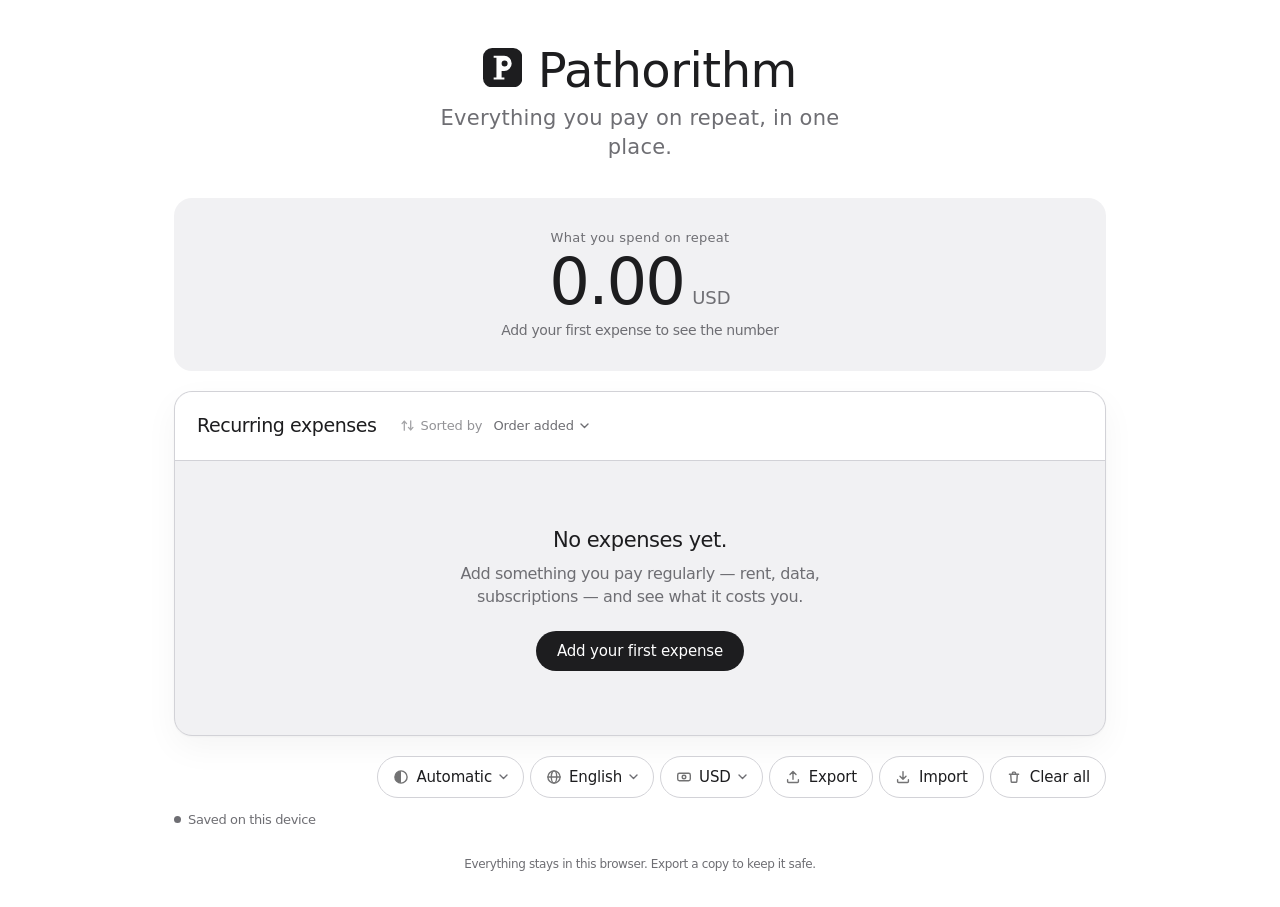
<file: index.html>
<!DOCTYPE html>
<html lang="en">
<head>
<meta charset="utf-8">
<meta name="viewport" content="width=device-width, initial-scale=1, maximum-scale=1, user-scalable=no, viewport-fit=cover">
<title>Pathorithm</title>
<meta name="description" content="Pathorithm — everything you pay on repeat, in one place.">
<meta name="apple-mobile-web-app-title" content="Pathorithm">
<meta name="apple-mobile-web-app-capable" content="yes">
<meta name="mobile-web-app-capable" content="yes">
<meta name="apple-mobile-web-app-status-bar-style" content="default">
<meta name="application-name" content="Pathorithm">
<link rel="manifest" href="manifest.json">
<!-- Home screen. iOS rounds the corners itself, so the artwork is a full
     opaque square -- a transparent PNG comes out black -- with the mark at
     56% of the tile and a faint top-down gradient, the way a system app
     icon is built. Inlined so the tool stays one file. -->
<link rel="apple-touch-icon" sizes="180x180" href="[data-uri]">
<meta name="theme-color" content="#FFFFFF" media="(prefers-color-scheme: light)">
<meta name="theme-color" content="#000000" media="(prefers-color-scheme: dark)">
<!-- One mark everywhere: the letter P on a black tile -- flat heavy stem,
     slab foot, high-contrast circular bowl, counter punched out so the tile
     shows through. Drawn as a path rather than set in a font, so it is the
     same letter on every device. Flat here; the home-screen tile carries the
     gradient, which is invisible at 16px anyway. -->
<link rel="icon" href="data:image/svg+xml,<svg%20xmlns='http://www.w3.org/2000/svg'%20viewBox='0%200%2032%2032'><rect%20width='32'%20height='32'%20rx='7.4'%20fill='%23000000'/><g%20transform='translate%282.03%202.03%29%20scale%280.873%29'><path%20d='M7.6%2027%20L7.6%2025.2%20L10.2%2025.2%20L10.2%206.8%20L7.6%206.8%20L7.6%205%20L17.4%205%20A7%207%200%200%201%2017.4%2019%20L15%2019%20L15%2025.2%20L17.6%2025.2%20L17.6%2027%20Z%20M20.6%2012%20A2.8%202.8%200%201%200%2015%2012%20A2.8%202.8%200%201%200%2020.6%2012%20Z'%20fill='%23FFFFFF'%20fill-rule='evenodd'/></g></svg>">
<style>
  :root{
    --text:#1D1D1F;
    --muted:#6E6E73;
    --canvas:#FFFFFF;
    --surface:#F1F1F3;
    --surface-strong:#E5E5E9;
    --row:#FFFFFF;
    --row-alt:#F5F5F7;
    --row-hover:#F4F4F6;
    /* Solid, not translucent. This was 94% white leaning on a backdrop blur,
       so anywhere the blur is unavailable the sheet showed through as glass. */
    --popover:#FFFFFF;
    --hairline:#D2D2D7;
    --blue:#1D1D1F;
    --blue-hover:#000000;
    --red:#1D1D1F;
    --amber:#6E6E73;
    --green:#6E6E73;
    --accent-soft:rgba(0,0,0,.06);
    --accent-ring:rgba(0,0,0,.14);
    --radius:18px;
    --r-card:18px;
    --r-control:12px;
    --r-pill:980px;
    --hover:rgba(0,0,0,.04);
    --press:rgba(0,0,0,.07);
    --chip-shadow:0 1px 2px rgba(0,0,0,.05),0 0 0 1px rgba(0,0,0,.05);
    --ctl-line:rgba(0,0,0,.13);
    --focus-line:rgba(0,0,0,.38);
    --ctl-line-hover:rgba(0,0,0,.26);
    --chip-shadow-strong:0 2px 6px rgba(0,0,0,.07),0 0 0 1px rgba(0,0,0,.09);
    --font:-apple-system,BlinkMacSystemFont,"SF Pro Text","SF Pro Display","SF Pro Icons",system-ui,"Segoe UI",Roboto,"Helvetica Neue",Helvetica,Arial,sans-serif;
  }
  @media (prefers-color-scheme: dark){
    html:not([data-theme="light"]){
      --text:#F5F5F7;
      --muted:#A1A1A6;
      --canvas:#000000;
      --surface:#1D1D1F;
      --surface-strong:#2C2C2E;
      --row:#161617;
      --row-alt:#1C1C1E;
      --row-hover:#252527;
      --popover:#1E1E20;
      --hairline:#424245;
      --blue:#F5F5F7;
      --blue-hover:#FFFFFF;
      --red:#F5F5F7;
      --amber:#A1A1A6;
      --green:#A1A1A6;
      --hover:rgba(255,255,255,.06);
      --press:rgba(255,255,255,.11);
      --chip-shadow:0 1px 2px rgba(0,0,0,.4),0 0 0 1px rgba(255,255,255,.09);
      --ctl-line:rgba(255,255,255,.18);
      --focus-line:rgba(255,255,255,.46);
      --ctl-line-hover:rgba(255,255,255,.34);
      --chip-shadow-strong:0 2px 6px rgba(0,0,0,.5),0 0 0 1px rgba(255,255,255,.16)
      --accent-soft:rgba(255,255,255,.10);
      --accent-ring:rgba(255,255,255,.22);
    }
  }
  /* Picked by hand in the Appearance menu. Same declarations as the
     block above, so the two can never describe different darks. */
  html[data-theme="dark"]{
      --text:#F5F5F7;
      --muted:#A1A1A6;
      --canvas:#000000;
      --surface:#1D1D1F;
      --surface-strong:#2C2C2E;
      --row:#161617;
      --row-alt:#1C1C1E;
      --row-hover:#252527;
      --popover:#1E1E20;
      --hairline:#424245;
      --blue:#F5F5F7;
      --blue-hover:#FFFFFF;
      --red:#F5F5F7;
      --amber:#A1A1A6;
      --green:#A1A1A6;
      --hover:rgba(255,255,255,.06);
      --press:rgba(255,255,255,.11);
      --chip-shadow:0 1px 2px rgba(0,0,0,.4),0 0 0 1px rgba(255,255,255,.09);
      --ctl-line:rgba(255,255,255,.18);
      --focus-line:rgba(255,255,255,.46);
      --ctl-line-hover:rgba(255,255,255,.34);
      --chip-shadow-strong:0 2px 6px rgba(0,0,0,.5),0 0 0 1px rgba(255,255,255,.16)
      --accent-soft:rgba(255,255,255,.10);
      --accent-ring:rgba(255,255,255,.22);
  }

  *{box-sizing:border-box}
  html{-webkit-text-size-adjust:100%}
  /* The page holds still while a menu is open, the way a Mac menu behaves:
     scrolling underneath would drag the list out from under the popover. */
  html.noscroll{overflow:hidden}
  body{
    margin:0;
    font-family:var(--font);
    font-size:17px;
    line-height:1.47059;
    letter-spacing:-.022em;
    color:var(--text);
    background:var(--canvas);
    -webkit-font-smoothing:antialiased;
    /* App chrome, not a document: nothing here is meant to be highlighted,
       dragged or long-pressed, and no tap should flash a grey box. Typing
       areas get selection handed back to them below. */
    -webkit-user-select:none;
    user-select:none;
    -webkit-tap-highlight-color:transparent;
    -webkit-touch-callout:none;
    /* Kills the double-tap-to-zoom delay as well as the zoom itself. */
    touch-action:manipulation;
  }
  .wrap{max-width:980px;margin:0 auto;padding:44px 24px 34px}
  @media (max-width:734px){ .wrap{padding:32px 20px 26px} }

  /* ---------- hero ---------- */
  .hero{text-align:center;margin-bottom:36px}
  .hero h1{
    font-size:48px;line-height:1.08349;letter-spacing:-.01em;font-weight:500;margin:0 0 8px;
  }
  .hero p{font-size:21px;line-height:1.381;letter-spacing:.011em;color:var(--muted);margin:0 auto;max-width:34ch}
  @media (max-width:734px){
    .hero h1{font-size:34px}
    .hero p{font-size:17px}
  }

  /* ---------- summary ---------- */
  .summary{
    background:var(--surface);border-radius:var(--r-card);padding:30px 28px;margin-bottom:20px;
  }
  /* Sized in em so it tracks the title at every breakpoint, and painted from
     the theme tokens rather than fixed hex -- the filled quarters are ink,
     the empty ones are the page itself, so it flips with dark mode. */
  .mark{width:.82em;height:.82em;margin-right:.32em;vertical-align:baseline;
    position:relative;top:.01em;flex:0 0 auto}
  .mark .mk-tile{fill:var(--text)}
  .mark .mk-p{fill:var(--canvas)}
  .total-card{text-align:center;max-width:760px;margin:0 auto}
  .total-label{font-size:13px;font-weight:400;color:var(--muted);letter-spacing:.02em;margin-bottom:2px}
  .total-value{font-size:64px;font-weight:200;letter-spacing:-.03em;font-variant-numeric:tabular-nums;line-height:1.05}
  .total-value .cur{font-size:18px;font-weight:300;color:var(--muted);margin-left:8px;letter-spacing:0}
  .total-sub{margin-top:4px;font-size:14px;font-weight:400;color:var(--muted)}
  /* Read straight off the total above it -- the same number, divided by its
     own month. Rows rather than chips: a label and a figure, like a settings
     pane, so it reads as two facts about that total instead of a panel of
     statistics. Divider above, same as "The year ahead". */
  /* The twelve bars answer "which month is worst". This answers the question
     you ask straight after: what the whole year costs. Same weight as the
     hint above the strip, so it reads as a caption, not a second headline. */
  .year-sum{margin-top:12px;font-size:12px;color:var(--muted);
    font-variant-numeric:tabular-nums;letter-spacing:-.01em}
  /* ---- week by week ----
     A month total tells you how much. It never tells you when, and when is
     what empties an account: rent on the 3rd does not care that payday is the
     28th. These are the real payment dates of the selected month, bucketed
     into seven-day blocks from the 1st. */
  .weeks{margin-top:22px;padding-top:18px;border-top:1px solid var(--hairline);text-align:start}
  .weeks-head{display:flex;align-items:baseline;justify-content:space-between;gap:12px;
    font-size:13px;color:var(--text);margin-bottom:14px}
  .weeks-note{font-size:12px;color:var(--muted);font-weight:300}
  /* One column per real day of the month, in one strip. The tall bars are the
     days that can catch you, the gaps are the clear ground between them. */
  .dstrip{display:flex;align-items:flex-end;gap:2px;height:70px;margin-bottom:2px}
  /* A total nobody can take apart is a total nobody believes. So the week and
     the month are itemised like a bill: what it is, how many times it is paid,
     what that comes to, and a ruled line before the sum. */
  .bill{margin-top:12px}
  .bill-head{font-size:12px;color:var(--muted);margin:20px 0 2px}
  .bill-row{display:flex;align-items:baseline;gap:10px;padding:9px 0;
    border-bottom:1px solid var(--hairline);font-size:13px}
  .bill-row:last-child{border-bottom:0}
  .bill-name{flex:1 1 auto;min-width:0;overflow:hidden;text-overflow:ellipsis;white-space:nowrap}
  .bill-x{color:var(--muted);margin-inline-start:7px;font-size:12px}
  .bill-amt{flex:0 0 auto;font-variant-numeric:tabular-nums;letter-spacing:-.01em}
  .bill-sum{border-bottom:0;border-top:1px solid var(--text);margin-top:2px;padding-top:11px}
  .bill-sum .bill-name{color:var(--muted)}
  .bill-none{font-size:13px;color:var(--muted);padding:9px 0;text-align:center}
  .dcol{flex:1 1 0;min-width:0;display:flex;flex-direction:column;align-items:center;
    justify-content:flex-end;gap:5px;height:100%;padding:0;border:0;background:none;
    font:inherit;color:inherit;cursor:pointer;-webkit-appearance:none;appearance:none}
  .dcol:focus-visible{outline:none}
  .dcol:focus-visible .dbar{box-shadow:inset 0 0 0 1px var(--focus-line)}
  @media (hover:hover){ .dcol:hover .dbar{background:var(--hairline)} }
  .dcol.sel .dbar{box-shadow:inset 0 0 0 1px var(--text)}
  .dcol.sel .dfill{opacity:1}
  .dbar{flex:1 1 auto;width:100%;display:flex;align-items:flex-end;
    border-radius:2px;background:var(--surface-strong);overflow:hidden}
  .dfill{display:block;width:100%;border-radius:2px;background:transparent;
    transition:height .3s var(--ease)}
  .dcol.hit .dfill{background:var(--text);opacity:.5}
  .dcol.now .dbar{box-shadow:inset 0 0 0 1px var(--text)}
  .dcol.now.hit .dfill{opacity:.85}
  .dnum{font-size:9.5px;line-height:1;height:10px;white-space:nowrap;
    color:var(--muted);font-variant-numeric:tabular-nums}
  .dcol.now .dnum{color:var(--text)}
  /* Two ways to read the same month, never mixed in one picture. Due is what
     leaves the account on the day it leaves. Set aside is the same money cut
     into equal daily shares. A bar that says 133 on a day nothing is paid is
     a lie, so the two never share a strip -- you switch between them. */
  .dmode{display:inline-flex;gap:2px;padding:2px;margin-bottom:14px;
    background:var(--surface-strong);border-radius:var(--r-pill)}
  .dmode-b{padding:6px 14px;border:0;background:none;font:inherit;font-size:12px;
    line-height:1.2;color:var(--muted);border-radius:var(--r-pill);cursor:pointer;
    -webkit-appearance:none;appearance:none;
    transition:background .22s var(--ease),color .22s var(--ease)}
  .dmode-b.on{background:var(--row);color:var(--text);box-shadow:0 1px 2px rgba(0,0,0,.07)}
  @media (hover:hover){ .dmode-b:not(.on):hover{color:var(--text)} }
  .dmode-b:focus-visible{outline:none;box-shadow:inset 0 0 0 1px var(--focus-line)}
  /* The calendar only ever draws money whose day is known: a payment on a set
     date, or one that repeats on a day it can name. Money with no fixed date
     was drawn here twice -- once as a band, once as a spanning bar -- and both
     times it was a guess dressed up as a schedule. It is counted in the month
     total and shown in its own row's Next payment, and that is enough. */
  /* What is actually in the week you tapped. This is the whole point of the
     section: a number you cannot open is just another number. */
  .wlist{margin-top:14px}
  .wrow{display:flex;align-items:baseline;gap:12px;padding:9px 0;
    border-bottom:1px solid var(--hairline);font-size:13px}
  .wrow:last-child{border-bottom:0;padding-bottom:0}
  .wd{color:var(--muted);font-variant-numeric:tabular-nums;flex:0 0 auto;min-width:52px}
  .wn{flex:1 1 auto;min-width:0;overflow:hidden;text-overflow:ellipsis;white-space:nowrap}
  .wa{flex:0 0 auto;font-variant-numeric:tabular-nums;letter-spacing:-.01em}
  .wrow.loose .wn,.wrow.loose .wa{color:var(--muted)}
  .wfoot .wrow{border-bottom:0}
  .wnone{font-size:13px;color:var(--muted);padding:9px 0}
  .wd{white-space:nowrap}
  /* Money that has no chosen day is never drawn on a day. It is kept apart
     and said plainly: somewhere this week, somewhere this month. */
  .wq{flex:0 1 auto;min-width:0;font-size:12px;color:var(--muted);text-align:end}
  .dloose{margin-top:14px;padding-top:12px;border-top:1px solid var(--hairline)}
  .dloose-head{font-size:12px;color:var(--muted);margin-bottom:2px}
  .dloose .wrow:last-child{border-bottom:0;padding-bottom:0}
  .dclear{margin-top:12px;font-size:13px;color:var(--muted);background:none;border:0;
    padding:6px 0;cursor:pointer;font-family:inherit;display:block;width:100%;text-align:center}
  @media (hover:hover){ .dclear:hover{color:var(--text)} }

  /* ---------- centred labels ----------
     A label pinned to the left edge is read last, if at all. The eye lands in
     the middle of a card first, so every short label that has to be noticed --
     the expense name, the titles inside a sheet, the hint under a form -- sits
     there. Long prose and columns of figures stay where they are: centring a
     paragraph makes it slower to read, and centring a money column destroys
     the shared decimal point you scan down. */
  .repeat-title{text-align:center}
  .repeat-optional-title{text-align:center;flex:1 1 auto}
  .repeat-optional-head{position:relative;justify-content:center;text-align:center}
  .repeat-optional-head .repeat-clear{position:absolute;inset-inline-end:0;top:50%;
    transform:translateY(-50%);margin:0}
  .add-hint{text-align:center}
  .repeat-actions{justify-content:center}
  .repeat-every{justify-content:center}
  .wnone{text-align:center}
  @media (max-width:734px){
    .summary{padding:25px 20px}
    .total-value{font-size:34px}
    .dstrip{height:58px;gap:1.5px}
    .dnum{font-size:8px;height:9px}
    .weeks-head{flex-direction:column;gap:2px}
  }
  @media (max-width:400px){
    .dstrip{height:50px;gap:1px}
    .dmode-b{padding:6px 12px;font-size:11.5px}
    .dnum{font-size:7px;height:8px}
  }

  /* ---------- list ---------- */
  .panel{
    border:1px solid var(--hairline);border-radius:var(--r-card);overflow:visible;
    background:var(--surface);box-shadow:0 1px 2px rgba(0,0,0,.03),0 12px 34px rgba(0,0,0,.045);
  }
  .panel-head{
    display:flex;align-items:center;justify-content:space-between;gap:16px;
    padding:18px 22px;background:var(--row);border-radius:var(--r-card) var(--r-card) 0 0;
    border-bottom:1px solid var(--hairline);
  }
  .panel-head h2{font-size:19px;font-weight:500;letter-spacing:-.022em;margin:0}
  .panel-head .count{font-size:14px;color:var(--muted)}
  .panel-head .head-right{display:flex;align-items:center;gap:10px;flex:none}
  @media (max-width:734px){
    .panel-head{flex-wrap:wrap;gap:8px;padding:16px 18px}
    .panel-head h2{flex:1 0 100%}
    .panel-head .head-right{width:100%;justify-content:space-between}
    .panel-head .head-right .pill.small{margin-right:-6px}
  }

  #list{padding:0;background:var(--row);border-radius:0 0 var(--r-card) var(--r-card);overflow:visible}
  .row{
    display:grid;
    /* Repeats and Next payment are held to a fixed width just big enough for
       their longest label, so the chip no longer floats in an oversized cell
       and the right-hand columns stay tied to the row.
       NOT max-content: every row is its own grid container, so content-based
       tracks are measured per row -- each row sized itself differently and
       nothing lined up with the header. Fixed widths are the only way these
       columns agree with each other. The name field takes the slack. */
    /* Every column gets a share of the width, and a floor it can never fall
       below. The floors are the measured width of each column's longest
       label, so nothing ever ellipsises; the fr weights hand the leftover
       space out to all four instead of dumping it all on the name. */
    grid-template-columns:repeat(4,minmax(0,1fr)) 36px;
    align-items:center;gap:12px;
    padding:11px 20px;background:var(--row);border:0;border-bottom:1px solid var(--hairline);border-radius:0;
    transition:background-color .14s ease;
  }
  #list .row:not(.head):nth-of-type(odd){background:var(--row-alt)}
  #list .row:last-child{border-bottom:0;border-radius:0 0 var(--r-card) var(--r-card)}
  #list .row:hover{background:var(--row-hover)}
  /* A paused expense stays in the list but stops counting, so it recedes. */
  .row.paused .f,.row.paused .repeatbtn{opacity:.45}
  .row.paused .reminder-due{opacity:.8}
  /* Follow the row a live re-sort just moved, so it is never lost. */
  /* Deliberately no highlight. Scrolling the row into view is useful; flashing
     it grey afterwards just made the page look damaged. The Undo in the toast
     already says which expense moved. */
  #list .row.spot:not(.head){background:inherit}
  /* States that describe themselves rather than count down sit back a step. */
  .reminder-due.quiet{color:var(--muted)}
  /* Apple never shouts a table header: no grey fill, no uppercase, no second
     look of type -- the page's own font one step down, sitting on the same
     white as the rows, separated by a hairline instead of a slab. */
  .row.head{
    /* Horizontal padding must equal .row exactly, or the flexible Expense
       track resolves to a different width in the header than in the rows and
       every label sits off its column. */
    padding:9px 20px 8px;border:0;border-radius:0;background:var(--row);
    box-shadow:inset 0 -1px 0 var(--hairline);
    font-size:12px;font-weight:400;color:var(--muted);letter-spacing:-.008em;text-transform:none;
  }
  /* Every column's label sits centred over centred content. */
  .row.head > div{text-align:center}
  .row.head .r{text-align:center}
  .row.head > div{padding:0 10px}
  .row.head > div:last-child{padding:0}
  /* tablet: keep one line, tighten the columns */
  @media (max-width:860px){
    .row{grid-template-columns:repeat(4,minmax(0,1fr)) 32px;gap:8px;padding:9px 14px}
    .row.head{padding:9px 14px}
    .row.head > div{padding:0 6px}
    /* the cell is too narrow for a natural-width button here, so let it fill
       the cell instead of bleeding over the Repeats column */
    .reminderwrap{min-width:0;overflow:hidden}
    .reminderbtn{min-width:0;width:100%;max-width:100%;gap:8px;padding:5px 6px}
  }

  /* phone: still one line per expense, just compact */
  @media (max-width:734px){
    #list{padding:0}
    .row{
      grid-template-columns:repeat(4,minmax(0,1fr)) 28px;
      gap:6px;padding:7px 10px;
    }
    .row.head{padding:8px 10px;font-size:10px;letter-spacing:.03em}
    .row.head > div{padding:0 4px}
    .row.head > div:nth-child(4),
    .row.head > div:nth-child(5){padding:0}

    .f{font-size:14px;padding:7px 8px;min-height:34px;border-radius:var(--r-control)}
    .f.r{padding-right:6px;padding-left:6px}

    .repeatbtn{min-height:34px;padding:6px 9px;border-radius:var(--r-pill);gap:5px}
    .repeat-main{font-size:13px}
    .repeat-sub{display:none}
    .repeat-chev svg{width:9px;height:9px}

    /* the switch carries the reminder on its own; the countdown would not fit */
    .reminderbtn{min-width:0;min-height:34px;padding:0;justify-content:center;gap:0}
    .reminder-label{display:none}
    .row-switch{width:42px;height:26px}
    .row-switch:after{width:22px;height:22px}
    .reminderbtn.on .row-switch:after{transform:translateX(16px)}
    .reminderbtn.on .switchbtn:active .row-switch:after{transform:translateX(12px)}
    .switchbtn:active .row-switch:after{width:26px}
    @keyframes nudge{0%,100%{transform:translateX(7px)}50%{transform:translateX(11px)}}
    @keyframes snapin{0%{transform:translateX(7px)}56%{transform:translateX(19px)}100%{transform:translateX(16px)}}
    @keyframes refuse{0%{transform:translateX(0)}34%{transform:translateX(11px)}52%{transform:translateX(9px)}100%{transform:translateX(0)}}

    .del{width:28px;height:28px}
    .del svg{width:13px;height:13px}

    .patternwrap{padding-left:0;text-align:left}
    .pattern-pop{left:0;right:auto}
    /* popups anchor to the row, not the narrow column */
    .repeat-pop{width:min(320px,calc(100vw - 24px));left:auto;right:0}
  }

  /* very narrow phones: drop the amount label padding further */
  @media (max-width:400px){
    .row{grid-template-columns:repeat(4,minmax(0,1fr)) 26px;gap:5px;padding:7px 8px}
    .row.head{padding:8px 8px}
    .f{font-size:13px;padding:7px 6px}
    .repeat-main{font-size:12px}
  }

  input,select,button,textarea{font-family:inherit;font-size:inherit;color:inherit}
  /* Typing fields are filled wells, the way they are all over iOS: a soft
     recess says "put something here" without drawing a rectangle around it.
     The fill is a translucent tint rather than a fixed grey, so it stays
     visible on white rows, striped rows, and in the dark alike. */
  /* The name and the amount are what this page is actually about, so they are
     set as plain text sitting on the row -- no box, no fill -- the way the
     search field on apple.com is just a word and a cursor. The fill arrives on
     hover and focus, which is when knowing it is a field actually matters. */
  .f{
    width:100%;border:0;background:transparent;border-radius:var(--r-control);
    padding:8px 11px;min-height:38px;letter-spacing:-.022em;color:var(--text);
    box-shadow:none;
    transition:background .2s var(--ease),box-shadow .2s var(--ease);
  }
  .f::placeholder{color:var(--muted);opacity:.7}
  /* The name is a textarea so a long one wraps onto a second line instead of
     scrolling out of sight on a phone. It is grown to its own content in JS,
     and never shows a scrollbar or a drag handle, so it still reads as plain
     text rather than a box. The row is a grid: its height follows the tallest
     cell, so a two-line name simply makes that row taller. */
  textarea.f{resize:none;overflow:hidden;line-height:1.3;display:block;text-align:center}
  .f:hover{background:transparent;box-shadow:none}
  /* No ring, no fill, no box -- just a caret in the text, like the search
     field on apple.com. A new expense opens with the cursor already in the
     name, which is what tells you it can be typed in. */
  .f:focus{outline:none;background:transparent;box-shadow:none}
  /* Selection is off page-wide, so give it back to the two places you type.
     Without this you cannot put a cursor mid-word or fix a typo on iOS. */
  input,textarea{-webkit-user-select:text;user-select:text;-webkit-touch-callout:default}
  /* The highlight is the system blue everywhere by default. This page has no
     colour in it, so the highlight is grey like everything else. */
  ::selection{background:var(--surface-strong);color:var(--text)}
  input::selection,textarea::selection{background:var(--surface-strong);color:var(--text)}
  .f:disabled{opacity:.35;background:transparent;cursor:not-allowed}
  .f.r{text-align:center;font-variant-numeric:tabular-nums}
  /* Digits are the one thing here that must never be cut. On small screens the
     amount gives up a little of its left padding so the last figure always
     has somewhere to sit. */
  @media (max-width:734px){ .f.r{padding-left:4px;padding-right:4px} }
  input[type=number]{-moz-appearance:textfield}
  input[type=number]::-webkit-outer-spin-button,
  input[type=number]::-webkit-inner-spin-button{-webkit-appearance:none;margin:0}

  .every{display:flex;align-items:center;gap:2px;flex-wrap:wrap}
  .every .lbl{font-size:14px;color:var(--muted);flex:none;padding-left:4px}
  .every input{width:52px;text-align:center;padding-left:4px;padding-right:4px}
  .unitwrap{position:relative;display:inline-flex}
  .unitbtn{
    border:0;background:var(--row);border-radius:var(--r-control);padding:8px 9px 8px 11px;min-height:38px;
    cursor:pointer;color:var(--text);font-size:15px;display:inline-flex;align-items:center;gap:6px;
    box-shadow:inset 0 0 0 1px var(--ctl-line);
    transition:background .16s ease,box-shadow .16s ease,color .16s ease;
  }
  .unitbtn:hover{box-shadow:inset 0 0 0 1px var(--ctl-line-hover)}
  .unitbtn:active{background:var(--press)}
  .unitbtn:focus-visible{outline:none;box-shadow:inset 0 0 0 1px var(--focus-line)}
  .unitbtn[aria-expanded="true"]{box-shadow:inset 0 0 0 1px var(--focus-line)}
  .unitbtn svg{flex:none}
  .unitwrap .menu{left:0;right:auto;min-width:170px}
  .patternwrap{position:relative;flex:1 0 100%;padding-left:43px;margin-top:-4px}
  .patternbtn{
    border:0;background:transparent;color:var(--blue);cursor:pointer;border-radius:var(--r-control);
    font-size:12px;padding:3px 6px;max-width:100%;white-space:nowrap;overflow:hidden;text-overflow:ellipsis;
  }
  .patternbtn:hover{background:var(--accent-soft)}
  .pattern-pop{
    position:absolute;z-index:9000;left:42px;top:calc(100% + 8px);width:286px;
    background:var(--popover);border:1px solid rgba(128,128,128,.28);border-radius:var(--r-card);
    box-shadow:0 18px 60px rgba(0,0,0,.20),0 2px 8px rgba(0,0,0,.08);padding:14px;
    -webkit-backdrop-filter:saturate(180%) blur(24px);backdrop-filter:saturate(180%) blur(24px);
  }
  .pattern-pop.flip{top:auto;bottom:calc(100% + 8px)}
  .pattern-title{font-size:15px;font-weight:500;margin-bottom:10px}
  .weekday-grid{display:grid;grid-template-columns:repeat(7,1fr);gap:5px}
  .weekday-grid button,.monthday-grid button{
    border:1px solid transparent;background:var(--surface);color:var(--text);cursor:pointer;
    border-radius:var(--r-control);height:34px;font-size:12px;font-weight:500;
  }
  .weekday-grid button:hover,.monthday-grid button:hover{background:var(--surface-strong)}
  .weekday-grid button.on,.monthday-grid button.on{background:var(--text);color:var(--canvas);border-color:var(--text)}
  .monthday-grid{display:grid;grid-template-columns:repeat(7,1fr);gap:5px}
  .pattern-note{font-size:11px;color:var(--muted);line-height:1.35;margin-top:10px}
  .pattern-done{width:100%;border:0;background:var(--surface);color:var(--blue);cursor:pointer;border-radius:var(--r-pill);padding:8px;margin-top:12px;font-size:13px;font-weight:500}
  .pattern-done:hover{background:var(--surface-strong)}

  /* The chip hugs its own label, so the wrapper is what centres it in the
     column -- otherwise a short "Every day" sits left while a long
     "Every 12 months" fills the track, and the column looks crooked. */
  .repeatwrap{position:relative;width:100%;display:flex;justify-content:center}
  /* A menu button, not a field. It had the same hairline box as the inputs
     beside it, so it read as something to type in. Now it carries no box at
     all -- just its value and a chevron, and it fills in under the finger.
     Wells mean "type", chevrons mean "choose". */
  .repeatbtn{
    width:100%;min-height:38px;border:0;background:transparent;border-radius:var(--r-pill);
    padding:7px 12px 7px 14px;text-align:left;cursor:pointer;display:flex;align-items:center;justify-content:space-between;gap:8px;
    box-shadow:none;
    transition:background .2s var(--ease),box-shadow .2s var(--ease);
  }
  .repeatbtn:hover{background:var(--hover);box-shadow:none}
  .repeatbtn:active{background:var(--press)}
  .repeatbtn:focus-visible{outline:none;box-shadow:inset 0 0 0 1px var(--focus-line)}
  .repeatbtn[aria-expanded="true"]{background:var(--press);box-shadow:none}
  /* The label sits inside a wrapper span, and that wrapper is the real flex
     child. It needs min-width:0 or it refuses to shrink and the text overruns
     the button's own padding instead of ellipsing. */
  .repeatbtn > span:first-child{min-width:0;flex:1 1 auto;overflow:hidden}
  .repeat-main{display:block;font-size:14px;letter-spacing:-.014em;color:var(--text);white-space:nowrap;overflow:hidden;text-overflow:ellipsis;min-width:0}
  .repeat-sub{display:block;font-size:12px;color:var(--blue);margin-top:2px}
  /* The chevron is the whole affordance now, so it earns a little more ink. */
  .repeat-chev{color:var(--text);opacity:.35;display:inline-flex;flex:none;transition:opacity .2s var(--ease)}
  .repeatbtn:hover .repeat-chev{opacity:.8}
  .repeat-pop{
    position:absolute;z-index:9000;left:0;top:calc(100% + 8px);width:360px;
    background:var(--popover);border:1px solid rgba(128,128,128,.28);border-radius:var(--r-card);
    box-shadow:0 18px 60px rgba(0,0,0,.20),0 2px 8px rgba(0,0,0,.08);padding:16px;
    max-height:calc(100vh - 24px);overflow:auto;
    -webkit-backdrop-filter:saturate(180%) blur(24px);backdrop-filter:saturate(180%) blur(24px);
  }
  .repeat-pop.flip{top:auto;bottom:calc(100% + 8px)}
  .repeat-title{font-size:17px;font-weight:500;letter-spacing:-.02em;margin-bottom:13px}
  .repeat-tabs{display:grid;grid-template-columns:repeat(3,1fr);gap:4px;background:var(--surface);border-radius:var(--r-control);padding:4px}
  .repeat-tabs.two{grid-template-columns:repeat(2,1fr);margin-bottom:10px}
  .repeat-tabs button{border:0;background:transparent;color:var(--muted);border-radius:var(--r-control);padding:8px 5px;cursor:pointer;font-size:13px;font-weight:500}
  .repeat-tabs button{transition:background .18s ease,color .18s ease,box-shadow .18s ease}
  .repeat-tabs button:hover{color:var(--text)}
  .repeat-tabs button.on{background:var(--row);color:var(--text);box-shadow:var(--chip-shadow)}
  .repeat-tabs button:focus-visible{outline:none;box-shadow:inset 0 0 0 1px var(--focus-line)}
  /* An interval of 2 or more has a phase, and the page cannot invent one
     honestly, so "No fixed date" is shown but unavailable there. Visible and
     dimmed beats vanishing: the option stays where it was last time. */
  .repeat-tabs button[disabled]{opacity:.38;cursor:default}
  .repeat-tabs button[disabled]:hover{color:var(--muted)}
  .repeat-every{display:flex;align-items:center;gap:10px;margin-top:14px}
  .repeat-every label{font-size:15px;font-weight:500}
  .repeat-every input{
    width:74px;border:0;background:var(--row);border-radius:var(--r-control);padding:9px 8px;
    text-align:center;outline:none;font-variant-numeric:tabular-nums;
    box-shadow:inset 0 0 0 1px var(--ctl-line);transition:box-shadow .16s ease;
  }
  .repeat-every input:hover{box-shadow:inset 0 0 0 1px var(--ctl-line-hover)}
  .repeat-every input:focus{box-shadow:inset 0 0 0 1px var(--focus-line)}
  .repeat-every span{font-size:15px;color:var(--muted)}
  .repeat-optional{margin-top:15px;padding-top:14px;border-top:1px solid var(--hairline)}
  .repeat-optional-head{display:flex;align-items:center;justify-content:space-between;gap:12px;margin-bottom:9px}
  .repeat-optional-title{font-size:13px;font-weight:500}
  .repeat-optional-note{font-size:11px;color:var(--muted);margin-top:8px;line-height:1.35}
  .repeat-clear{border:0;background:transparent;color:var(--blue);cursor:pointer;font-size:12px;padding:4px 6px;border-radius:var(--r-control)}
  .repeat-clear{color:var(--muted);transition:background .18s ease,color .18s ease}
  .repeat-clear:hover{background:var(--hover);color:var(--text)}
  .repeat-actions{display:flex;justify-content:flex-end;gap:8px;margin-top:16px}
  /* Pausing lives in this sheet because the row has no width to spare. */
  .repeat-pause-row{margin-top:15px;padding-top:14px;border-top:1px solid var(--hairline)}
  .repeat-pause{
    width:100%;border:1px solid var(--ctl-line);background:var(--row);color:var(--text);
    border-radius:var(--r-control);padding:10px 12px;font:inherit;font-size:14px;cursor:pointer;
    transition:background .18s ease,border-color .18s ease,transform .12s ease;
  }
  .repeat-pause:hover{background:var(--hover);border-color:var(--ctl-line-hover)}
  .repeat-pause:active{transform:scale(.97)}
  .repeat-pause:focus-visible{outline:none;box-shadow:inset 0 0 0 1px var(--focus-line)}
  .repeat-pause.on{background:var(--text);border-color:var(--text);color:var(--canvas)}
  .repeat-actions button{
    border:0;border-radius:var(--r-pill);padding:10px 18px;cursor:pointer;font-size:14px;
    transition:background .18s ease,transform .12s ease;
  }
  .repeat-actions button:active{transform:scale(.97)}
  .repeat-actions button:focus-visible{outline:none;box-shadow:inset 0 0 0 1px var(--focus-line)}
  .repeat-cancel{background:transparent;color:var(--muted)}
  .repeat-cancel:hover{background:var(--hover);color:var(--text)}
  .repeat-save{background:var(--text);color:var(--canvas)}
  .repeat-save:disabled{opacity:.3;cursor:not-allowed}
  .repeat-save:disabled:hover{background:var(--text)}
  .repeat-save:disabled:active{transform:none}
  .repeat-save:hover{background:var(--blue-hover)}
  @media (max-width:860px){
    .repeat-pop{left:0;width:min(360px,calc(100vw - 70px))}
    .repeatbtn{padding-left:4px}
  }

  .next{text-align:right;white-space:nowrap;line-height:1.15;padding-right:2px}
  .next .big{
    display:block;font-size:17px;font-weight:500;letter-spacing:-.022em;
    font-variant-numeric:tabular-nums;color:var(--text);
  }
  .next .sub{display:block;font-size:12px;color:var(--muted);margin-top:3px;letter-spacing:-.01em}
  .next.due .big{color:var(--red)}
  .next.soon .big{color:var(--amber)}
  .next.calm .big{font-weight:400;color:var(--muted)}
  .next.idle .big{font-weight:400;color:var(--muted);opacity:.8}

  .del{
    border:none;background:transparent;color:var(--muted);cursor:pointer;
    width:40px;height:40px;border-radius:var(--r-pill);line-height:1;justify-self:end;
    display:inline-flex;align-items:center;justify-content:center;
  }
  .del{transition:background .18s ease,color .18s ease}
  .del:hover{background:var(--hover);color:var(--text)}
  .del:active{background:var(--press)}
  .del:focus-visible{outline:none;box-shadow:inset 0 0 0 1px var(--focus-line)}

  /* ---------- date field ---------- */
  .datewrap{position:relative}
  .datebtn{
    width:100%;text-align:left;border:0;background:var(--row);border-radius:var(--r-control);
    padding:9px 11px;min-height:38px;cursor:pointer;letter-spacing:-.01em;
    font-size:13px;color:var(--text);box-shadow:inset 0 0 0 1px var(--ctl-line);
    transition:box-shadow .16s ease,background .16s ease;
    display:flex;align-items:center;justify-content:space-between;gap:10px;
  }
  .datebtn .repeat-chev{flex:0 0 auto;display:flex;align-items:center;color:var(--muted)}
  .datebtn:hover{box-shadow:inset 0 0 0 1px var(--ctl-line-hover)}
  .datebtn:focus-visible{outline:none;box-shadow:inset 0 0 0 1px var(--focus-line)}
  .datebtn.blank{color:var(--muted)}
  .datebtn:disabled{opacity:.42;cursor:not-allowed;background:var(--surface);border-color:transparent}

  /* ---------- reminders ---------- */
  .reminders{display:flex;flex-direction:column;gap:8px;margin:-4px 0 20px}
  .reminders[hidden]{display:none}
  .reminder-alert{
    display:flex;align-items:center;gap:11px;padding:12px 15px;border:1px solid var(--hairline);
    border-radius:var(--r-control);background:var(--row);box-shadow:0 4px 18px rgba(0,0,0,.05);font-size:14px;
  }
  .reminder-alert svg{flex:none;color:var(--red)}
  .reminder-alert.tomorrow svg{color:var(--amber)}
  .reminder-alert strong{font-weight:400;color:var(--text)}
  /* min-width:0 lets these grid cells shrink instead of spilling sideways */
  .row > *{min-width:0}
  /* space-between, not flex-end: the countdown starts at its own column's
     left edge and the switch stays under Active, so the gap between Repeats
     and Next payment is the same on every row regardless of label length. */
  .reminderwrap{position:relative;display:flex;justify-content:space-between;min-width:0}
  .reminderbtn{
    /* flex, not inline-flex: as an inline box it shrank to fit "Due today"
       and stretched for "Due in 22 days", so the switch landed at a different
       spot on every row. Filling the column pins the switch under "Active"
       and gives the countdown the same width on every line. */
    display:flex;width:100%;align-items:center;justify-content:space-between;gap:12px;min-width:0;max-width:100%;min-height:40px;
    border:0;border-radius:var(--r-control);background:transparent;color:var(--text);
    padding:6px 8px;cursor:pointer;font-size:13px;font-weight:400;letter-spacing:-.01em;
  }
  .reminderbtn{transition:background .18s ease,box-shadow .18s ease}
  .reminderbtn:hover{background:var(--hover)}
  .reminderbtn:focus-visible{outline:none;box-shadow:inset 0 0 0 1px var(--focus-line)}
  .reminderbtn.on{background:transparent;color:var(--text);font-weight:400}
  .row-switch{
    position:relative;width:51px;height:31px;border-radius:var(--r-pill);flex:none;
    background:rgba(120,120,128,.16);
    box-shadow:inset 0 0 0 1px rgba(0,0,0,.05);
    transition:background .3s cubic-bezier(.4,0,.2,1);
  }
  .row-switch:after{
    content:"";position:absolute;top:2px;left:2px;width:27px;height:27px;border-radius:var(--r-pill);
    background:#fff;
    box-shadow:0 3px 8px rgba(0,0,0,.15),0 3px 1px rgba(0,0,0,.06),0 0 0 .5px rgba(0,0,0,.04);
    transition:transform .32s cubic-bezier(.32,1.32,.5,1),width .2s cubic-bezier(.4,0,.2,1);
  }
  .reminderbtn.on .row-switch{background:var(--text)}
  .reminderbtn.on .row-switch:after{transform:translateX(20px)}
  /* finger down: the knob stretches, like the real one.
     Scoped to the switch, never the cell: :active on the cell meant
     pressing the countdown text stretched the knob and then did nothing,
     which reads as a broken control rather than a label. */
  .switchbtn:active .row-switch:after{width:31px}
  .reminderbtn.on .switchbtn:active .row-switch:after{transform:translateX(16px)}
  /* refuses to latch, then falls back */
  .row-switch.springback:after{animation:refuse .52s cubic-bezier(.36,.07,.19,.97)}
  @keyframes refuse{
    0%{transform:translateX(0)}
    34%{transform:translateX(14px)}
    52%{transform:translateX(11px)}
    100%{transform:translateX(0)}
  }
  /* armed: resting mid-throw, waiting for a date */
  .reminderbtn.arming .row-switch{background:rgba(120,120,128,.36)}
  .reminderbtn.arming .row-switch:after{animation:nudge 1.35s ease-in-out infinite}
  @keyframes nudge{0%,100%{transform:translateX(9px)}50%{transform:translateX(13px)}}
  /* completes the throw once a date exists */
  .row-switch.snap:after{animation:snapin .44s cubic-bezier(.28,1.45,.42,1)}
  @keyframes snapin{0%{transform:translateX(9px)}56%{transform:translateX(23px)}100%{transform:translateX(20px)}}
  @media (prefers-color-scheme: dark){
    html:not([data-theme="light"]) .row-switch{background:rgba(120,120,128,.34);box-shadow:inset 0 0 0 1px rgba(255,255,255,.07)}
    html:not([data-theme="light"]) .reminderbtn.arming .row-switch{background:rgba(160,160,168,.52)}
  }
  html[data-theme="dark"] .row-switch{background:rgba(120,120,128,.34);box-shadow:inset 0 0 0 1px rgba(255,255,255,.07)}
  html[data-theme="dark"] .reminderbtn.arming .row-switch{background:rgba(160,160,168,.52)}
  .reminder-due.armed{color:var(--blue)}
  .reminderbtn svg{flex:none}
  .reminder-label{display:flex;flex-direction:column;align-items:center;gap:1px;text-align:center;line-height:1.25;min-width:0;overflow:visible}
  .reminder-title{font-size:13px}
  /* one line, always: wrapping here would make rows different heights */
  .reminder-due{font-size:12.5px;font-weight:400;color:var(--muted);font-variant-numeric:tabular-nums;white-space:nowrap;overflow:hidden;text-overflow:ellipsis;max-width:100%}
  .due-short{display:none}
  /* the actual date, under the countdown -- only where there is room for it */
  .reminder-when{font-size:10.5px;color:var(--muted);opacity:.85;white-space:nowrap;overflow:hidden;text-overflow:ellipsis;max-width:100%;font-variant-numeric:tabular-nums}
  .when-short{display:none}
  /* Today and tomorrow read exactly like every other date. The countdown
     already says how close it is; darkening it as well was saying it twice. */
  .reminder-due.today,
  .reminder-due.tomorrow{color:var(--muted);font-weight:400}
  /* Read-only on purpose. "Due in 5 days" is something to read, not to press,
     so it gets no hover, no cursor, no pretence of being a control. Only the
     switch beside it does anything. */
  .reminderbtn{cursor:default}
  .reminderbtn:hover{background:transparent}
  .nextbtn{
    flex:1;min-width:0;display:flex;justify-content:center;align-items:center;
    padding:4px 0;color:inherit;font:inherit;
    /* Nothing to press, so it does not receive the press. Taps pass
       through to the cell, which has no handler and no active state. */
    pointer-events:none;
  }
  .switchbtn{flex:none;border:0;background:transparent;padding:0;cursor:pointer;display:flex;align-items:center}
  .switchbtn:focus-visible{outline:none}
  .switchbtn:focus-visible .row-switch{box-shadow:inset 0 0 0 1px var(--focus-line)}
  .reminder-when .bell{margin-right:4px;opacity:.75;vertical-align:-1px}
  .repeat-pause:disabled{opacity:.4;cursor:default}
  .repeat-pause:disabled:hover{background:var(--row);border-color:var(--ctl-line)}
  .reminder-pop{
    position:absolute;z-index:8800;right:0;top:calc(100% + 10px);width:312px;
    background:var(--popover);border:1px solid rgba(128,128,128,.28);border-radius:var(--r-card);
    box-shadow:0 18px 60px rgba(0,0,0,.20),0 2px 8px rgba(0,0,0,.08);padding:16px;
    -webkit-backdrop-filter:saturate(180%) blur(24px);backdrop-filter:saturate(180%) blur(24px);
  }
  .reminder-pop.flip{top:auto;bottom:calc(100% + 10px)}
  .rp-title{font-size:16px;font-weight:500;letter-spacing:-.02em}
  .rp-name{font-size:13px;color:var(--muted);margin-top:2px;line-height:1.35}
  .rp-date{margin-top:12px;padding-top:12px;border-top:1px solid var(--hairline)}
  /* calendar living inside the sheet */
  .rp-inline{margin-top:12px}
  .rp-inline .cal{
    position:static;width:auto;padding:0;border:0;background:transparent;
    box-shadow:none;backdrop-filter:none;-webkit-backdrop-filter:none;
  }
  .rp-inline .day{height:36px}
  /* the calendar's own Today shortcut, kept in the sheet's visual language */
  .rp-inline .cal-foot{display:flex;justify-content:flex-start;margin-top:8px;padding-top:8px}
  .rp-chosen{
    display:flex;align-items:center;justify-content:space-between;gap:8px;
    margin-top:12px;padding-top:12px;border-top:1px solid var(--hairline);
    font-size:13px;color:var(--muted);
  }
  .rp-chosen-text{flex:1 1 auto;min-width:0}
  .rp-chosen-acts{display:flex;align-items:center;gap:2px;flex:none}
  .rp-chosen b{font-weight:400;color:var(--text)}
  .rp-clear{
    border:0;background:transparent;color:var(--muted);cursor:pointer;
    font-size:13px;padding:5px 9px;border-radius:var(--r-pill);flex:none;
  }
  .rp-clear:hover{background:var(--hover);color:var(--text)}
  .rp-clear:active{background:var(--press)}
  @media (max-width:734px){
    .reminder-pop{
      position:fixed;left:50%;right:auto;top:50%;transform:translate(-50%,-50%);
      width:min(340px,calc(100vw - 32px));max-height:calc(100vh - 40px);overflow:auto;z-index:9000;
    }
    .reminder-pop.flip{top:50%;bottom:auto}
  }
  .rp-date-label{display:block;font-size:12px;font-weight:400;color:var(--muted);margin-bottom:7px}
  .rp-date .datebtn{min-height:40px;font-size:13px;color:var(--text)}
  .rp-date-note{font-size:11px;line-height:1.35;color:var(--muted);margin-top:7px}
  .switch{
    position:relative;width:51px;height:31px;border:0;border-radius:var(--r-pill);
    background:rgba(120,120,128,.16);box-shadow:inset 0 0 0 1px rgba(0,0,0,.05);
    cursor:pointer;transition:background .3s cubic-bezier(.4,0,.2,1);
  }
  .switch:after{
    content:"";position:absolute;top:2px;left:2px;width:27px;height:27px;border-radius:var(--r-pill);background:#fff;
    box-shadow:0 3px 8px rgba(0,0,0,.15),0 3px 1px rgba(0,0,0,.06);
    transition:transform .32s cubic-bezier(.32,1.32,.5,1),width .2s ease;
  }
  .switch.on{background:var(--text)}
  .switch.on:after{transform:translateX(20px)}
  .switch:active:after{width:31px}
  @media (min-width:735px) and (max-width:860px){
    .reminder-pop{left:auto;right:0;width:min(300px,calc(100vw - 70px))}
  }

  .cal{
    position:absolute;z-index:8800;top:calc(100% + 6px);left:0;width:280px;
    background:var(--popover);border:1px solid rgba(128,128,128,.28);border-radius:var(--r-card);
    box-shadow:0 18px 60px rgba(0,0,0,.20),0 2px 8px rgba(0,0,0,.08);padding:18px;
    -webkit-backdrop-filter:saturate(180%) blur(24px);backdrop-filter:saturate(180%) blur(24px);
  }
  .cal.flip{top:auto;bottom:calc(100% + 6px)}
  .cal.right{left:auto;right:0}
  .cal-head{display:flex;align-items:center;justify-content:space-between;margin-bottom:10px}
  .cal-title{font-size:15px;font-weight:500;letter-spacing:-.01em}
  .nav{
    border:none;background:transparent;color:var(--text);cursor:pointer;
    transition:background .18s ease;
    width:30px;height:30px;border-radius:var(--r-pill);line-height:1;
    display:inline-flex;align-items:center;justify-content:center;
  }
  .nav:hover{background:var(--hover)}
  .nav:active{background:var(--press)}
  .nav:focus-visible{outline:none;box-shadow:inset 0 0 0 1px var(--focus-line)}
  .cal-grid{display:grid;grid-template-columns:repeat(7,1fr);gap:2px}
  .dow{font-size:11px;color:var(--muted);text-align:center;padding:4px 0}
  .day{
    border:none;background:transparent;color:var(--text);cursor:pointer;
    height:34px;border-radius:var(--r-pill);font-size:14px;font-variant-numeric:tabular-nums;
  }
  .day{transition:background .16s ease}
  .day:hover{background:var(--hover)}
  .day.out{color:var(--muted);opacity:.45}
  /* Today is outlined, not filled. An outline says "you are here"; a fill
     says "you picked this". They must never look like the same thing, and
     the old treatment -- a colour plus bold -- said neither: the palette is
     monochrome, so the colour did nothing and only the weight showed. */
  .day.today{box-shadow:inset 0 0 0 1.5px var(--ctl-line-hover)}
  .day.today:hover{box-shadow:inset 0 0 0 1.5px var(--focus-line)}
  /* A chosen day is filled, and the fill replaces the outline -- including on
     today itself, so the two states never stack. */
  .day.sel{background:var(--text);color:var(--canvas);box-shadow:none}
  .day.sel:hover{background:var(--blue-hover);box-shadow:none}
  .cal-foot{display:flex;justify-content:space-between;margin-top:10px;padding-top:10px;border-top:1px solid var(--hairline)}
  .link{
    border:none;background:transparent;color:var(--text);cursor:pointer;font-size:14px;
    padding:7px 13px;border-radius:var(--r-pill);transition:background .18s ease,transform .12s ease;
  }
  .link:hover{background:var(--hover)}
  .link:active{background:var(--press);transform:scale(.97)}
  /* the calendar's Today shortcut should read as a button, not a caption */
  .cal-foot .link{border:1px solid var(--ctl-line);background:var(--canvas);font-size:13px;padding:6px 14px}
  .cal-foot .link:hover{background:var(--hover);border-color:var(--ctl-line-hover)}
  .link:focus-visible{outline:none;box-shadow:inset 0 0 0 1px var(--focus-line)}

  /* ---------- empty ---------- */
  .empty{padding:64px 24px;text-align:center}
  .empty h3{font-size:21px;font-weight:500;letter-spacing:-.022em;margin:0 0 6px}
  .empty p{color:var(--muted);font-size:16px;margin:0 auto 22px;max-width:38ch}

  /* ---------- buttons ---------- */
  .btn{
    border:none;border-radius:var(--r-pill);padding:11px 21px;font-size:15px;letter-spacing:-.01em;
    cursor:pointer;background:var(--blue);color:var(--canvas);min-height:40px;
  }
  .btn{transition:background .18s ease,transform .12s ease,box-shadow .18s ease}
  .btn:hover{background:var(--blue-hover)}
  .btn:active{transform:scale(.97)}
  .btn:focus-visible{outline:none;box-shadow:0 0 0 3px var(--canvas),0 0 0 5px var(--text)}
  .btn.ghost{background:transparent;color:var(--text);padding:11px 16px;border-radius:var(--r-pill)}
  .btn.ghost:hover{background:var(--hover)}
  .btn.ghost:active{background:var(--press);transform:scale(.97)}
  .btn.ghost.danger{color:var(--muted)}
  .btn.ghost.danger:hover{background:var(--hover);color:var(--text)}
  /* Export and Import were three plain words in a row of words, so nothing
     said they could be pressed. They now wear the same shell as the
     language and currency pills beside them, with one glyph each. */
  .btn.act{display:inline-flex;align-items:center;gap:8px;
    border:1px solid var(--hairline);background:var(--row);padding:11px 15px}
  .btn.act svg{flex:none;opacity:.62}
  .btn.act:hover{background:var(--hover);border-color:var(--ctl-line-hover)}
  .btn.act:hover svg{opacity:.9}
  .btn.act:active{background:var(--press);transform:scale(.97)}
  .btn.act .act-label{white-space:nowrap}
  /* ---------- pill menus ---------- */
  .menuwrap{position:relative;display:inline-block}
  .pill{
    display:inline-flex;align-items:center;gap:7px;border:1px solid var(--hairline);
    background:var(--row);border-radius:var(--r-pill);padding:11px 15px;min-height:40px;
    font-size:15px;letter-spacing:-.01em;color:var(--text);cursor:pointer;
  }
  .pill{transition:background .18s ease,transform .12s ease,box-shadow .18s ease}
  .pill:hover{background:var(--surface)}
  .pill:active{transform:scale(.97)}
  .pill:focus-visible{outline:none;border-color:transparent;box-shadow:inset 0 0 0 1px var(--focus-line)}
  .pill .chev{display:inline-flex;align-items:center;color:var(--muted);flex:none}
  .pill .pico{flex:none;opacity:.62}
  .pill:hover .pico{opacity:.9}
  .pill.small{padding:7px 12px;min-height:32px;font-size:13px;color:var(--muted);border-color:transparent;background:transparent}
  .pill.small:hover{background:var(--hover);color:var(--text)}
  .pill.small:active{background:var(--press)}

  .menu{
    position:absolute;z-index:8900;bottom:calc(100% + 10px);right:0;min-width:240px;
    max-height:304px;overflow:auto;-webkit-overflow-scrolling:touch;
    background:var(--popover);border:1px solid rgba(128,128,128,.28);border-radius:var(--r-card);
    box-shadow:0 18px 60px rgba(0,0,0,.20),0 2px 8px rgba(0,0,0,.08);padding:8px;
    -webkit-backdrop-filter:saturate(180%) blur(24px);backdrop-filter:saturate(180%) blur(24px);
  }
  .menu.down{bottom:auto;top:calc(100% + 8px)}
  .mi{
    display:flex;align-items:center;justify-content:space-between;gap:14px;width:100%;
    border:none;background:transparent;color:var(--text);cursor:pointer;text-align:left;
    padding:11px 12px;border-radius:var(--r-control);font-size:15px;letter-spacing:-.01em;min-height:42px;
  }
  .mi:hover{background:var(--surface)}
  .mi.on{background:var(--surface);font-weight:500}
  .mi .sub{color:var(--muted);font-size:13px;margin-left:8px}
  .mi .tick{color:var(--blue);opacity:0;flex:none;display:inline-flex;align-items:center}
  .mi.on .tick{opacity:1}

  /* ---------- toast ---------- */
  .toast{
    position:fixed;left:50%;bottom:28px;z-index:9600;
    transform:translateX(-50%) translateY(10px);
    display:flex;align-items:center;gap:10px;
    background:var(--popover);color:var(--text);border:1px solid rgba(128,128,128,.28);border-radius:var(--r-card);
    padding:10px 10px 10px 16px;font-size:15px;letter-spacing:-.01em;
    box-shadow:0 18px 60px rgba(0,0,0,.20),0 2px 8px rgba(0,0,0,.08);
    -webkit-backdrop-filter:saturate(180%) blur(24px);backdrop-filter:saturate(180%) blur(24px);
    opacity:0;pointer-events:none;transition:opacity .22s ease,transform .22s ease;
  }
  .toast.show{opacity:1;transform:translateX(-50%) translateY(0);pointer-events:auto}
  .toast button{
    border:none;background:var(--surface);color:var(--blue);font-size:15px;cursor:pointer;
    padding:7px 14px;border-radius:var(--r-pill);
  }
  .toast button:hover{background:var(--surface-strong)}
  @media (max-width:734px){ .toast{left:16px;right:16px;transform:none;bottom:16px;justify-content:space-between} .toast.show{transform:none} }

  .foot{
    display:flex;align-items:center;justify-content:space-between;gap:16px;flex-wrap:wrap;
    margin-top:20px;
  }
  .foot .acts{display:flex;align-items:center;gap:6px;flex-wrap:wrap}
  /* With nothing in the list the footer's Add button is hidden, leaving .acts
     as the only child -- space-between would drag it to the left edge. */
  .foot.solo{justify-content:flex-end}
  .status{font-size:13px;color:var(--muted);display:flex;align-items:center;gap:7px}
  .dot{width:7px;height:7px;border-radius:var(--r-pill);background:var(--green);flex:none}
  .legal{color:var(--muted);font-size:12px;line-height:1.5;margin:26px auto 0 auto;max-width:62ch;text-align:center}
  .banner{
    display:none;background:var(--surface);border:1px solid var(--hairline);border-radius:var(--r-control);
    padding:12px 16px;font-size:14px;color:var(--text);margin-bottom:20px;
  }
  .banner.show{display:block}
  @media (prefers-reduced-motion: reduce){ *{transition:none !important} }

  /* ================= tablet layout: final overrides =================
     Must live after the base rules: an earlier media block loses to a later
     plain rule of equal specificity, which is why min-width:132px kept
     winning and pushing the switch over the Repeats column. */
  @media (min-width:735px) and (max-width:860px){
    /* Proportional instead of fixed: the columns now share the width by
       weight, so nothing gets clipped when the window narrows and the name
       field stops swallowing everything the other four columns need. */
    .row{grid-template-columns:repeat(4,minmax(0,1fr)) 32px;gap:8px;padding:9px 14px}
    .reminderwrap{min-width:0;overflow:hidden}
    .reminderbtn{
      min-width:0;width:100%;max-width:100%;gap:8px;
      padding:5px 6px;justify-content:space-between;
    }
    /* borrowed from the name column: room for the full sentence and the date */
    .reminder-label{flex-direction:column;align-items:flex-start}
    .reminder-due{font-size:12.5px}
    .repeatbtn{padding:6px 9px;max-width:none}
    .repeat-main{font-size:13.5px}
  }

  /* ================= phone layout: final overrides ================= */
  @media (max-width:734px){
    .row{
      grid-template-columns:repeat(4,minmax(0,1fr)) 22px;
      gap:7px;padding:6px 8px;align-items:center;
    }
    .row.head{display:grid;padding:7px 8px;font-size:10px}
    .row.head > div{padding:0 3px}

    /* the countdown earns its place on the phone too -- shortened, not hidden */
    .reminderwrap{justify-content:space-between;min-width:0;overflow:visible}
    .reminderbtn{
      width:100%;max-width:100%;min-width:0;min-height:32px;padding:0;
      justify-content:space-between;gap:5px;background:transparent;
    }
    .reminderbtn:hover{background:transparent}
    .reminder-label{display:flex !important;flex-direction:column;align-items:center;gap:0;min-width:0;overflow:visible}
    .due-full{display:none}
    .due-short{display:inline}
    /* Rows can grow now, so this wraps rather than clipping. That is what
       lets the phone say "No fixed date" in full instead of inventing a
       shorter word for it. */
    .reminder-due{
      font-size:11px;letter-spacing:-.01em;white-space:normal;
      overflow:visible;text-overflow:clip;min-width:0;
      line-height:1.25;text-align:center;
    }
    /* the date fits on the phone too once the weekday is dropped */
    .when-full{display:none}
    .when-short{display:inline}
    .reminder-when{font-size:10px;text-align:center}

    .row-switch{width:36px;height:22px}
    .row-switch:after{width:18px;height:18px}
    .reminderbtn.on .row-switch:after{transform:translateX(14px)}
    .switchbtn:active .row-switch:after{width:22px}
    .reminderbtn.on .switchbtn:active .row-switch:after{transform:translateX(10px)}

    .every{gap:0;flex-wrap:nowrap}
    .every .lbl{display:none}
    .repeatwrap{min-width:0}
    .repeatbtn{min-height:32px;padding:5px 8px;gap:5px;max-width:none}
    .repeat-main{font-size:12.5px}
    .repeat-chev{width:11px}
    .repeat-chev svg{width:9px;height:9px}

    .f{min-height:32px;padding:6px 8px;font-size:13.5px;border-radius:var(--r-control)}

    .del{width:26px;height:26px}

    /* Phones follow the same rule as everything else now: a menu belongs to
       the control that opened it, under it, at every screen size. Centring one
       on screen and pinning another to the bottom edge meant the same gesture
       produced a different-looking thing depending on which button and which
       window -- which is exactly what made them feel unpredictable. The
       horizontal slide that keeps them on screen is done in placeCore. */
    .repeat-pop{
      position:absolute;left:auto;right:0;top:calc(100% + 8px);bottom:auto;
      transform:none;width:min(320px,calc(100vw - 24px));
      max-height:none;overflow:auto;z-index:9000;
    }
    .repeat-pop.flip{top:auto;bottom:calc(100% + 8px)}
    /* Both sides have to exist here, exactly as they do on a laptop. Forcing
       every menu downwards on a phone meant the placement code could decide
       there was only room above, size the menu for that space, and then have
       the CSS drop it downwards anyway -- 200px of it hanging off the bottom
       of the screen. `.menu` is the upward form, `.menu.down` the downward
       one, and the JS picks between them. */
    .menu{
      position:absolute;left:auto;right:0;top:auto;bottom:calc(100% + 8px);
      transform:none;width:min(320px,calc(100vw - 24px));
      max-height:min(60vh,340px);z-index:9000;
    }
    .menu.down{top:calc(100% + 8px);bottom:auto}
    .cal{width:min(320px,calc(100vw - 32px))}
  }
  @media (max-width:400px){
    /* Smallest phones: Repeats needs enough for "12mo", so the name field --
       which can scroll its own text -- gives the width up. */
    .row{grid-template-columns:repeat(4,minmax(0,1fr)) 20px;gap:5px;padding:6px 6px}
    .reminderbtn{gap:4px}
    .reminder-due{font-size:10px}
    .repeatbtn{padding:4px 6px;gap:3px;max-width:none}
    .row.head{padding:7px 6px}
    .amt-full{display:none}
    .amt-short{display:inline}
    .f{font-size:12.5px;padding:6px 6px}
    .repeat-main{font-size:11.5px}
    .del{width:24px;height:24px}
  }

  /* ---- the year ahead ---- */
  .year{margin-top:22px;padding-top:18px;border-top:1px solid var(--hairline)}
  .year-head{display:flex;align-items:baseline;justify-content:space-between;gap:12px;
    font-size:13px;color:var(--text);margin-bottom:14px;text-align:left}
  .year-note{font-size:12px;color:var(--muted);font-weight:300}
  /* Month chips, not a bar chart. Twelve near-equal columns encoded almost
     nothing while taking 64px of height -- the numbers are the point. */
  .mcells{display:grid;grid-template-columns:repeat(12,1fr);gap:6px}
  .mcell{
    position:relative;display:flex;flex-direction:column;align-items:flex-start;gap:1px;
    min-width:0;padding:9px 10px 8px;border-radius:var(--r-control);
    border:1px solid var(--ctl-line);background:var(--row);font:inherit;text-align:left;
    cursor:pointer;-webkit-appearance:none;appearance:none;
    transition:background .18s ease,border-color .18s ease,transform .12s ease;
  }
  .mcell:hover{background:var(--row-hover);border-color:var(--ctl-line-hover)}
  .mcell:active{transform:scale(.97)}
  .mcell:focus-visible{outline:none;box-shadow:inset 0 0 0 1px var(--focus-line)}
  /* Full month names, never cut to three letters. They wrap before they clip. */
  .mc-mon{font-size:11px;color:var(--muted);letter-spacing:.01em;
    white-space:normal;overflow-wrap:anywhere;line-height:1.15;text-align:start}
  .mc-amt{font-size:13px;color:var(--text);font-variant-numeric:tabular-nums;
    letter-spacing:-.01em;white-space:nowrap;overflow:hidden;text-overflow:ellipsis;max-width:100%;
    margin-top:auto}
  .mcell.zero .mc-amt{color:var(--muted)}
  /* a hairline of proportion: enough to compare months, small enough to ignore */
  .mc-bar{width:100%;height:2px;border-radius:2px;background:var(--surface-strong);
    margin-top:7px;overflow:hidden}
  .mc-fill{display:block;height:100%;border-radius:2px;background:var(--text);
    opacity:.45;transition:width .3s ease}
  .mcell.now{border-color:var(--text)}
  .mcell.sel{background:var(--text);border-color:var(--text)}
  .mcell.sel .mc-mon{color:var(--canvas);opacity:.7}
  .mcell.sel .mc-amt{color:var(--canvas)}
  .mcell.sel .mc-bar{background:rgba(128,128,128,.35)}
  .mcell.sel .mc-fill{background:var(--canvas);opacity:.95}
  /* twelve across only works when each chip can hold its number */
  @media (max-width:860px){
    .mcells{grid-template-columns:repeat(6,1fr)}
  }
  @media (max-width:734px){
    .mcells{gap:5px}
    .mcell{padding:8px 9px 7px}
    .mc-amt{font-size:12.5px}
    .year-head{flex-direction:column;gap:2px}
  }
  @media (max-width:400px){
    .mcells{grid-template-columns:repeat(4,1fr)}
    .btn.act{gap:6px}
  }

  /* The last column carries two unrelated things, so the header names both:
     when the money leaves on the left, and what the switch does on the right.
     Unlabelled, the switch reads as if it turns the date on. */
  /* gap 6 / no right padding: puts "Active" centred over the switch and
     "Next payment" over the countdown text, instead of 8px to their left. */
  /* Mirrors the row cell exactly: "Next payment" centred over the countdown,
     "Active" centred over the switch. */
  .row.head > div.headnext{display:flex;align-items:center;justify-content:space-between;gap:6px;padding-right:0}
  .row.head > div.headnext > span:first-child{flex:1;min-width:0;text-align:center}
  .head-sw{flex:none;width:51px;text-align:center}
  /* On the narrowest phones "Amount (MAD)" wrapped to two lines and clipped,
     so the currency alone carries it -- the column is all figures anyway. */
  .amt-short{display:none}
  .repeat-pause-row .repeat-optional-title{margin-bottom:9px}
  @media (max-width:734px){
    .row.head > div.headnext{gap:7px;padding-right:0}
    .head-sw{width:36px}
  }

  /* The sort control belongs beside the thing it sorts, not floating above a
     column of switches, where it read as a heading for them. */
  /* Flat row, ordered explicitly: title, then the control, then the tally
     pushed to the far edge. */
  .panel-head{flex-wrap:wrap;gap:8px 12px}
  .panel-head h2{order:1}
  .panel-head #sortWrap{order:2}
  .panel-head .count{order:3;margin-left:auto}
  .panel-head #sortWrap .pill.small{margin-left:-2px}
  .sortpre{color:var(--muted);opacity:.75;margin-right:5px}
  .pill.small{gap:6px}
  @media (max-width:734px){
    /* On a phone the control gets its own line at the left margin. Anywhere
       on the right and it sits directly above the Active column again --
       exactly the confusion we just removed. */
    .panel-head .count{order:2;margin-left:auto}
    .panel-head #sortWrap{order:3;flex:1 0 100%}
    .sortpre{display:none}
    /* The phone had kept the old shouty header: 10px with positive tracking. */
    /* No padding here: it would override both phone bands above and put the
       header back out of step with the rows it labels. */
    .row.head{font-size:11px;letter-spacing:-.004em;text-transform:none}
  }

  /* ---------- motion ----------
     One easing curve for everything, the slow-out kind Apple uses: quick to
     start, long to settle. Nothing here moves a popover, because placement is
     measured from the live rect and a transform would lie about it. */
  :root{--ease:cubic-bezier(.22,1,.36,1)}
  html{scroll-behavior:smooth}

  @keyframes fadeup{from{opacity:0;transform:translateY(10px)}to{opacity:1;transform:none}}
  .hero{animation:fadeup .72s var(--ease) both}
  .summary{animation:fadeup .72s var(--ease) .07s both}
  /* The panel itself deliberately does NOT move: popover placement is measured
     against its live rectangle, and a sliding parent would lie about it. */
  /* Gated deliberately, and this is the same bug that once buried the How
     often sheet: an element with a filled opacity/transform animation becomes
     its own stacking context, and `both` makes that permanent. The first .foot
     holds the currency menu; the second holds "Saved on this device". So the
     status line painted straight over an open currency menu and no z-index
     could ever win. The class comes off once the entrance is over, and the
     stacking context goes with it. */
  html.intro footer,html.intro .foot{animation:fadeup .72s var(--ease) .2s both}

  /* Rows arrive one after another. Opacity only, for the same reason: a
     shifted row would report the wrong position to the date picker. */
  @keyframes rowin{from{opacity:0}to{opacity:1}}
  /* THE CAUSE OF THE SHEET BEING PAINTED OVER, and worth spelling out.
     An element with a filled opacity animation becomes its own stacking
     context. Every row carried one permanently, so the How often sheet's
     z-index was only ever compared against things inside its own row --
     which meant every row below it painted on top, no matter how high that
     z-index went. The entrance still plays; it is now gated behind a class
     the list wears for under a second, so the animation stops existing the
     moment it finishes and no row is ever a stacking context again. */
  #list.rows-in .row{animation:rowin .44s var(--ease) backwards}
  #list.rows-in .row:nth-child(1){animation-delay:.02s}
  #list.rows-in .row:nth-child(2){animation-delay:.04s}
  #list.rows-in .row:nth-child(3){animation-delay:.06s}
  #list.rows-in .row:nth-child(4){animation-delay:.08s}
  #list.rows-in .row:nth-child(5){animation-delay:.10s}
  #list.rows-in .row:nth-child(6){animation-delay:.12s}
  #list.rows-in .row:nth-child(7){animation-delay:.14s}
  #list.rows-in .row:nth-child(8){animation-delay:.16s}
  #list.rows-in .row:nth-child(9){animation-delay:.18s}
  #list.rows-in .row:nth-child(n+10){animation-delay:.2s}

  /* Popovers fade only -- opacity cannot shift a measured rectangle. */
  @keyframes popfade{from{opacity:0}to{opacity:1}}
  .repeat-pop,.menu,.cal{animation:popfade .24s var(--ease) both}

  /* Longer, softer settling on the things you touch most. */
  .row{transition:background .34s var(--ease),box-shadow .34s var(--ease)}
  .row .f,.row .repeatbtn,.reminder-due,.reminder-when{transition:opacity .34s var(--ease),color .34s var(--ease)}
  .pill,.pill.small,.repeatbtn,.nextbtn,.switchbtn,.mcell{transition:background .3s var(--ease),color .3s var(--ease),box-shadow .3s var(--ease),border-color .3s var(--ease),transform .22s var(--ease)}

  @media (prefers-reduced-motion: reduce){
    *{animation:none !important}
    html{scroll-behavior:auto}
  }
  /* ---------- the Repeats control ----------
     Two failures here: it read as a field, and it read as dead. Borderless was
     the wrong cure -- with nothing around it, nobody knew it could be pressed.
     So the page now uses one consistent pair, the way every real app does:
     recessed = type into me, raised = press me. This is the raised one.
     It also sizes to its own content instead of stretching the full column,
     which is what made it look like an empty input with a stray arrow. */
  /* One width for every row. Sizing to its own label made the control shrink
     on "Every day" and grow on "Every 12 months", so the column looked like
     it changed width row to row. It is now a fixed width -- the widest label
     it will ever hold -- centred in a column that is wider still, so it never
     fills the track and never reads as an empty field. */
  .repeatbtn{
    width:100%;max-width:168px;justify-content:space-between;gap:6px;
    background:var(--row);
    box-shadow:0 0 0 1px var(--ctl-line);
  }
  .repeatbtn > span:first-child{flex:1 1 auto;min-width:0;text-align:center}
  .repeatbtn:hover{
    background:var(--row-hover);
    box-shadow:0 0 0 1px var(--ctl-line-hover),0 1px 3px rgba(0,0,0,.07);
  }
  .repeatbtn:active{background:var(--press);box-shadow:0 0 0 1px var(--ctl-line-hover)}
  .repeatbtn[aria-expanded="true"]{background:var(--row);box-shadow:0 0 0 1px var(--focus-line)}
  .repeatbtn:focus-visible{box-shadow:0 0 0 1px var(--focus-line)}
  /* Its label was a size of its own, which is why the column looked like it
     came from a different page. It now tracks the fields beside it exactly. */
  /* These mirror the field sizes at each breakpoint, measured rather than
     assumed -- the tablet band keeps the full 17px, so it gets no override. */
  /* Secondary information, so it is set smaller and quieter than the name and
     the amount. At the row's own 17px it was competing with them and winning. */
  .repeat-main{font-size:13px;color:var(--muted);letter-spacing:-.01em}
  @media (max-width:734px){ .repeat-main{font-size:13.5px} }
  @media (max-width:400px){ .repeat-main{font-size:12.5px} }

  /* ---------- the How often sheet ----------
     It was never an overflow bug: the sheet's content is ~516px tall, so in a
     short window the height clamp capped it and everything below the cap --
     including Done -- sat inside its own scroll area, off screen. A dialog
     must never hide the button that closes it. Title and actions are now
     pinned to the sheet's edges and only the middle scrolls, so Done is
     reachable at any window height. */
  .repeat-pop{padding:0 16px}
  /* Add-expense sheet. Same skin as the How-often sheet on purpose: one
     visual language for every question the page asks. */
  .scrim{position:fixed;inset:0;background:rgba(0,0,0,.30);z-index:8600;animation:popfade .2s var(--ease) both}
  .add-modal{
    position:fixed;left:50%;top:50%;transform:translate(-50%,-50%);z-index:8650;
    width:min(400px,calc(100vw - 28px));max-height:calc(100vh - 36px);overflow:auto;
    background:var(--popover);border:1px solid var(--hairline);border-radius:var(--r-card);
    box-shadow:0 24px 60px rgba(0,0,0,.22);padding:20px;
    animation:popfade .24s var(--ease) both;
  }
  .add-field{margin-top:15px}
  .add-lab{font-size:13px;font-weight:500;margin-bottom:7px}
  .add-in{
    width:100%;border:0;background:var(--surface);color:var(--text);
    border-radius:var(--r-control);padding:11px 12px;font:inherit;font-size:15px;
    min-height:44px;box-shadow:inset 0 0 0 1px var(--ctl-line);
  }
  .add-in:hover{box-shadow:inset 0 0 0 1px var(--ctl-line-hover)}
  .add-in:focus{outline:none;box-shadow:inset 0 0 0 1px var(--focus-line)}
  .add-in::placeholder{color:var(--muted)}
  .add-money{position:relative}
  .add-money .add-in{padding-right:58px;font-variant-numeric:tabular-nums}
  .add-cur{position:absolute;right:12px;top:50%;transform:translateY(-50%);font-size:13px;color:var(--muted);pointer-events:none}
  html[dir="rtl"] .add-money .add-in{padding-right:12px;padding-left:58px}
  html[dir="rtl"] .add-cur{right:auto;left:12px}
  .add-modal .datebtn{width:100%;min-height:44px}
  .add-hint{font-size:11px;color:var(--muted);margin-top:12px;line-height:1.35;min-height:15px}
  /* The escape hatch for a window too short to hold the sheet beside its row. */
  .repeat-pop.sheet,.repeat-pop.sheet.flip{
    position:fixed;left:50%;right:auto;top:50%;bottom:auto;
    transform:translate(-50%,-50%);
    width:min(360px,calc(100vw - 28px));
    max-height:calc(100vh - 36px);overflow:auto;z-index:9000;
  }

  /* ---------- one label, every width ----------
     The abbreviations were saving pixels and charging the reader for them:
     "2w" is a guess you have to make. The written-out schedule shows at every
     width now. Where the column is narrow it wraps to a second line rather
     than shrinking or trailing off into an ellipsis. */
  .repeat-short,.repeat-tiny,.due-short,.when-short,.amt-short{display:none !important}
  .repeat-full,.due-full,.when-full,.amt-full{display:inline !important}
  .repeat-main{white-space:normal;overflow:visible;text-overflow:clip;line-height:1.2;overflow-wrap:anywhere}
  /* Every column now speaks in full: "Due in 3 days", not "3d" or "3j".
     Nothing is cut off to make room -- the text wraps and the row grows. */
  .reminder-due,.reminder-when{white-space:normal;overflow:visible;text-overflow:clip;overflow-wrap:anywhere;line-height:1.25}
  .row.head > div{white-space:normal;overflow-wrap:anywhere;line-height:1.2}

  /* French says "Aujourd\u2019hui" where English says "Today". This cell has to
     hold the longest word any of the three languages can put in it, so it
     clips at its own edge and never reaches the switch beside it. */
  .nextbtn{overflow:hidden}
  .reminder-label{max-width:100%;min-width:0}

  /* A stale block used to sit here re-centring menus on small screens with a
     translate(-50%,-50%). It came LATER in the source than the rule that
     anchors them to their button, so it quietly won -- the menu was positioned
     correctly and then shifted half its own width off the left edge of the
     screen. Menus are anchored in one place only now, above. Nothing may
     re-position .menu after this point in the file. */
  @media (max-width:734px){
    .menu,.menu.down{max-height:min(70vh,420px)}
  }
  .repeat-title{
    position:sticky;top:0;z-index:2;background:var(--popover);
    margin:0;padding:16px 0 13px;
  }
  .repeat-actions{
    position:sticky;bottom:0;z-index:2;background:var(--popover);
    margin-top:2px;padding:14px 0 16px;border-top:1px solid var(--hairline);
  }

  /* Launched from the home screen there is no browser chrome, so the page
     has to keep clear of the notch and the home bar itself. */
  @media (display-mode: standalone){
    body{padding-top:calc(env(safe-area-inset-top) + 6px);padding-bottom:calc(env(safe-area-inset-bottom) + 10px)}
  }
</style>
</head>
<body>
<main class="wrap">

  <div class="banner" id="banner"></div>

  <header class="hero">
    <h1><svg class="mark" viewBox="0 0 32 32" aria-hidden="true" focusable="false"><rect class="mk-tile" width="32" height="32" rx="7.4"/><g transform="translate(2.03 2.03) scale(0.873)"><path class="mk-p" d="M7.6 27 L7.6 25.2 L10.2 25.2 L10.2 6.8 L7.6 6.8 L7.6 5 L17.4 5 A7 7 0 0 1 17.4 19 L15 19 L15 25.2 L17.6 25.2 L17.6 27 Z M20.6 12 A2.8 2.8 0 1 0 15 12 A2.8 2.8 0 1 0 20.6 12 Z" fill-rule="evenodd"/></g></svg>Pathorithm</h1>
    <p>Everything you pay on repeat, in one place.</p>
  </header>

  <section class="summary" id="summary" aria-label="Total recurring expenses this month"></section>
  <section class="reminders" id="reminders" aria-label="Reminders" hidden></section>

  <section class="panel">
    <div class="panel-head">
        <h2>Recurring expenses</h2>
        <div class="menuwrap" id="sortWrap" hidden>
          <button class="pill small" type="button" id="sortBtn" aria-haspopup="true" aria-expanded="false">
            <svg class="pico" width="15" height="15" viewBox="0 0 16 16" aria-hidden="true" focusable="false"><path d="M4.6 13V3.6" fill="none" stroke="currentColor" stroke-width="1.4" stroke-linecap="round"/><path d="M2.2 6L4.6 3.4 7 6" fill="none" stroke="currentColor" stroke-width="1.4" stroke-linecap="round" stroke-linejoin="round"/><path d="M11.4 3v9.4" fill="none" stroke="currentColor" stroke-width="1.4" stroke-linecap="round"/><path d="M9 10l2.4 2.6L13.8 10" fill="none" stroke="currentColor" stroke-width="1.4" stroke-linecap="round" stroke-linejoin="round"/></svg><span class="sortpre">Sorted by</span><span id="sortLabel">Order added</span><span class="chev"><svg width="9" height="6" viewBox="0 0 9 6" aria-hidden="true" focusable="false"><path d="M1 1l3.5 3.5L8 1" fill="none" stroke="currentColor" stroke-width="1.4" stroke-linecap="round" stroke-linejoin="round"/></svg></span>
          </button>
        </div>
        <span class="count" id="count"></span>
    </div>

    <div class="row head" id="headRow">
      <div><span class="amt-full">Expense</span><span class="amt-short">Item</span></div>
      <div class="r" id="costHead">Amount</div>
      <div>Repeats</div>
      <div class="r headnext">
        <span>Next payment</span>
        <span class="head-sw">Active</span>
      </div>
      <div></div>
    </div>

    <div id="list"></div>

    <div class="empty" id="empty" hidden>
      <h3>No expenses yet.</h3>
      <p>Add something you pay regularly — rent, data, subscriptions — and see what it costs you.</p>
      <button class="btn" type="button" id="emptyAdd">Add your first expense</button>
    </div>
  </section>

  <div class="foot">
    <button class="btn" type="button" id="add">Add an expense</button>
    <div class="acts">
      <div class="menuwrap" id="themeWrap">
        <button class="pill" type="button" id="themeBtn" aria-label="Appearance" aria-haspopup="true" aria-expanded="false" data-i18n-aria="themeLabel">
          <svg class="pico" width="16" height="16" viewBox="0 0 16 16" aria-hidden="true" focusable="false"><circle cx="8" cy="8" r="6.1" fill="none" stroke="currentColor" stroke-width="1.4"/><path d="M8 1.9a6.1 6.1 0 0 0 0 12.2z" fill="currentColor"/></svg><span id="themeName">Automatic</span><span class="chev"><svg width="9" height="6" viewBox="0 0 9 6" aria-hidden="true" focusable="false"><path d="M1 1l3.5 3.5L8 1" fill="none" stroke="currentColor" stroke-width="1.4" stroke-linecap="round" stroke-linejoin="round"/></svg></span>
        </button>
      </div>
      <div class="menuwrap" id="langWrap">
        <button class="pill" type="button" id="langBtn" aria-label="Language" aria-haspopup="true" aria-expanded="false">
          <svg class="pico" width="16" height="16" viewBox="0 0 16 16" aria-hidden="true" focusable="false"><circle cx="8" cy="8" r="6.1" fill="none" stroke="currentColor" stroke-width="1.4"/><path d="M1.9 8h12.2" fill="none" stroke="currentColor" stroke-width="1.4" stroke-linecap="round"/><ellipse cx="8" cy="8" rx="2.7" ry="6.1" fill="none" stroke="currentColor" stroke-width="1.4"/></svg><span id="langLabel">English</span><span class="chev"><svg width="9" height="6" viewBox="0 0 9 6" aria-hidden="true" focusable="false"><path d="M1 1l3.5 3.5L8 1" fill="none" stroke="currentColor" stroke-width="1.4" stroke-linecap="round" stroke-linejoin="round"/></svg></span>
        </button>
      </div>
      <div class="menuwrap" id="currencyWrap">
        <button class="pill" type="button" id="currencyBtn" aria-label="Currency" aria-haspopup="true" aria-expanded="false" data-i18n-aria="currencyLabel">
          <svg class="pico" width="16" height="16" viewBox="0 0 16 16" aria-hidden="true" focusable="false"><rect x="1.7" y="4.3" width="12.6" height="7.4" rx="1.7" fill="none" stroke="currentColor" stroke-width="1.4"/><circle cx="8" cy="8" r="1.8" fill="none" stroke="currentColor" stroke-width="1.4"/></svg><span id="currencyLabel">MAD</span><span class="chev"><svg width="9" height="6" viewBox="0 0 9 6" aria-hidden="true" focusable="false"><path d="M1 1l3.5 3.5L8 1" fill="none" stroke="currentColor" stroke-width="1.4" stroke-linecap="round" stroke-linejoin="round"/></svg></span>
        </button>
      </div>
      <button class="btn ghost act" type="button" id="export"><svg width="16" height="16" viewBox="0 0 16 16" aria-hidden="true" focusable="false"><path d="M8 10.2V2.6M5 5.6L8 2.6l3 3M2.6 10.7v1.8c0 .6.4 1 1 1h8.8c.6 0 1-.4 1-1v-1.8" fill="none" stroke="currentColor" stroke-width="1.4" stroke-linecap="round" stroke-linejoin="round"/></svg><span class="act-label">Export</span></button>
      <button class="btn ghost act" type="button" id="import"><svg width="16" height="16" viewBox="0 0 16 16" aria-hidden="true" focusable="false"><path d="M8 2.6v7.6M5 7.2l3 3 3-3M2.6 10.7v1.8c0 .6.4 1 1 1h8.8c.6 0 1-.4 1-1v-1.8" fill="none" stroke="currentColor" stroke-width="1.4" stroke-linecap="round" stroke-linejoin="round"/></svg><span class="act-label">Import</span></button>
      <button class="btn ghost act" type="button" id="clear"><svg width="16" height="16" viewBox="0 0 16 16" aria-hidden="true" focusable="false"><path d="M3.4 5.3h9.2M6.5 5.3V4c0-.5.4-.9.9-.9h1.2c.5 0 .9.4.9.9v1.3M4.7 5.3l.5 7.1c0 .5.5.9 1 .9h3.6c.5 0 1-.4 1-.9l.5-7.1" fill="none" stroke="currentColor" stroke-width="1.4" stroke-linecap="round" stroke-linejoin="round"/></svg><span class="act-label">Clear all</span></button>
      <input type="file" id="file" accept="application/json" hidden>
    </div>
  </div>
  <div class="foot" style="margin-top:12px">
    <div class="status" id="status"><span class="dot" id="dot"></span><span id="statusText">Saved on this device</span></div>
  </div>

  <div class="toast" id="toast" role="status">
    <span id="toastText"></span>
    <button type="button" id="toastAction"></button>
  </div>

  <p class="legal">Everything stays in this browser. Export a copy to keep it safe.</p>
</main>

<script>
(function(){
  "use strict";

  var KEY = "living-expenses.v2";
  var DAYS_PER_MONTH = 365.25/12;
  var DAYS_PER_YEAR = 365.2425;
  var MON = ["January","February","March","April","May","June","July","August","September","October","November","December"];
  var MON_S = ["Jan","Feb","Mar","Apr","May","Jun","Jul","Aug","Sep","Oct","Nov","Dec"];
  var DOW = ["S","M","T","W","T","F","S"];
  var DAY_SHORT = ["Sun","Mon","Tue","Wed","Thu","Fri","Sat"];
  var DAY_LONG = ["Sunday","Monday","Tuesday","Wednesday","Thursday","Friday","Saturday"];

  var storageOK = true;
  try{ localStorage.setItem("__t","1"); localStorage.removeItem("__t"); }catch(e){ storageOK = false; }

  var CURRENCIES = ["MAD","USD","EUR","GBP","CHF","CAD","AUD","AED","SAR","QAR","KWD","EGP","TND","DZD","TRY","SEK","NOK","DKK","PLN","CZK","JPY","CNY","KRW","INR","PKR","IDR","SGD","HKD","NZD","ZAR","NGN","KES","BRL","MXN","ARS","CLP","COP"];

  var CURRENCY_NAMES = {
    MAD:"Moroccan dirham", USD:"US dollar", EUR:"Euro", GBP:"British pound", CHF:"Swiss franc",
    CAD:"Canadian dollar", AUD:"Australian dollar", AED:"UAE dirham", SAR:"Saudi riyal",
    QAR:"Qatari riyal", KWD:"Kuwaiti dinar", EGP:"Egyptian pound", TND:"Tunisian dinar",
    DZD:"Algerian dinar", TRY:"Turkish lira", SEK:"Swedish krona", NOK:"Norwegian krone",
    DKK:"Danish krone", PLN:"Polish z\u0142oty", CZK:"Czech koruna", JPY:"Japanese yen",
    CNY:"Chinese yuan", KRW:"South Korean won", INR:"Indian rupee", PKR:"Pakistani rupee",
    IDR:"Indonesian rupiah", SGD:"Singapore dollar", HKD:"Hong Kong dollar",
    NZD:"New Zealand dollar", ZAR:"South African rand", NGN:"Nigerian naira",
    KES:"Kenyan shilling", BRL:"Brazilian real", MXN:"Mexican peso", ARS:"Argentine peso",
    CLP:"Chilean peso", COP:"Colombian peso"
  };


  /* ---- where in the world this browser is ----
     A first-time visitor should not have to set anything. The page guesses a
     currency from the machine's own time zone (Africa/Casablanca means dirhams)
     and a language from the languages the browser already asks for, because
     that is what the person actually reads. Both are guesses and both lose to
     a real choice the moment one is made: anything saved in storage wins, for
     good. If the time zone is one this table does not know, and only then, the
     country is asked for over the network -- one request, two seconds, and
     total silence if it fails. */
  var CUR_BY_COUNTRY = {}, ZONE_COUNTRY = {}, AR_COUNTRY = {}, FR_COUNTRY = {};
  (function(){
    var i, j, bits, list;
    var cur = "MAD:MA USD:US,EC,PA,SV,ZW EUR:FR,DE,ES,IT,NL,BE,AT,IE,PT,GR,FI,LU,MT,CY,SK,SI,EE,LV,LT,HR,MC,AD,SM,VA,ME,XK GBP:GB,IM,JE,GG CHF:CH,LI CAD:CA AUD:AU AED:AE SAR:SA QAR:QA KWD:KW EGP:EG TND:TN DZD:DZ TRY:TR SEK:SE NOK:NO DKK:DK PLN:PL CZK:CZ JPY:JP CNY:CN KRW:KR INR:IN PKR:PK IDR:ID SGD:SG HKD:HK NZD:NZ ZAR:ZA NGN:NG KES:KE BRL:BR MXN:MX ARS:AR CLP:CL COP:CO".split(" ");
    for(i=0;i<cur.length;i++){
      bits = cur[i].split(":");
      list = bits[1].split(",");
      for(j=0;j<list.length;j++) CUR_BY_COUNTRY[list[j]] = bits[0];
    }
    var zon = "MA:Africa/Casablanca,Africa/El_Aaiun US:America/New_York,America/Chicago,America/Denver,America/Los_Angeles,America/Phoenix,America/Anchorage,America/Detroit,America/Indiana/Indianapolis,America/Boise,Pacific/Honolulu CA:America/Toronto,America/Vancouver,America/Edmonton,America/Winnipeg,America/Halifax,America/St_Johns,America/Regina GB:Europe/London FR:Europe/Paris DE:Europe/Berlin ES:Europe/Madrid,Atlantic/Canary IT:Europe/Rome NL:Europe/Amsterdam BE:Europe/Brussels AT:Europe/Vienna IE:Europe/Dublin PT:Europe/Lisbon,Atlantic/Azores GR:Europe/Athens FI:Europe/Helsinki LU:Europe/Luxembourg MT:Europe/Malta CY:Asia/Nicosia SK:Europe/Bratislava SI:Europe/Ljubljana EE:Europe/Tallinn LV:Europe/Riga LT:Europe/Vilnius HR:Europe/Zagreb MC:Europe/Monaco ME:Europe/Podgorica CH:Europe/Zurich TR:Europe/Istanbul SE:Europe/Stockholm NO:Europe/Oslo DK:Europe/Copenhagen PL:Europe/Warsaw CZ:Europe/Prague AE:Asia/Dubai SA:Asia/Riyadh QA:Asia/Qatar KW:Asia/Kuwait EG:Africa/Cairo TN:Africa/Tunis DZ:Africa/Algiers JP:Asia/Tokyo CN:Asia/Shanghai,Asia/Chongqing,Asia/Urumqi,Asia/Harbin KR:Asia/Seoul IN:Asia/Kolkata,Asia/Calcutta PK:Asia/Karachi ID:Asia/Jakarta,Asia/Makassar,Asia/Pontianak,Asia/Jayapura SG:Asia/Singapore HK:Asia/Hong_Kong NZ:Pacific/Auckland ZA:Africa/Johannesburg NG:Africa/Lagos KE:Africa/Nairobi BR:America/Sao_Paulo,America/Bahia,America/Fortaleza,America/Recife,America/Manaus,America/Belem MX:America/Mexico_City,America/Tijuana,America/Monterrey,America/Cancun,America/Chihuahua AR:America/Argentina/Buenos_Aires,America/Argentina/Cordoba,America/Argentina/Mendoza CL:America/Santiago,Pacific/Easter CO:America/Bogota".split(" ");
    for(i=0;i<zon.length;i++){
      bits = zon[i].split(":");
      list = bits[1].split(",");
      for(j=0;j<list.length;j++) ZONE_COUNTRY[list[j]] = bits[0];
    }
    list = "MA DZ TN EG SA AE QA KW LY IQ JO SY LB YE OM BH SD PS MR".split(" ");
    for(i=0;i<list.length;i++) AR_COUNTRY[list[i]] = 1;
    list = "FR BE LU MC SN CI ML BF NE TG BJ GA CG CD CM MG GN DJ".split(" ");
    for(i=0;i<list.length;i++) FR_COUNTRY[list[i]] = 1;
  })();

  // The time zone first, because it survives a borrowed browser in English.
  // Then the region on the locale itself (fr-MA is a Moroccan reading French).
  function guessCountry(){
    try{
      var tz = Intl.DateTimeFormat().resolvedOptions().timeZone;
      if(tz && ZONE_COUNTRY[tz]) return ZONE_COUNTRY[tz];
    }catch(e){}
    var tags = (navigator.languages && navigator.languages.length)
      ? navigator.languages : [navigator.language || ""];
    for(var i=0;i<tags.length;i++){
      var m = String(tags[i]).toUpperCase().match(/[-_]([A-Z]{2})\b/);
      if(m && CUR_BY_COUNTRY[m[1]]) return m[1];
    }
    return "";
  }

  function curForCountry(cc){
    return (cc && CUR_BY_COUNTRY[cc]) ? CUR_BY_COUNTRY[cc] : "";
  }

  // Only ever a last resort: the browser asked for a language this page does
  // not speak, so the country decides between the three it does.
  function langForCountry(cc){
    if(!cc) return "";
    if(AR_COUNTRY[cc]) return "ar";
    if(FR_COUNTRY[cc]) return "fr";
    return "en";
  }

  var guessedCountry = guessCountry();

  var SORTS = [
    { value:"added", label:"Order added" },
    { value:"next",  label:"Due soonest" },
    { value:"cost",  label:"Costs the most" }
  ];


  var items = load();
  var currency = loadCurrency();
  var sortMode = loadSort();
  // Chosen language, remembered next to the currency. It is only resolved at
  // start-up, further down, because the string table it validates against is
  // declared after this point -- reading it here got undefined and killed the
  // whole script before a single row rendered.
  var lang = "en";
  var openCal = null;
  // The add-expense sheet holds the page still too, so the lock below has to
  // know about it as well.
  var addOpen = false;
  var openMenuState = null;
  // One lock for every popover: the page only scrolls again once nothing is
  // open, so closing a menu while the calendar is still up cannot free it.
  function syncScrollLock(){
    var open = !!openMenuState || !!openCal || addOpen;
    document.documentElement.classList[open ? "add" : "remove"]("noscroll");
  }
  var undoSnapshot = null;

  /* ---------------- model ---------------- */
  function uid(){ return "e" + Math.random().toString(36).slice(2,9); }

  function normalize(r){
    var n = Math.round(Number(r && r.n));
    // An empty unit is a real state, not a missing one: a brand-new expense
    // has no rhythm yet and must not be assumed to be a daily one. Nothing is
    // counted, dated or ranked until the user says how often it happens.
    var unit = r && (r.unit === "weeks" || r.unit === "months" || r.unit === "days") ? r.unit : "";
    // The first-payment date is the user's to choose. We never invent one;
    // an empty start simply means "not scheduled yet".
    var start = (r && typeof r.start === "string" && parseISO(r.start) !== null) ? r.start : "";
    // "No fixed date": a real expense with an amount and a cadence but no day
    // it lands on -- online shopping, beers. It never carries a start date or a
    // reminder, because there is nothing to count from.
    var flex = !!(r && r.flex);
    if(flex) start = "";
    var nn = (isFinite(n) && n > 0) ? n : 1;
    // "Every day" needs no reminder: there is no particular day to forget.
    var daily = (unit === "days" && nn === 1);
    return {
      id: (r && r.id) || uid(),
      name: (r && typeof r.name === "string") ? r.name : "",
      cost: (r && isFinite(Number(r.cost))) ? Number(r.cost) : 0,
      n: nn,
      unit: unit,
      start: start,
      flex: flex,
      paused: !!(r && r.paused),
      remind: false
    };
  }

  function load(){
    if(!storageOK) return [];
    try{
      var raw = localStorage.getItem(KEY);
      if(!raw) return [];
      var p = JSON.parse(raw);
      var arr = Object.prototype.toString.call(p) === "[object Array]" ? p : (p && p.items);
      if(Object.prototype.toString.call(arr) !== "[object Array]") return [];
      return arr.map(normalize);
    }catch(e){ return []; }
  }

  // Every line of copy lives here, once, in three columns. Nothing anywhere
  // else in the file should contain a sentence -- when a wording changes it
  // changes here and all three languages stay in step. {m} and {c} are filled
  // in at call time so word order can differ per language, which it does:
  // French puts the month after "en", Arabic reads right to left.
  var LANGS = [
    { value:"en", label:"English" },
    { value:"fr", label:"Fran\u00e7ais" },
    { value:"ar", label:"\u0627\u0644\u0639\u0631\u0628\u064a\u0629" }
  ];
  var LOCALES = { en:"en-US", fr:"fr-FR", ar:"ar-MA" };

  var STR = {
    heroSub: {
      en:"Everything you pay on repeat, in one place.",
      fr:"Tout ce que vous payez r\u00e9guli\u00e8rement, au m\u00eame endroit.",
      ar:"\u0643\u0644 \u0645\u0627 \u062a\u062f\u0641\u0639\u0647 \u0628\u0634\u0643\u0644 \u0645\u062a\u0643\u0631\u0631\u060c \u0641\u064a \u0645\u0643\u0627\u0646 \u0648\u0627\u062d\u062f."
    },
    panelTitle: {
      en:"Recurring expenses", fr:"D\u00e9penses r\u00e9currentes",
      ar:"\u0627\u0644\u0645\u0635\u0627\u0631\u064a\u0641 \u0627\u0644\u0645\u062a\u0643\u0631\u0631\u0629"
    },
    sortedBy: { en:"Sorted by", fr:"Tri\u00e9 par", ar:"\u0627\u0644\u062a\u0631\u062a\u064a\u0628 \u062d\u0633\u0628" },
    sort_added: { en:"Order added", fr:"Ordre d\u2019ajout", ar:"\u062d\u0633\u0628 \u0627\u0644\u0625\u0636\u0627\u0641\u0629" },
    sort_next: { en:"Due soonest", fr:"Prochain \u00e0 payer", ar:"\u0627\u0644\u0623\u0642\u0631\u0628 \u0644\u0644\u062f\u0641\u0639" },
    sort_cost: { en:"Costs the most", fr:"Le plus cher", ar:"\u0627\u0644\u0623\u063a\u0644\u0649" },
    thExpense: { en:"Expense", fr:"D\u00e9pense", ar:"\u0627\u0644\u0645\u0635\u0631\u0648\u0641" },
    thItem: { en:"Item", fr:"Poste", ar:"\u0627\u0644\u0628\u0646\u062f" },
    thRepeats: { en:"Repeats", fr:"Fr\u00e9quence", ar:"\u0627\u0644\u062a\u0643\u0631\u0627\u0631" },
    thNext: { en:"Next payment", fr:"Prochain paiement", ar:"\u0627\u0644\u062f\u0641\u0639\u0629 \u0627\u0644\u0642\u0627\u062f\u0645\u0629" },
    thActive: { en:"Active", fr:"Actif", ar:"\u0645\u0641\u0639\u0651\u0644" },
    amountWith: { en:"Amount ({c})", fr:"Montant ({c})", ar:"\u0627\u0644\u0645\u0628\u0644\u063a ({c})" },
    emptyH: { en:"No expenses yet.", fr:"Aucune d\u00e9pense pour l\u2019instant.", ar:"\u0644\u0627 \u062a\u0648\u062c\u062f \u0645\u0635\u0627\u0631\u064a\u0641 \u0628\u0639\u062f." },
    emptyP: {
      en:"Add something you pay regularly \u2014 rent, data, subscriptions \u2014 and see what it costs you.",
      fr:"Ajoutez ce que vous payez r\u00e9guli\u00e8rement \u2014 loyer, forfait, abonnements \u2014 et voyez ce que cela vous co\u00fbte.",
      ar:"\u0623\u0636\u0641 \u0645\u0627 \u062a\u062f\u0641\u0639\u0647 \u0628\u0627\u0646\u062a\u0638\u0627\u0645 \u2014 \u0627\u0644\u0643\u0631\u0627\u0621\u060c \u0627\u0644\u0625\u0646\u062a\u0631\u0646\u062a\u060c \u0627\u0644\u0627\u0634\u062a\u0631\u0627\u0643\u0627\u062a \u2014 \u0648\u0627\u0639\u0631\u0641 \u0643\u0645 \u064a\u0643\u0644\u0641\u0643."
    },
    emptyBtn: { en:"Add your first expense", fr:"Ajouter votre premi\u00e8re d\u00e9pense", ar:"\u0623\u0636\u0641 \u0623\u0648\u0644 \u0645\u0635\u0631\u0648\u0641" },
    addBtn: { en:"Add an expense", fr:"Ajouter une d\u00e9pense", ar:"\u0625\u0636\u0627\u0641\u0629 \u0645\u0635\u0631\u0648\u0641" },
    exportBtn: { en:"Export", fr:"Exporter", ar:"\u062a\u0635\u062f\u064a\u0631" },
    importBtn: { en:"Import", fr:"Importer", ar:"\u0627\u0633\u062a\u064a\u0631\u0627\u062f" },
    clearBtn: { en:"Clear all", fr:"Tout effacer", ar:"\u0645\u0633\u062d \u0627\u0644\u0643\u0644" },
    savedHere: { en:"Saved on this device", fr:"Enregistr\u00e9 sur cet appareil", ar:"\u0645\u062d\u0641\u0648\u0638 \u0639\u0644\u0649 \u0647\u0630\u0627 \u0627\u0644\u062c\u0647\u0627\u0632" },
    legal: {
      en:"Everything stays in this browser. Export a copy to keep it safe.",
      fr:"Tout reste dans ce navigateur. Exportez une copie pour la conserver.",
      ar:"\u0643\u0644 \u0634\u064a\u0621 \u064a\u0628\u0642\u0649 \u0641\u064a \u0647\u0630\u0627 \u0627\u0644\u0645\u062a\u0635\u0641\u062d. \u0635\u062f\u0651\u0631 \u0646\u0633\u062e\u0629 \u0644\u0644\u0627\u062d\u062a\u0641\u0627\u0638 \u0628\u0647\u0627."
    },
    emptyTotalLabel: { en:"What you spend on repeat", fr:"Ce que vous payez r\u00e9guli\u00e8rement", ar:"\u0645\u0627 \u062a\u0646\u0641\u0642\u0647 \u0628\u0634\u0643\u0644 \u0645\u062a\u0643\u0631\u0631" },
    emptyTotalSub: {
      en:"Add your first expense to see the number",
      fr:"Ajoutez votre premi\u00e8re d\u00e9pense pour voir le montant",
      ar:"\u0623\u0636\u0641 \u0623\u0648\u0644 \u0645\u0635\u0631\u0648\u0641 \u0644\u062a\u0631\u0649 \u0627\u0644\u0631\u0642\u0645"
    },
    payThisMonth: { en:"What you pay this month", fr:"Ce que vous payez ce mois-ci", ar:"\u0645\u0627 \u062a\u062f\u0641\u0639\u0647 \u0647\u0630\u0627 \u0627\u0644\u0634\u0647\u0631" },
    payIn: { en:"What you pay in {m}", fr:"Ce que vous payez en {m}", ar:"\u0645\u0627 \u062a\u062f\u0641\u0639\u0647 \u0641\u064a {m}" },
    nothingThis: { en:"Nothing to pay this month", fr:"Rien \u00e0 payer ce mois-ci", ar:"\u0644\u0627 \u0634\u064a\u0621 \u0644\u062f\u0641\u0639\u0647 \u0647\u0630\u0627 \u0627\u0644\u0634\u0647\u0631" },
    nothingIn: { en:"Nothing to pay in {m}", fr:"Rien \u00e0 payer en {m}", ar:"\u0644\u0627 \u0634\u064a\u0621 \u0644\u062f\u0641\u0639\u0647 \u0641\u064a {m}" },
    allPaused: { en:"Every expense is paused", fr:"Toutes les d\u00e9penses sont en pause", ar:"\u062c\u0645\u064a\u0639 \u0627\u0644\u0645\u0635\u0627\u0631\u064a\u0641 \u0645\u0648\u0642\u0648\u0641\u0629" },
    yearHead: { en:"Month by month", fr:"Mois par mois", ar:"\u0634\u0647\u0631\u0627\u064b \u0628\u0634\u0647\u0631" },
    yearHint: { en:"Tap a month to see its total", fr:"Touchez un mois pour voir son total", ar:"\u0627\u0636\u063a\u0637 \u0639\u0644\u0649 \u0634\u0647\u0631 \u0644\u0631\u0624\u064a\u0629 \u0645\u062c\u0645\u0648\u0639\u0647" },
    yearFlat: { en:"Every month costs the same", fr:"Tous les mois co\u00fbtent pareil", ar:"\u0643\u0644 \u0627\u0644\u0623\u0634\u0647\u0631 \u0628\u0646\u0641\u0633 \u0627\u0644\u062a\u0643\u0644\u0641\u0629" },
    yearAll: { en:"All 12 months", fr:"Les 12 mois", ar:"\u0627\u0644\u0623\u0634\u0647\u0631 \u0627\u0644\u0640 12" },
    weekHead: { en:"Week by week", fr:"Semaine par semaine", ar:"\u0623\u0633\u0628\u0648\u0639\u0627\u064b \u0628\u0623\u0633\u0628\u0648\u0639" },
    weekHint: { en:"Monday to Sunday", fr:"Du lundi au dimanche", ar:"\u0645\u0646 \u0627\u0644\u0627\u062b\u0646\u064a\u0646 \u0625\u0644\u0649 \u0627\u0644\u0623\u062d\u062f" },
    modeDue: { en:"Due", fr:"\u00c0 payer", ar:"\u0627\u0644\u0645\u0633\u062a\u062d\u0642" },
    modeAside: { en:"Set aside", fr:"\u00c0 mettre de c\u00f4t\u00e9", ar:"\u0645\u0627 \u062a\u062e\u0635\u0651\u0635\u0647" },
    asideHint: { en:"{a} a day, every day of {m}", fr:"{a} par jour, chaque jour de {m}", ar:"{a} \u0643\u0644 \u064a\u0648\u0645 \u0645\u0646 {m}" },
    asideShare: { en:"a day", fr:"par jour", ar:"\u0641\u064a \u0627\u0644\u064a\u0648\u0645" },
    asideTotal: { en:"Put aside every day", fr:"\u00c0 mettre de c\u00f4t\u00e9 chaque jour", ar:"\u062e\u0635\u0651\u0635 \u0643\u0644 \u064a\u0648\u0645" },
    weekTotalWord: { en:"Total this week", fr:"Total cette semaine", ar:"\u0625\u062c\u0645\u0627\u0644\u064a \u0647\u0630\u0627 \u0627\u0644\u0623\u0633\u0628\u0648\u0639" },
    weekNothing: { en:"Nothing due this week", fr:"Rien \u00e0 payer cette semaine", ar:"\u0644\u0627 \u0634\u064a\u0621 \u0644\u0644\u062f\u0641\u0639 \u0647\u0630\u0627 \u0627\u0644\u0623\u0633\u0628\u0648\u0639" },
    monthBillHead: { en:"{m} in full", fr:"{m} au complet", ar:"{m} \u0628\u0627\u0644\u0643\u0627\u0645\u0644" },
    monthNothing: { en:"Nothing due in {m}", fr:"Rien \u00e0 payer en {m}", ar:"\u0644\u0627 \u0634\u064a\u0621 \u0644\u0644\u062f\u0641\u0639 \u0641\u064a {m}" },
    monthTotalWord: { en:"Total in {m}", fr:"Total en {m}", ar:"\u0625\u062c\u0645\u0627\u0644\u064a {m}" },
    weekThis: { en:"This week", fr:"Cette semaine", ar:"\u0647\u0630\u0627 \u0627\u0644\u0623\u0633\u0628\u0648\u0639" },
    weekNothing: { en:"Nothing lands in this week", fr:"Rien \u00e0 payer cette semaine", ar:"\u0644\u0627 \u0634\u064a\u0621 \u0641\u064a \u0647\u0630\u0627 \u0627\u0644\u0623\u0633\u0628\u0648\u0639" },
    weekNoDay: { en:"Somewhere this month, no set day", fr:"Quelque part ce mois-ci, sans jour fixe", ar:"\u0641\u064a \u0645\u0643\u0627\u0646 \u0645\u0627 \u0647\u0630\u0627 \u0627\u0644\u0634\u0647\u0631\u060c \u0628\u062f\u0648\u0646 \u064a\u0648\u0645 \u0645\u062d\u062f\u062f" },
    /* ---- day by day ---- */
    dayHead: { en:"Day by day", fr:"Jour par jour", ar:"\u064a\u0648\u0645\u0627\u064b \u0628\u064a\u0648\u0645" },
    dayHint: { en:"Every payment this month, in the order it lands", fr:"Chaque paiement du mois, dans l\u2019ordre", ar:"\u0643\u0644 \u062f\u0641\u0639\u0627\u062a \u0647\u0630\u0627 \u0627\u0644\u0634\u0647\u0631 \u0628\u0627\u0644\u062a\u0631\u062a\u064a\u0628" },
    dayNothing: { en:"Nothing is due this month", fr:"Rien \u00e0 payer ce mois-ci", ar:"\u0644\u0627 \u0645\u062f\u0641\u0648\u0639\u0627\u062a \u0647\u0630\u0627 \u0627\u0644\u0634\u0647\u0631" },
    looseHead: { en:"Not tied to one day", fr:"Pas un jour pr\u00e9cis", ar:"\u0644\u064a\u0633\u062a \u0641\u064a \u064a\u0648\u0645 \u0648\u0627\u062d\u062f" },
    someMonth: { en:"Somewhere this month", fr:"Quelque part ce mois-ci", ar:"\u0641\u064a \u0645\u0643\u0627\u0646 \u0645\u0627 \u0647\u0630\u0627 \u0627\u0644\u0634\u0647\u0631" },
    someWeek: { en:"Somewhere in each week", fr:"Quelque part chaque semaine", ar:"\u0641\u064a \u0645\u0643\u0627\u0646 \u0645\u0627 \u0643\u0644 \u0623\u0633\u0628\u0648\u0639" },
    dailyHead: { en:"Paid on repeat, all month", fr:"Pay\u00e9 en continu tout le mois", ar:"\u0645\u062f\u0641\u0648\u0639\u0627\u062a \u0645\u062a\u0643\u0631\u0631\u0629 \u0637\u0648\u0627\u0644 \u0627\u0644\u0634\u0647\u0631" },
    dayPickHint: { en:"Tap any day to see what lands on it", fr:"Touchez un jour pour voir ce qui tombe dessus", ar:"\u0627\u0636\u063a\u0637 \u0623\u064a \u064a\u0648\u0645 \u0644\u062a\u0631\u0649 \u0645\u0627 \u064a\u062f\u0641\u0639 \u0641\u064a\u0647" },
    weekNow: { en:"This week", fr:"Cette semaine", ar:"\u0647\u0630\u0627 \u0627\u0644\u0623\u0633\u0628\u0648\u0639" },
    weekFlexNote: { en:"includes what has no set day", fr:"inclut ce qui n\u2019a pas de jour fixe", ar:"\u064a\u0634\u0645\u0644 \u0645\u0627 \u0644\u064a\u0633 \u0644\u0647 \u064a\u0648\u0645 \u0645\u062d\u062f\u062f" },
    dayFree: { en:"Nothing to pay on this day", fr:"Rien \u00e0 payer ce jour-l\u00e0", ar:"\u0644\u0627 \u0634\u064a\u0621 \u0644\u0644\u062f\u0641\u0639 \u0641\u064a \u0647\u0630\u0627 \u0627\u0644\u064a\u0648\u0645" },
    showMonth: { en:"Show the whole month", fr:"Voir tout le mois", ar:"\u0639\u0631\u0636 \u0627\u0644\u0634\u0647\u0631 \u0643\u0627\u0645\u0644" },
    dueSomeWeek: { en:"Sometime this week", fr:"Dans la semaine", ar:"\u062e\u0644\u0627\u0644 \u0647\u0630\u0627 \u0627\u0644\u0623\u0633\u0628\u0648\u0639" },
    dueSomeMonth: { en:"Sometime this month", fr:"Dans le mois", ar:"\u062e\u0644\u0627\u0644 \u0647\u0630\u0627 \u0627\u0644\u0634\u0647\u0631" },
    needThis: {
      en:"To cover this month\u2019s expenses, you need to earn at least",
      fr:"Pour couvrir les d\u00e9penses de ce mois, vous devez gagner au moins",
      ar:"\u0644\u062a\u063a\u0637\u064a\u0629 \u0645\u0635\u0627\u0631\u064a\u0641 \u0647\u0630\u0627 \u0627\u0644\u0634\u0647\u0631\u060c \u0639\u0644\u064a\u0643 \u0623\u0646 \u062a\u0643\u0633\u0628 \u0639\u0644\u0649 \u0627\u0644\u0623\u0642\u0644"
    },
    needIn: {
      en:"To cover {m}\u2019s expenses, you need to earn at least",
      fr:"Pour couvrir les d\u00e9penses de {m}, vous devez gagner au moins",
      ar:"\u0644\u062a\u063a\u0637\u064a\u0629 \u0645\u0635\u0627\u0631\u064a\u0641 {m}\u060c \u0639\u0644\u064a\u0643 \u0623\u0646 \u062a\u0643\u0633\u0628 \u0639\u0644\u0649 \u0627\u0644\u0623\u0642\u0644"
    },
    aDay: { en:"A day", fr:"Par jour", ar:"\u0641\u064a \u0627\u0644\u064a\u0648\u0645" },
    aWeek: { en:"A week", fr:"Par semaine", ar:"\u0641\u064a \u0627\u0644\u0623\u0633\u0628\u0648\u0639" },
    langLabel: { en:"Language", fr:"Langue", ar:"\u0627\u0644\u0644\u063a\u0629" },
    // Not "cancel": nothing is in progress. This puts back what was just
    // taken away, which is "Annuler" in French and "تراجع" -- step back -- in Arabic.
    undoWord: { en:"Undo", fr:"Annuler", ar:"\u062a\u0631\u0627\u062c\u0639" },
    repeatChoose: { en:"How often?", fr:"\u00c0 quelle fr\u00e9quence\u00a0?", ar:"\u0643\u0644 \u0645\u062a\u0649\u061f" },
    repeatSetShort: { en:"Set", fr:"D\u00e9finir", ar:"\u062d\u062f\u062f" },

    /* ---- Add-expense sheet ---- */
    addTitle: { en:"New expense", fr:"Nouvelle d\u00e9pense", ar:"\u0645\u0635\u0631\u0648\u0641 \u062c\u062f\u064a\u062f" },
    addName: { en:"What is it?", fr:"Qu\u2019est-ce que c\u2019est\u00a0?", ar:"\u0645\u0627 \u0647\u0648\u061f" },
    addAmount: { en:"How much, each time?", fr:"Combien, \u00e0 chaque fois\u00a0?", ar:"\u0643\u0645 \u062a\u062f\u0641\u0639 \u0641\u064a \u0643\u0644 \u0645\u0631\u0629\u061f" },
    addRepeat: { en:"How often do you pay it?", fr:"\u00c0 quelle fr\u00e9quence le payez-vous\u00a0?", ar:"\u0643\u0644 \u0645\u062a\u0649 \u062a\u062f\u0641\u0639\u0647\u061f" },
    addConfirm: { en:"Add expense", fr:"Ajouter la d\u00e9pense", ar:"\u0623\u0636\u0641 \u0627\u0644\u0645\u0635\u0631\u0648\u0641" },
    addNeedName: { en:"Give it a name.", fr:"Donnez-lui un nom.", ar:"\u0623\u0639\u0637\u0647 \u0627\u0633\u0645\u0627\u064b." },
    addNeedAmount: { en:"Add what it costs each time.", fr:"Indiquez ce que vous payez \u00e0 chaque fois.", ar:"\u0623\u0636\u0641 \u0645\u0627 \u062a\u062f\u0641\u0639\u0647 \u0641\u064a \u0643\u0644 \u0645\u0631\u0629." },
    addNeedRepeat: { en:"Set how often it repeats.", fr:"D\u00e9finissez sa fr\u00e9quence.", ar:"\u062d\u062f\u062f \u0643\u0644 \u0645\u062a\u0649 \u064a\u062a\u0643\u0631\u0631." },
    pickUnitFirst: {
      en:"Pick days, weeks or months first.",
      fr:"Choisissez d\u2019abord jours, semaines ou mois.",
      ar:"\u0627\u062e\u062a\u0631 \u0623\u0648\u0644\u0627\u064b \u0627\u0644\u0623\u064a\u0627\u0645 \u0623\u0648 \u0627\u0644\u0623\u0633\u0627\u0628\u064a\u0639 \u0623\u0648 \u0627\u0644\u0623\u0634\u0647\u0631."
    },

    /* ---- Next payment column ---- */
    everyDayShort: { en:"Every day", fr:"Chaque jour", ar:"\u0643\u0644 \u064a\u0648\u0645" },
    setHowOften: { en:"Set how often", fr:"D\u00e9finir la fr\u00e9quence", ar:"\u062d\u062f\u062f \u0627\u0644\u062a\u0643\u0631\u0627\u0631" },
    pickStart: { en:"Pick a start date", fr:"Choisir une date", ar:"\u0627\u062e\u062a\u0631 \u062a\u0627\u0631\u064a\u062e \u0627\u0644\u0628\u062f\u0627\u064a\u0629" },
    todayWord: { en:"Today", fr:"Aujourd\u2019hui", ar:"\u0627\u0644\u064a\u0648\u0645" },
    tomorrowWord: { en:"Tomorrow", fr:"Demain", ar:"\u063a\u062f\u0627\u064b" },
    tmrwShort: { en:"Tomorrow", fr:"Demain", ar:"\u063a\u062f\u0627\u064b" },
    /* The phone form of Today. "Auj." is how French actually shortens it. */
    todayShort: { en:"Today", fr:"Aujourd\u2019hui", ar:"\u0627\u0644\u064a\u0648\u0645" },
    dueToday: { en:"Today", fr:"Aujourd\u2019hui", ar:"\u0627\u0644\u064a\u0648\u0645" },
    dueTomorrow: { en:"Tomorrow", fr:"Demain", ar:"\u063a\u062f\u0627\u064b" },
    startsPrefix: { en:"starts", fr:"d\u00e8s le", ar:"\u064a\u0628\u062f\u0623" },
    noFixedDate: { en:"No fixed date", fr:"Sans date fixe", ar:"\u0628\u062f\u0648\u0646 \u062a\u0627\u0631\u064a\u062e \u0645\u062d\u062f\u062f" },
    noDateYet: { en:"No date yet", fr:"Date non d\u00e9finie", ar:"\u0644\u0645 \u064a\u064f\u062d\u062f\u062f \u0627\u0644\u062a\u0627\u0631\u064a\u062e \u0628\u0639\u062f" },
    soonWord: { en:"soon", fr:"bient\u00f4t", ar:"\u0642\u0631\u064a\u0628\u0627\u064b" },

    /* ---- status and toasts ---- */
    savedNow: { en:"Saved just now", fr:"Enregistr\u00e9 \u00e0 l\u2019instant", ar:"\u062a\u0645 \u0627\u0644\u062d\u0641\u0638 \u0627\u0644\u0622\u0646" },
    notSaving: { en:"Not saving", fr:"Non enregistr\u00e9", ar:"\u0644\u0627 \u064a\u062a\u0645 \u0627\u0644\u062d\u0641\u0638" },
    restored: { en:"Restored", fr:"Restaur\u00e9", ar:"\u062a\u0645 \u0627\u0644\u062a\u0631\u0627\u062c\u0639" },
    nothingToClear: { en:"Nothing to clear", fr:"Rien \u00e0 effacer", ar:"\u0644\u0627 \u0634\u064a\u0621 \u0644\u0645\u0633\u062d\u0647" },
    tapAgainClear: { en:"Tap again to clear", fr:"Appuyez encore pour effacer", ar:"\u0627\u0636\u063a\u0637 \u0645\u0631\u0629 \u0623\u062e\u0631\u0649 \u0644\u0644\u0645\u0633\u062d" },
    importedPrefix: { en:"Imported", fr:"Import de", ar:"\u062a\u0645 \u0627\u0633\u062a\u064a\u0631\u0627\u062f" },
    clearedPrefix: { en:"Cleared", fr:"Suppression de", ar:"\u062a\u0645 \u0645\u0633\u062d" },
    pausedPrefix: { en:"Paused", fr:"En pause\u00a0:", ar:"\u062a\u0645 \u0625\u0648\u0642\u0627\u0641" },
    resumedPrefix: { en:"Resumed", fr:"Repris\u00a0:", ar:"\u062a\u0645 \u0627\u0633\u062a\u0626\u0646\u0627\u0641" },
    thisExpense: { en:"this expense", fr:"cette d\u00e9pense", ar:"\u0647\u0630\u0627 \u0627\u0644\u0645\u0635\u0631\u0648\u0641" },
    removedNamed: { en:"Removed \u201c{n}\u201d", fr:"\u00ab\u00a0{n}\u00a0\u00bb supprim\u00e9", ar:"\u062d\u064f\u0630\u0641 \u00ab{n}\u00bb" },
    removedExpense: { en:"Expense removed", fr:"D\u00e9pense supprim\u00e9e", ar:"\u062d\u064f\u0630\u0641 \u0627\u0644\u0645\u0635\u0631\u0648\u0641" },
    badFile: {
      en:"That file could not be read as a Pathorithm export.",
      fr:"Ce fichier n\u2019est pas un export Pathorithm.",
      ar:"\u0644\u0627 \u064a\u0645\u0643\u0646 \u0642\u0631\u0627\u0621\u0629 \u0647\u0630\u0627 \u0627\u0644\u0645\u0644\u0641 \u0643\u0646\u0633\u062e\u0629 Pathorithm."
    },
    storageBlocked: {
      en:"This browser is blocking storage inside an embedded frame, so changes will not survive a reload. Open the page in its own tab, or export a copy.",
      fr:"Ce navigateur bloque le stockage dans un cadre int\u00e9gr\u00e9\u00a0: les modifications ne survivront pas \u00e0 un rechargement. Ouvrez la page dans son propre onglet, ou exportez une copie.",
      ar:"\u0647\u0630\u0627 \u0627\u0644\u0645\u062a\u0635\u0641\u062d \u064a\u0645\u0646\u0639 \u0627\u0644\u062a\u062e\u0632\u064a\u0646 \u062f\u0627\u062e\u0644 \u0625\u0637\u0627\u0631 \u0645\u062f\u0645\u062c\u060c \u0641\u0644\u0646 \u062a\u0628\u0642\u0649 \u0627\u0644\u062a\u063a\u064a\u064a\u0631\u0627\u062a \u0628\u0639\u062f \u0625\u0639\u0627\u062f\u0629 \u0627\u0644\u062a\u062d\u0645\u064a\u0644. \u0627\u0641\u062a\u062d \u0627\u0644\u0635\u0641\u062d\u0629 \u0641\u064a \u062a\u0628\u0648\u064a\u0628 \u062e\u0627\u0635\u060c \u0623\u0648 \u0635\u062f\u0651\u0631 \u0646\u0633\u062e\u0629."
    },

    /* ---- row controls ---- */
    namePlaceholder: { en:"Rent, coffee, gym\u2026", fr:"Loyer, caf\u00e9, sport\u2026", ar:"\u0643\u0631\u0627\u0621\u060c \u0642\u0647\u0648\u0629\u060c \u0631\u064a\u0627\u0636\u0629\u2026" },
    nameAria: { en:"Expense name", fr:"Nom de la d\u00e9pense", ar:"\u0627\u0633\u0645 \u0627\u0644\u0645\u0635\u0631\u0648\u0641" },
    costAria: { en:"Cost", fr:"Montant", ar:"\u0627\u0644\u0645\u0628\u0644\u063a" },
    removeTitle: { en:"Remove", fr:"Supprimer", ar:"\u062d\u0630\u0641" },
    removeAria: { en:"Remove expense", fr:"Supprimer la d\u00e9pense", ar:"\u062d\u0630\u0641 \u0627\u0644\u0645\u0635\u0631\u0648\u0641" },
    countingTitle: {
      en:"Counting \u2014 tap to pause",
      fr:"Compt\u00e9 \u2014 appuyez pour mettre en pause",
      ar:"\u0645\u062d\u0633\u0648\u0628 \u2014 \u0627\u0636\u063a\u0637 \u0644\u0644\u0625\u064a\u0642\u0627\u0641"
    },
    pausedTitle: {
      en:"Paused \u2014 tap to count it again",
      fr:"En pause \u2014 appuyez pour le recompter",
      ar:"\u0645\u0648\u0642\u0648\u0641 \u2014 \u0627\u0636\u063a\u0637 \u0644\u0627\u062d\u062a\u0633\u0627\u0628\u0647"
    },
    pauseAria: { en:"Pause this expense", fr:"Mettre en pause", ar:"\u0625\u064a\u0642\u0627\u0641 \u0647\u0630\u0627 \u0627\u0644\u0645\u0635\u0631\u0648\u0641" },
    resumeAria: { en:"Resume this expense", fr:"Reprendre", ar:"\u0627\u0633\u062a\u0626\u0646\u0627\u0641 \u0647\u0630\u0627 \u0627\u0644\u0645\u0635\u0631\u0648\u0641" },

    /* ---- how often sheet ---- */
    unitDays: { en:"Days", fr:"Jours", ar:"\u0623\u064a\u0627\u0645" },
    unitWeeks: { en:"Weeks", fr:"Semaines", ar:"\u0623\u0633\u0627\u0628\u064a\u0639" },
    unitMonths: { en:"Months", fr:"Mois", ar:"\u0623\u0634\u0647\u0631" },
    intervalAria: { en:"Repeat interval", fr:"Intervalle de r\u00e9p\u00e9tition", ar:"\u0645\u062f\u0629 \u0627\u0644\u062a\u0643\u0631\u0627\u0631" },
    firstPayment: { en:"First payment", fr:"Premier paiement", ar:"\u0623\u0648\u0644 \u062f\u0641\u0639\u0629" },
    modeDate: { en:"On a set date", fr:"\u00c0 une date pr\u00e9cise", ar:"\u0641\u064a \u062a\u0627\u0631\u064a\u062e \u0645\u062d\u062f\u062f" },
    chooseDate: { en:"Choose a date", fr:"Choisir une date", ar:"\u0627\u062e\u062a\u0631 \u062a\u0627\u0631\u064a\u062e\u0627\u064b" },
    clearWord: { en:"Clear", fr:"Effacer", ar:"\u0645\u0633\u062d" },
    cancelWord: { en:"Cancel", fr:"Annuler", ar:"\u0625\u0644\u063a\u0627\u0621" },
    doneWord: { en:"Done", fr:"Termin\u00e9", ar:"\u062a\u0645" },
    doneNeedDate: {
      en:"Choose the first payment date first",
      fr:"Choisissez d\u2019abord la date du premier paiement",
      ar:"\u0627\u062e\u062a\u0631 \u062a\u0627\u0631\u064a\u062e \u0623\u0648\u0644 \u062f\u0641\u0639\u0629 \u0623\u0648\u0644\u0627\u064b"
    },
    dailyNote: {
      en:"Happens every day, so there is no date to set.",
      fr:"C\u2019est tous les jours, il n\u2019y a donc aucune date \u00e0 choisir.",
      ar:"\u064a\u062d\u062f\u062b \u0643\u0644 \u064a\u0648\u0645\u060c \u0641\u0644\u0627 \u064a\u0648\u062c\u062f \u062a\u0627\u0631\u064a\u062e \u0644\u062a\u062d\u062f\u064a\u062f\u0647."
    },
    noteFlex: {
      en:"Counts toward every total. With no set day there is no countdown.",
      fr:"Compt\u00e9 dans tous les totaux. Sans jour fixe, il n\u2019y a pas de compte \u00e0 rebours.",
      ar:"\u064a\u064f\u062d\u062a\u0633\u0628 \u0641\u064a \u0643\u0644 \u0627\u0644\u0645\u062c\u0627\u0645\u064a\u0639\u060c \u0648\u0628\u062f\u0648\u0646 \u064a\u0648\u0645 \u0645\u062d\u062f\u062f \u0644\u0627 \u064a\u0648\u062c\u062f \u0639\u062f\u0651 \u062a\u0646\u0627\u0632\u0644\u064a."
    },
    notePast: {
      en:"That date has already passed, so it just sets the day this lands on. Next payment {d}.",
      fr:"Cette date est pass\u00e9e\u00a0: elle fixe seulement le jour du paiement. Prochain paiement {d}.",
      ar:"\u0647\u0630\u0627 \u0627\u0644\u062a\u0627\u0631\u064a\u062e \u0645\u0636\u0649\u060c \u0641\u0647\u0648 \u064a\u062d\u062f\u062f \u0641\u0642\u0637 \u0627\u0644\u064a\u0648\u0645 \u0627\u0644\u0630\u064a \u064a\u0642\u0639 \u0641\u064a\u0647 \u0627\u0644\u062f\u0641\u0639. \u0627\u0644\u062f\u0641\u0639\u0629 \u0627\u0644\u0642\u0627\u062f\u0645\u0629 {d}."
    },
    noteFuture: {
      en:"It repeats from this date onward.",
      fr:"Se r\u00e9p\u00e8te \u00e0 partir de cette date.",
      ar:"\u064a\u062a\u0643\u0631\u0631 \u0645\u0646 \u0647\u0630\u0627 \u0627\u0644\u062a\u0627\u0631\u064a\u062e \u0648\u0645\u0627 \u0628\u0639\u062f\u0647."
    },
    noteNeedDate: {
      en:"Choose the date of the first payment to finish setting it up.",
      fr:"Choisissez la date du premier paiement pour terminer.",
      ar:"\u0627\u062e\u062a\u0631 \u062a\u0627\u0631\u064a\u062e \u0623\u0648\u0644 \u062f\u0641\u0639\u0629 \u0644\u0625\u0643\u0645\u0627\u0644 \u0627\u0644\u0625\u0639\u062f\u0627\u062f."
    },
    noteNeedStart: {
      en:"{r} counts forward from this date, so it needs one.",
      fr:"{r}\u00a0: le calcul part de cette date, il en faut donc une.",
      ar:"{r} \u064a\u064f\u062d\u062a\u0633\u0628 \u0627\u0646\u0637\u0644\u0627\u0642\u0627\u064b \u0645\u0646 \u0647\u0630\u0627 \u0627\u0644\u062a\u0627\u0631\u064a\u062e\u060c \u0641\u0644\u0627 \u0628\u062f \u0645\u0646\u0647."
    },
    flexDisabled: {
      en:"{r} needs a date to count from",
      fr:"{r} a besoin d\u2019une date de d\u00e9part",
      ar:"{r} \u064a\u062d\u062a\u0627\u062c \u062a\u0627\u0631\u064a\u062e\u0627\u064b \u064a\u064f\u062d\u062a\u0633\u0628 \u0645\u0646\u0647"
    },

    /* ---- calendar ---- */
    prevMonth: { en:"Previous month", fr:"Mois pr\u00e9c\u00e9dent", ar:"\u0627\u0644\u0634\u0647\u0631 \u0627\u0644\u0633\u0627\u0628\u0642" },
    nextMonth: { en:"Next month", fr:"Mois suivant", ar:"\u0627\u0644\u0634\u0647\u0631 \u0627\u0644\u062a\u0627\u0644\u064a" },
    currencyLabel: { en:"Currency", fr:"Devise", ar:"\u0627\u0644\u0639\u0645\u0644\u0629" },
    themeLabel: { en:"Appearance", fr:"Apparence", ar:"\u0627\u0644\u0645\u0638\u0647\u0631" },
    theme_auto: { en:"Automatic", fr:"Automatique", ar:"\u062A\u0644\u0642\u0627\u0626\u064A" },
    theme_light: { en:"Light", fr:"Clair", ar:"\u0645\u0636\u064A\u0621" },
    theme_dark: { en:"Dark", fr:"Sombre", ar:"\u0645\u0638\u0644\u0645" },
    themeAutoSub: { en:"Follows your device", fr:"Suit votre appareil", ar:"\u064A\u062A\u0628\u0639 \u062C\u0647\u0627\u0632\u0643" }
  };

  // Same translator, reachable from the few functions that keep a local
  // variable called t for today's date.
  function tx(key, vars){ return t(key, vars); }

  // Missing key or missing translation falls back to English rather than
  // printing a key name at a user. Silence beats gibberish.
  function t(key, vars){
    var row = STR[key];
    var s = row ? (row[lang] || row.en) : "";
    if(vars) for(var k in vars){ if(vars.hasOwnProperty(k)) s = s.split("{" + k + "}").join(vars[k]); }
    return s;
  }

  function savedLang(){
    if(!storageOK) return "";
    try{
      var p = JSON.parse(localStorage.getItem(KEY) || "{}");
      for(var i=0;i<LANGS.length;i++){ if(p && p.lang === LANGS[i].value) return p.lang; }
      return "";
    }catch(e){ return ""; }
  }

  // A browser sends an ordered list of the languages its owner reads. The
  // first one this page speaks is the right answer -- an ar-MA reader whose
  // system is set to English still gets Arabic if Arabic is listed first.
  function browserLang(){
    var tags = (navigator.languages && navigator.languages.length)
      ? navigator.languages : [navigator.language || ""];
    for(var i=0;i<tags.length;i++){
      var two = String(tags[i]).slice(0,2).toLowerCase();
      for(var n=0;n<LANGS.length;n++) if(LANGS[n].value === two) return two;
    }
    return "";
  }

  function loadLang(){
    return savedLang() || browserLang() || langForCountry(guessedCountry) || "en";
  }

  // Month names come from the browser rather than a hand-typed list, so they
  // are correct in all three languages and stay correct in any we add later.
  function buildMonthNames(){
    var loc = LOCALES[lang] || "en-US";
    var full, abbr;
    try{
      full = new Intl.DateTimeFormat(loc, { month:"long", timeZone:"UTC" });
      abbr = new Intl.DateTimeFormat(loc, { month:"short", timeZone:"UTC" });
    }catch(e){ return; }
    var f = [], a = [];
    for(var i=0;i<12;i++){
      var d = new Date(Date.UTC(2021, i, 15));
      f.push(full.format(d));
      a.push(abbr.format(d).replace(".", ""));
    }
    MON.length = 0; MON_S.length = 0;
    for(i=0;i<12;i++){ MON.push(f[i]); MON_S.push(a[i]); }
    buildDayNames();
  }

  // Weekday names come from the platform too. Index 0 is Sunday to match
  // getUTCDay(), so the calendar header and "Mon, Sep 7" both follow the
  // language without a hand-written table per locale.
  function buildDayNames(){
    var loc = LOCALES[lang] || "en-US";
    var shortF, longF, narrowF;
    try{
      shortF = new Intl.DateTimeFormat(loc, { weekday:"short", timeZone:"UTC" });
      longF = new Intl.DateTimeFormat(loc, { weekday:"long", timeZone:"UTC" });
      narrowF = new Intl.DateTimeFormat(loc, { weekday:"narrow", timeZone:"UTC" });
    }catch(e){ return; }
    var s = [], l = [], nr = [];
    for(var i=0;i<7;i++){
      // 4 Jan 1970 was a Sunday.
      var d = new Date(Date.UTC(1970, 0, 4 + i));
      s.push(shortF.format(d).replace(".", ""));
      l.push(longF.format(d));
      nr.push(narrowF.format(d));
    }
    DOW.length = 0; DAY_SHORT.length = 0; DAY_LONG.length = 0;
    for(i=0;i<7;i++){ DOW.push(nr[i]); DAY_SHORT.push(s[i]); DAY_LONG.push(l[i]); }
  }

  function applyStaticText(){
    var set = function(sel, val){ var e = document.querySelector(sel); if(e) e.textContent = val; };
    set(".hero p", t("heroSub"));
    set(".panel-head h2", t("panelTitle"));
    set(".sortpre", t("sortedBy"));
    var hr = document.getElementById("headRow");
    if(hr){
      var full = hr.querySelector(".amt-full"), shrt = hr.querySelector(".amt-short");
      if(full) full.textContent = t("thExpense");
      if(shrt) shrt.textContent = t("thItem");
      if(hr.children[2]) hr.children[2].textContent = t("thRepeats");
      var nx = hr.querySelector(".headnext span"), sw = hr.querySelector(".head-sw");
      if(nx) nx.textContent = t("thNext");
      if(sw) sw.textContent = t("thActive");
    }
    set("#empty h3", t("emptyH"));
    set("#empty p", t("emptyP"));
    set("#emptyAdd", t("emptyBtn"));
    set("#add", t("addBtn"));
    set("#export .act-label", t("exportBtn"));
    set("#import .act-label", t("importBtn"));
    set("#clear .act-label", t("clearBtn"));
    set("#statusText", t("savedHere"));
    set("#toastAction", t("undoWord"));
    var cb = document.getElementById("currencyBtn");
    if(cb) cb.setAttribute("aria-label", t("currencyLabel"));
    var sm = document.getElementById("summary");
    if(sm) sm.setAttribute("aria-label", t("payThisMonth"));
    set(".legal", t("legal"));
    var lb = document.getElementById("langLabel");
    if(lb){
      for(var i=0;i<LANGS.length;i++) if(LANGS[i].value === lang) lb.textContent = LANGS[i].label;
    }
    var lw = document.getElementById("langBtn");
    if(lw) lw.setAttribute("aria-label", t("langLabel"));
  }

  // Arabic is not just different words, it is a mirrored page. dir on the root
  // flips the grid, the rows and the popovers in one line, because the layout
  // is flex and grid throughout and never hard-codes left or right.
  function applyLang(){
    document.documentElement.lang = lang;
    document.documentElement.dir = lang === "ar" ? "rtl" : "ltr";
    buildMonthNames();
    for(var i=0;i<SORTS.length;i++) SORTS[i].label = t("sort_" + SORTS[i].value);
    for(var th=0;th<THEMES.length;th++) THEMES[th].label = t("theme_" + THEMES[th].value);
    THEMES[0].sub = t("themeAutoSub");
    applyStaticText();
    // The sort pill keeps its own copy of the label, so it has to be repainted
    // or it sits there in the previous language.
    paintSort();
    paintTheme();
  }

  // Appearance. "Automatic" is not a third palette, it is the absence of a
  // choice: no data-theme attribute, so the prefers-color-scheme block decides.
  var THEMES = [
    { value:"auto", label:"Automatic", sub:"Follows your device" },
    { value:"light", label:"Light" },
    { value:"dark", label:"Dark" }
  ];
  var theme = "auto";

  function savedTheme(){
    if(!storageOK) return "";
    try{
      var p = JSON.parse(localStorage.getItem(KEY) || "{}");
      for(var i=0;i<THEMES.length;i++){ if(p && p.theme === THEMES[i].value) return p.theme; }
      return "";
    }catch(e){ return ""; }
  }

  function loadTheme(){ return savedTheme() || "auto"; }

  // The browser paints the notch and the address bar from this, so it has to
  // follow the page or the chrome ends up white above a black page.
  function paintThemeColor(){
    var metas = document.querySelectorAll('meta[name="theme-color"]');
    for(var i=0;i<metas.length;i++){
      var darkMedia = (metas[i].getAttribute("media") || "").indexOf("dark") > -1;
      var forced = theme === "auto" ? (darkMedia ? "dark" : "light") : theme;
      metas[i].setAttribute("content", forced === "dark" ? "#000000" : "#FFFFFF");
    }
  }

  function paintTheme(){
    var el2 = document.getElementById("themeName");
    if(el2) el2.textContent = t("theme_" + theme);
  }

  function applyTheme(){
    var root = document.documentElement;
    if(theme === "auto") root.removeAttribute("data-theme");
    else root.setAttribute("data-theme", theme);
    paintThemeColor();
    paintTheme();
  }

  function savedCurrency(){
    if(!storageOK) return "";
    try{
      var p = JSON.parse(localStorage.getItem(KEY) || "{}");
      return (p && typeof p.currency === "string" && p.currency) ? p.currency : "";
    }catch(e){ return ""; }
  }

  function loadCurrency(){
    return savedCurrency() || curForCountry(guessedCountry) || "MAD";
  }

  function loadSort(){
    if(!storageOK) return "added";
    try{
      var p = JSON.parse(localStorage.getItem(KEY) || "{}");
      for(var i=0;i<SORTS.length;i++){ if(p && p.sort === SORTS[i].value) return p.sort; }
      return "added";
    }catch(e){ return "added"; }
  }

  function save(quiet){
    if(!storageOK) return;
    try{
      localStorage.setItem(KEY, JSON.stringify({version:2, savedAt:new Date().toISOString(), currency:currency, sort:sortMode, lang:lang, theme:theme, items:items}));
      if(!quiet) flash(t("savedNow"));
    }catch(e){
      storageOK = false;
      degrade(t("storageBlocked"));
    }
  }

  var flashT;
  function flash(msg){
    if(!storageOK) return;
    var el = document.getElementById("statusText");
    el.textContent = msg;
    clearTimeout(flashT);
    flashT = setTimeout(function(){ el.textContent = t("savedHere"); }, 1600);
  }

  function degrade(msg){
    var b = document.getElementById("banner");
    b.textContent = msg;
    b.className = "banner show";
    document.getElementById("statusText").textContent = t("notSaving");
    document.getElementById("dot").style.background = "var(--red)";
  }

  /* ---------------- dates ---------------- */
  function today(){ var n = new Date(); return Date.UTC(n.getFullYear(), n.getMonth(), n.getDate()); }
  function parseISO(s){
    var m = /^(\d{4})-(\d{2})-(\d{2})$/.exec(s || "");
    return m ? Date.UTC(+m[1], +m[2]-1, +m[3]) : null;
  }
  function toISO(ts){
    var d = new Date(ts);
    var mm = String(d.getUTCMonth()+1).padStart(2,"0");
    var dd = String(d.getUTCDate()).padStart(2,"0");
    return d.getUTCFullYear() + "-" + mm + "-" + dd;
  }
  function addMonths(ts, n){
    var d = new Date(ts), day = d.getUTCDate();
    var t = new Date(Date.UTC(d.getUTCFullYear(), d.getUTCMonth() + n, 1));
    var last = new Date(Date.UTC(t.getUTCFullYear(), t.getUTCMonth()+1, 0)).getUTCDate();
    return Date.UTC(t.getUTCFullYear(), t.getUTCMonth(), Math.min(day, last));
  }
  function monthsBetween(a, b){
    var da = new Date(a), db = new Date(b);
    var n = (db.getUTCFullYear()-da.getUTCFullYear())*12 + (db.getUTCMonth()-da.getUTCMonth());
    if(db.getUTCDate() < da.getUTCDate()) n -= 1;
    return n < 0 ? 0 : n;
  }
  // Dates are written out too. "Sep" and "ven" were the same shortcut as
  // "3d": a word the reader has to finish in their head.
  function fmtShort(ts){ var d = new Date(ts); return MON[d.getUTCMonth()] + " " + d.getUTCDate(); }
  // The weekday is the tell for weekly cadences: "Monday" says every Monday.
  function fmtWhen(ts){
    var d = new Date(ts);
    return DAY_LONG[d.getUTCDay()] + ", " + MON[d.getUTCMonth()] + " " + d.getUTCDate();
  }
  function fmtLong(ts){
    var d = new Date(ts);
    return MON[d.getUTCMonth()] + " " + d.getUTCDate() + ", " + d.getUTCFullYear();
  }

  /* ---------------- maths ---------------- */
  // Has the user actually chosen a rhythm? Everything that counts money or
  // dates asks this first, so an unanswered expense contributes nothing
  // instead of quietly behaving like "every day".
  function repeatSet(it){
    return it.unit === "days" || it.unit === "weeks" || it.unit === "months";
  }
  function intervalDays(it){
    if(!repeatSet(it)) return 0;
    var n = it.n > 0 ? it.n : 0;
    if(n <= 0) return 0;
    if(it.unit === "months") return n * DAYS_PER_MONTH;
    if(it.unit === "weeks") return n * 7;
    return n;
  }
  function isDaily(it){ return it.unit === "days" && it.n === 1; }
  // A reminder is only meaningful when there is one particular day to forget.
  // Every-day expenses and dateless ones have none, so there is nothing to arm.
  function reminderAvailable(it){ return !it.flex && !isDaily(it) && !it.paused; }
  function reminderReady(it){ return parseISO(it.start) !== null; }
  function costOver(it, span){
    var iv = intervalDays(it);
    if(iv <= 0) return 0;
    return Math.round(((it.cost || 0) * span / iv) * 100) / 100;
  }
  // "No fixed date" has to mean no date -- not even one chosen quietly. The
  // old behaviour opened the cycle on today, which was an invented start: it
  // never showed up anywhere, yet it decided which months caught an extra
  // payment, and the answer changed tomorrow. These expenses now land on the
  // calendar's own periods instead: one payment per calendar month, per
  // calendar week, or per day. Nothing here reads the clock, so the totals
  // are the same today, tomorrow and next year.
  function countCalendarPeriods(it, rangeStart, rangeEnd, kind){
    if(!repeatSet(it)) return 0;
    var n = Math.max(1, it.n || 1);
    if(rangeEnd < rangeStart) return 0;
    var DAY = 86400000;
    if(it.unit === "months"){
      var s = new Date(rangeStart), e = new Date(rangeEnd);
      var firstM = s.getUTCFullYear()*12 + s.getUTCMonth();
      var lastM = e.getUTCFullYear()*12 + e.getUTCMonth();
      var mc = 0;
      for(var mi=firstM; mi<=lastM; mi++){
        if(((mi % n) + n) % n === 0) mc++;
      }
      return mc;
    }
    if(it.unit === "weeks"){
      // Weeks are counted by their Mondays, so every week belongs to exactly
      // one month and the twelve months still add up to the year.
      var EPOCH_MONDAY = Date.UTC(1970, 0, 5);
      var WEEK = 7 * DAY;
      var idx = Math.ceil((rangeStart - EPOCH_MONDAY) / WEEK);
      var wc = 0;
      for(var t = EPOCH_MONDAY + idx * WEEK; t <= rangeEnd; t += WEEK){
        var wi = Math.round((t - EPOCH_MONDAY) / WEEK);
        if(((wi % n) + n) % n === 0) wc++;
      }
      return wc;
    }
    var d0 = Math.ceil(rangeStart / DAY), d1 = Math.floor(rangeEnd / DAY);
    if(d1 < d0) return 0;
    if(n === 1) return d1 - d0 + 1;
    var dc = 0;
    for(var di=d0; di<=d1; di++){
      if(((di % n) + n) % n === 0) dc++;
    }
    return dc;
  }
  function countPayments(it, rangeStart, rangeEnd, kind){
    var anchor = parseISO(it.start);
    // Nothing dateless gets an anchor, silent or otherwise -- not even today.
    // Every-1-day items have no date to set either, so they take the same
    // path: the calendar's own periods.
    if(it.flex || anchor === null) return countCalendarPeriods(it, rangeStart, rangeEnd, kind);
    if(intervalDays(it) <= 0) return 0;
    if(it.unit === "months"){
      var ad = new Date(anchor), startDate = new Date(rangeStart), endDate = new Date(rangeEnd);
      var firstIndex = startDate.getUTCFullYear()*12 + startDate.getUTCMonth();
      var lastIndex = endDate.getUTCFullYear()*12 + endDate.getUTCMonth();
      var anchorIndex = ad.getUTCFullYear()*12 + ad.getUTCMonth();
      var total = 0;
      for(var mi=firstIndex;mi<=lastIndex;mi++){
        var delta = mi - anchorIndex;
        // Nothing is due before the first payment.
        if(delta < 0) continue;
        if(((delta % it.n) + it.n) % it.n !== 0) continue;
        var y = Math.floor(mi/12), m = mi - y*12;
        var lastDay = new Date(Date.UTC(y,m+1,0)).getUTCDate();
        var due = Date.UTC(y,m,Math.min(ad.getUTCDate(),lastDay));
        if(due < anchor) continue;
        if(due >= rangeStart && due <= rangeEnd) total++;
      }
      return total;
    }
    var stepDays = it.unit === "weeks" ? it.n*7 : it.n;
    var stepMs = Math.max(1,stepDays) * 86400000;
    // The cycle cannot run backwards past its own first payment. Without this
    // clamp, a weekly expense starting Sep 30 was counted from Sep 1 by
    // stepping backwards from the anchor -- Sep 2, 9, 16, 23, 30 -- so a month
    // holding exactly one payment reported five.
    var from = Math.max(rangeStart, anchor);
    if(from > rangeEnd) return 0;
    var first = anchor + Math.ceil((from - anchor) / stepMs) * stepMs;
    if(first < from) first += stepMs;
    return first > rangeEnd ? 0 : Math.floor((rangeEnd - first) / stepMs) + 1;
  }
  // Exact yearly spend for any cadence, independent of which month you're in.
  // Exact, but without trailing zero cents -- the brackets are narrow and
  // ".00" is two characters of nothing.
  function moneyTrim(v){
    var m = money(v);
    return m.replace(/[.,]00$/, "");
  }
  function shortMoney(v){
    if(!v) return "0";
    var a = Math.abs(v);
    if(a >= 1000000) return (v/1000000).toFixed(1).replace(/\.0$/,"") + "M";
    if(a >= 1000) return (v/1000).toFixed(1).replace(/\.0$/,"") + "k";
    return Math.round(v).toString();
  }
  function yearlyCost(it){
    if(it.paused) return 0;
    var n = it.n > 0 ? it.n : 0;
    var cost = it.cost || 0;
    if(n <= 0 || !cost) return 0;
    if(it.unit === "months") return cost * 12 / n;
    if(it.unit === "weeks")  return cost * DAYS_PER_YEAR / (7 * n);
    return cost * DAYS_PER_YEAR / n;
  }
  // The full year is the twelve months ahead added up -- the same twelve
  // numbers shown in the year strip. It used to be a separate rate-based
  // calculation, so the strip and the total quietly disagreed: twelve months
  // of a fortnightly 100 summed to 2,600 while the total claimed 2,608.88.
  function yearlyTotal(){
    var vals = monthsAhead();
    var t = 0;
    for(var i=0;i<vals.length;i++) t += vals[i].amt;
    return t;
  }
  // Actual money leaving your account in a given calendar month.
  function daysInMonth(year, month){
    return new Date(Date.UTC(year, month + 1, 0)).getUTCDate();
  }
  function totalForMonth(year, month){
    var lastDay = new Date(Date.UTC(year, month+1, 0)).getUTCDate();
    var a = Date.UTC(year, month, 1), b = Date.UTC(year, month, lastDay);
    var t = 0;
    for(var i=0;i<items.length;i++) t += requiredFor(items[i], a, b, "month");
    return t;
  }
  // Money moves in whole payments. A dateless expense used to be spread as a
  // daily rate across the range, which is why 100 every two weeks showed up as
  // 214.29 in September and 221.44 in October -- a per-day slice of a yearly
  // figure, and an amount that never actually leaves anyone's account. Whole
  // payments only: a dated expense counts its real payment days, and a
  // dateless one counts calendar periods. Not knowing WHICH day it falls on
  // does not make the count fractional.
  function requiredFor(it, rangeStart, rangeEnd, kind){
    if(it.paused) return 0;
    return (it.cost || 0) * countPayments(it,rangeStart,rangeEnd,kind);
  }
  function currentMonthDays(){
    var d = new Date(today());
    return new Date(Date.UTC(d.getUTCFullYear(), d.getUTCMonth()+1, 0)).getUTCDate();
  }
  function currentYearDays(){
    var y = new Date(today()).getUTCFullYear();
    return Math.round((Date.UTC(y+1,0,1) - Date.UTC(y,0,1)) / 86400000);
  }
  function nextDate(it){
    if(it.flex || it.paused) return null;
    var iv = intervalDays(it);
    if(iv <= 0) return null;
    var start = parseISO(it.start);
    if(start === null) return null;
    var t = today();
    if(it.unit === "months"){
      var sd = new Date(start), monthDay = sd.getUTCDate();
      for(var cycle=0;cycle<240;cycle++){
        var base = new Date(Date.UTC(sd.getUTCFullYear(), sd.getUTCMonth() + cycle * it.n, 1));
        var last = new Date(Date.UTC(base.getUTCFullYear(), base.getUTCMonth()+1, 0)).getUTCDate();
        var due = Date.UTC(base.getUTCFullYear(), base.getUTCMonth(), Math.min(monthDay, last));
        if(due >= start && due >= t) return due;
      }
      return null;
    }
    if(start > t) return start;
    var step = it.unit === "weeks" ? it.n * 7 : it.n;
    var days = Math.round((t - start) / 86400000);
    return t + ((step - (days % step)) % step) * 86400000;
  }
  function money(v){
    return v.toLocaleString("en-US",{minimumFractionDigits:2, maximumFractionDigits:2});
  }
  /* ---------------- rendering ---------------- */
  // Which of the next twelve months the headline is describing. 0 = this one.
  var selMonth = 0;
  // Which week of it is open underneath. null = pick for me: the week we are
  // actually living in, or the first one when looking at a future month.

  // The day currently opened in the strip. Null means the whole month.


  function monthsAhead(){
    var now = new Date(today());
    var out = [];
    for(var k=0;k<12;k++){
      var mi = now.getUTCMonth() + k;
      var yy = now.getUTCFullYear() + Math.floor(mi/12);
      var mm = ((mi % 12) + 12) % 12;
      out.push({ y:yy, m:mm, amt:totalForMonth(yy,mm), payments:paymentsInMonth(yy,mm) });
    }
    return out;
  }
  // How many of the listed expenses actually land in this month. Counting
  // expenses rather than payments keeps daily items from inflating it to 30+.
  function paymentsInMonth(year, month){
    var lastDay = new Date(Date.UTC(year, month+1, 0)).getUTCDate();
    var a = Date.UTC(year, month, 1), b = Date.UTC(year, month, lastDay);
    var c = 0;
    for(var i=0;i<items.length;i++){
      var itm = items[i];
      if(itm.paused) continue;
      // a dateless expense lands somewhere in every month, just not on a known day
      if(countPayments(itm, a, b, "month") > 0) c++;
    }
    return c;
  }

  // The real payment days of one expense inside a range -- not how many, but
  // which. Same rules the counter uses, so the two can never disagree.
  function paymentDates(it, a, b){
    var out = [];
    if(it.paused || !repeatSet(it)) return out;
    var DAY = 86400000;
    var n = Math.max(1, it.n || 1);
    var anchor = parseISO(it.start);
    if(it.flex || anchor === null){
      // Every single day is the one dateless rhythm whose days are known:
      // all of them. Anything else without a date lands somewhere in the
      // period and nobody knows where -- it is shown apart, never guessed
      // onto a day it might not fall on.
      if(it.unit === "days" && n === 1){ for(var t0=a;t0<=b;t0+=DAY) out.push(t0); }
      return out;
    }
    if(it.unit === "months"){
      var ad = new Date(anchor), sd = new Date(a), ed = new Date(b);
      var f = sd.getUTCFullYear()*12 + sd.getUTCMonth();
      var l = ed.getUTCFullYear()*12 + ed.getUTCMonth();
      var ai = ad.getUTCFullYear()*12 + ad.getUTCMonth();
      for(var mi=f; mi<=l; mi++){
        var delta = mi - ai;
        if(delta < 0) continue;
        if(((delta % n) + n) % n !== 0) continue;
        var yy = Math.floor(mi/12), mm = mi - yy*12;
        var due = Date.UTC(yy, mm, Math.min(ad.getUTCDate(), daysInMonth(yy, mm)));
        if(due >= anchor && due >= a && due <= b) out.push(due);
      }
      return out;
    }
    var step = (it.unit === "weeks" ? n*7 : n) * DAY;
    var from = Math.max(a, anchor);
    if(from > b) return out;
    var first = anchor + Math.ceil((from - anchor)/step) * step;
    if(first < from) first += step;
    for(var d2=first; d2<=b; d2+=step) out.push(d2);
    return out;
  }

  // Seven-day blocks from the 1st, rather than Monday weeks: a block that
  // starts in the previous month would make the five figures stop adding up
  // to the month above them.
  function weeksOf(y, m){
    var last = daysInMonth(y, m);
    var out = [];
    for(var d=1; d<=last; d+=7){
      out.push({ d1:d, d2:Math.min(d+6,last), amt:0, hits:[] });
    }
    var a = Date.UTC(y,m,1), b = Date.UTC(y,m,last);
    for(var i=0;i<items.length;i++){
      var it = items[i];
      var ds = paymentDates(it, a, b);
      for(var k=0;k<ds.length;k++){
        var wi = Math.min(out.length-1, Math.floor((new Date(ds[k]).getUTCDate() - 1) / 7));
        out[wi].amt += (it.cost || 0);
        out[wi].hits.push({ id:it.id, ts:ds[k], name:it.name, cost:(it.cost || 0) });
      }
    }
    for(var w=0;w<out.length;w++){
      out[w].hits.sort(function(p,q){ return p.ts - q.ts; });
    }
    return out;
  }

  // The Monday-to-Sunday week a given day sits in. Mondays are also how the
  // month totals count their weeks, so the two can never disagree.
  function weekAround(ts){
    var DAY = 86400000;
    var back = (new Date(ts).getUTCDay() + 6) % 7;
    var wa = ts - back * DAY;
    return { a: wa, b: wa + 6 * DAY };
  }

  // What one week actually costs: every dated payment landing between its
  // Monday and its Sunday -- whichever months those seven days straddle --
  // plus every-week expenses that have no set day, counted once for the week
  // they are owed in. A dateless monthly one is left out: a month is not a
  // week, and no single week of it can claim the money.
  // Any stretch of days, itemised: what lands in it, how many times, and what
  // that comes to. A week is only a range with a name, so the week bill, the
  // brackets under the strip and anything else all ask the same question here.
  function rangeBill(a, b){
    var amt = 0, flex = false, rows = [], i, it, ds, n, loose;
    for(i = 0; i < items.length; i++){
      it = items[i];
      if(it.paused || !repeatSet(it)) continue;
      ds = paymentDates(it, a, b);
      n = 0;
      loose = false;
      if(ds.length){
        n = ds.length;
      }else if((it.flex || parseISO(it.start) === null) && it.unit === "weeks"){
        // Counted by its Monday, so a week that straddles two months belongs
        // to exactly one of them and nothing is paid for twice.
        n = countCalendarPeriods(it, a, b, "week");
        if(n > 0) loose = true;
      }
      if(n <= 0) continue;
      if(loose) flex = true;
      amt += (it.cost || 0) * n;
      rows.push({ name: it.name, count: n, amt: (it.cost || 0) * n, loose: loose });
    }
    rows.sort(function(x, z){ return z.amt - x.amt; });
    return { a: a, b: b, amt: amt, flex: flex, rows: rows };
  }

  function weekTotalFor(ts){
    var w = weekAround(ts);
    return rangeBill(w.a, w.b);
  }

  // The same month, divided by its own days. Every expense contributes its
  // share of every morning: rent over thirty days, a weekly over seven, and a
  // genuinely daily one contributes exactly what it costs. The shares add back
  // up to the month total, so nothing is invented and nothing is lost.
  function asideBill(y, m){
    var days = daysInMonth(y, m);
    var mb = monthBill(y, m), rows = [], i;
    for(i = 0; i < mb.rows.length; i++){
      rows.push({ name: mb.rows[i].name, amt: mb.rows[i].amt / days });
    }
    return { rows: rows, perDay: mb.sum / days, days: days, month: mb.sum };
  }

  // The weeks of one month, cut off at its edges. Clipping is what makes the
  // brackets honest: they cover these days and no others, so their totals add
  // up to the month instead of borrowing from the one either side.
  function monthBrackets(y, m){
    var last = daysInMonth(y, m), first = Date.UTC(y, m, 1), end = Date.UTC(y, m, last);
    var out = [], d = 1, w, sa, sb, bill;
    while(d <= last){
      w = weekAround(Date.UTC(y, m, d));
      sa = Math.max(w.a, first);
      sb = Math.min(w.b, end);
      bill = rangeBill(sa, sb);
      bill.from = new Date(sa).getUTCDate();
      bill.to = new Date(sb).getUTCDate();
      bill.days = bill.to - bill.from + 1;
      bill.full = { a: w.a, b: w.b };
      out.push(bill);
      d = bill.to + 1;
    }
    return out;
  }

  // The month, taken apart exactly like the week: one line per expense, how
  // many times it truly lands inside this month, and what that comes to. No
  // grouped-by-week figure, because weeks straddle two months and that sum
  // does not exist.
  function monthBill(y, m){
    var a = Date.UTC(y, m, 1), b = Date.UTC(y, m, daysInMonth(y, m));
    var rows = [], sum = 0, i, it, n, dateless;
    for(i = 0; i < items.length; i++){
      it = items[i];
      if(it.paused || !repeatSet(it)) continue;
      n = countPayments(it, a, b, "month");
      if(n <= 0) continue;
      dateless = (it.flex || parseISO(it.start) === null);
      sum += (it.cost || 0) * n;
      rows.push({
        name: it.name,
        count: n,
        amt: (it.cost || 0) * n,
        loose: dateless && it.unit === "months" && n === 1
      });
    }
    rows.sort(function(x, z){ return z.amt - x.amt; });
    return { rows: rows, sum: sum };
  }

  function weekRangeLabel(w){
    var a = new Date(w.a), b = new Date(w.b);
    if(a.getUTCMonth() === b.getUTCMonth()){
      return DAY_LONG[a.getUTCDay()] + ' ' + a.getUTCDate() + ' \u2013 '
        + DAY_LONG[b.getUTCDay()] + ' ' + b.getUTCDate();
    }
    return MON[a.getUTCMonth()] + ' ' + a.getUTCDate() + ' \u2013 '
      + MON[b.getUTCMonth()] + ' ' + b.getUTCDate();
  }

  // Every dated payment of one month, in the order it lands, plus the money
  // that genuinely has no day. Nothing is bucketed, so nothing can be cut in
  // half by the end of the month and nothing has to be guessed onto a day.
  function daysOf(y, m){
    var last = daysInMonth(y, m);
    var a = Date.UTC(y, m, 1), b = Date.UTC(y, m, last);
    var bars = [], i, k;
    for(i = 0; i < last; i++) bars.push(0);
    var agenda = [], total = 0;
    var byDay = [];
    for(i = 0; i < last; i++) byDay.push([]);
    for(i = 0; i < items.length; i++){
      var it = items[i];
      if(it.paused || !repeatSet(it)) continue;
      var cost = it.cost || 0;
      var ds = paymentDates(it, a, b);
      for(k = 0; k < ds.length; k++){
        var dn = new Date(ds[k]).getUTCDate();
        bars[dn - 1] += cost;
        byDay[dn - 1].push({ name: it.name, amt: cost });
        total += cost;
      }
      // An expense that pays most days of the month is on the strip on every
      // one of them, and inside every one of them when opened. It is kept out
      // of the written list only because thirty identical lines there would
      // bury the one payment that can actually catch you out.
      if(ds.length <= 4){
        for(k = 0; k < ds.length; k++) agenda.push({ ts: ds[k], name: it.name, amt: cost });
      }
      // No chosen day means no day to draw it on. It is not invented onto one
      // here; it stays in the month total and in its own Next payment.
    }
    agenda.sort(function(p, q){ return p.ts - q.ts || q.amt - p.amt; });
    return { bars: bars, byDay: byDay, agenda: agenda, total: total };
  }

  function htmlSafe(s){
    return String(s === null || s === undefined ? "" : s)
      .replace(/&/g,"&amp;").replace(/</g,"&lt;").replace(/>/g,"&gt;").replace(/"/g,"&quot;");
  }

  function renderSummary(){
    var html = '<div class="total-card">';

    if(!items.length){
      html += '<div class="total-label">' + t("emptyTotalLabel") + '</div>'
        + '<div class="total-value">' + money(0) + '<span class="cur">' + currency + '</span></div>'
        + '<div class="total-sub">' + t("emptyTotalSub") + '</div></div>';
      document.getElementById("summary").innerHTML = html;
      document.getElementById("costHead").innerHTML = '<span class="amt-full">' + t("amountWith", { c: currency }) + '</span><span class="amt-short">' + currency + '</span>';
      document.getElementById("count").textContent = "";
      return;
    }

    var vals = monthsAhead();
    if(selMonth < 0 || selMonth > 11) selMonth = 0;
    var sel = vals[selMonth];
    var peak = 0;
    for(var q=0;q<vals.length;q++) if(vals[q].amt > peak) peak = vals[q].amt;
    var flat = vals.every(function(v){ return Math.abs(v.amt - vals[0].amt) < 0.005; });

    var where = selMonth === 0 ? "this month" : "in " + MON[sel.m];
    // One line, one job: say what the number above it is.
    // It used to count expenses AND compare the month to an average, in one
    // breath, separated by a dot. Nobody asked either question. You look at a
    // big number and you want to know what it is -- so that is all it says.
    var live = 0;
    for(var a2=0;a2<items.length;a2++) if(!items[a2].paused) live++;
    var sub;
    if(sel.payments === 0) sub = live
      ? (selMonth === 0 ? t("nothingThis") : t("nothingIn", { m: MON[sel.m] }))
      : t("allPaused");
    else sub = selMonth === 0 ? t("payThisMonth") : t("payIn", { m: MON[sel.m] });

    html += '<div class="total-label">' + MON[sel.m] + ' ' + sel.y + '</div>'
      + '<div class="total-value">' + money(sel.amt) + '<span class="cur">' + currency + '</span></div>'
      + '<div class="total-sub">' + sub + '</div>';

    // The year strip comes straight after the total, because the two are the
    // same control: tapping a month changes the big number above it. The
    // averages used to sit in between, which put a wall between a button and
    // the thing it changes. The strip is reference material -- twelve months
    // you can glance at -- so it sits below the two figures that answer the
    // question you actually came with: this month, and what that means for
    // your next payday.
    var cells = '';
    for(var k2=0;k2<12;k2++){
      var v = vals[k2];
      var h = peak > 0 ? Math.max(3, Math.round(v.amt / peak * 100)) : 3;
      cells += '<button type="button" class="mcell'
        + (k2 === selMonth ? ' sel' : '')
        + (k2 === 0 ? ' now' : '')
        + (v.amt === 0 ? ' zero' : '')
        + '" data-i="' + k2 + '" aria-pressed="' + (k2 === selMonth) + '">'
        + '<span class="mc-mon">' + MON[v.m] + '</span>'
        + '<span class="mc-amt">' + shortMoney(v.amt) + '</span>'
        + '<span class="mc-bar"><span class="mc-fill" style="width:' + h + '%"></span></span>'
        + '</button>';
    }
    html += '<div class="year">'
      + '<div class="year-head">' + t("yearHead")
      + '<span class="year-note">' + (flat ? t("yearFlat") : t("yearHint")) + '</span></div>'
      + '<div class="mcells">' + cells + '</div>'
      + '<div class="year-sum">' + t("yearAll") + ' \u00b7 '
      + money(yearlyTotal()) + ' ' + currency + '</div>'
      + '</div>';

    // No day-by-day section any more, and nothing here assumes a payment
    // lands on an exact morning. The question this page answers is what a
    // month costs, so the month total and the twelve months ahead are the
    // whole of it.
    html += '</div>';
    document.getElementById("summary").innerHTML = html;

    var bars = document.getElementById("summary").querySelectorAll(".mcell");
    for(var b2=0;b2<bars.length;b2++){
      bars[b2].addEventListener("click", function(ev){
        ev.stopPropagation();
        selMonth = Number(this.getAttribute("data-i")) || 0;
        renderSummary();
      });
    }

    document.getElementById("costHead").innerHTML = '<span class="amt-full">' + t("amountWith", { c: currency }) + '</span><span class="amt-short">' + currency + '</span>';
    var pz = 0;
    for(var p2=0;p2<items.length;p2++) if(items[p2].paused) pz++;
    document.getElementById("count").textContent = nItems(items.length)
      + (pz ? " \u00b7 " + nPaused(pz) : "");
  }

  function plural(n, word){ return n === 1 ? word : word + "s"; }

  /* ---- counting words ----
     Counts are built per language, never glued together. Arabic marks one,
     two and small groups differently; French agrees in gender with the unit
     (toutes les 2 semaines, tous les 2 mois). Concatenating an English
     pattern is what produced "9 items" in an Arabic page. */
  function nItems(n){
    if(lang === "fr") return n + (n === 1 ? " d\u00e9pense" : " d\u00e9penses");
    if(lang === "ar"){
      if(n === 1) return "\u0645\u0635\u0631\u0648\u0641 \u0648\u0627\u062d\u062f";
      if(n === 2) return "\u0645\u0635\u0631\u0648\u0641\u0627\u0646";
      if(n <= 10) return n + " \u0645\u0635\u0627\u0631\u064a\u0641";
      return n + " \u0645\u0635\u0631\u0648\u0641\u0627\u064b";
    }
    return n + (n === 1 ? " item" : " items");
  }
  function nExpenses(n){
    if(lang === "fr" || lang === "ar") return nItems(n);
    return n + (n === 1 ? " expense" : " expenses");
  }
  function nPaused(n){
    if(lang === "fr") return n + " en pause";
    if(lang === "ar"){
      if(n === 1) return "\u0648\u0627\u062d\u062f \u0645\u0648\u0642\u0648\u0641";
      if(n === 2) return "\u0627\u062b\u0646\u0627\u0646 \u0645\u0648\u0642\u0648\u0641\u0627\u0646";
      return n + " \u0645\u0648\u0642\u0648\u0641\u0629";
    }
    return n + " paused";
  }
  function nDays(n){
    if(lang === "fr") return n + " jours";
    if(lang === "ar"){
      if(n === 2) return "\u064a\u0648\u0645\u0627\u0646";
      if(n <= 10) return n + " \u0623\u064a\u0627\u0645";
      return n + " \u064a\u0648\u0645\u0627\u064b";
    }
    return n + " days";
  }
  function dueInDays(n){
    if(lang === "fr") return "Dans " + n + " jours";
    if(lang === "ar") return "\u0628\u0639\u062f " + nDays(n);
    return "In " + n + " days";
  }
  // There is no short form any more: no abbreviations anywhere, in any
  // language. The narrow cell says the same words as the wide one.
  function daysShort(n){ return dueInDays(n); }
  // The word before the number in the sheet: French agrees with the unit,
  // Arabic uses one word for all three.
  function everyWord(unit){
    if(lang === "fr") return unit === "weeks" ? "Toutes les" : "Tous les";
    if(lang === "ar") return "\u0643\u0644";
    return "Every";
  }
  // The unit word next to a numeral field. Arabic takes the plural after a
  // digit rather than the dual, which is why the chip and the field differ.
  function unitPlural(n, unit){
    if(lang === "fr"){
      if(unit === "months") return "mois";
      if(unit === "weeks") return n === 1 ? "semaine" : "semaines";
      return n === 1 ? "jour" : "jours";
    }
    if(lang === "ar"){
      if(n === 1) return unit === "months" ? "\u0634\u0647\u0631" : (unit === "weeks" ? "\u0623\u0633\u0628\u0648\u0639" : "\u064a\u0648\u0645");
      return unit === "months" ? "\u0623\u0634\u0647\u0631" : (unit === "weeks" ? "\u0623\u0633\u0627\u0628\u064a\u0639" : "\u0623\u064a\u0627\u0645");
    }
    var w = unit === "months" ? "month" : (unit === "weeks" ? "week" : "day");
    return plural(n, w);
  }
  // The Repeats chip spells the cadence out, so Arabic can use the dual here:
  // "every two weeks" is one word, not a digit and a plural.
  function repeatMain(n, unit){
    if(lang === "fr"){
      if(n === 1) return unit === "months" ? "Chaque mois" : (unit === "weeks" ? "Chaque semaine" : "Chaque jour");
      if(unit === "weeks") return "Toutes les " + n + " semaines";
      return "Tous les " + n + (unit === "months" ? " mois" : " jours");
    }
    if(lang === "ar"){
      var k = "\u0643\u0644 ";
      if(n === 1) return k + (unit === "months" ? "\u0634\u0647\u0631" : (unit === "weeks" ? "\u0623\u0633\u0628\u0648\u0639" : "\u064a\u0648\u0645"));
      if(n === 2) return k + (unit === "months" ? "\u0634\u0647\u0631\u064a\u0646" : (unit === "weeks" ? "\u0623\u0633\u0628\u0648\u0639\u064a\u0646" : "\u064a\u0648\u0645\u064a\u0646"));
      if(n <= 10) return k + n + " " + (unit === "months" ? "\u0623\u0634\u0647\u0631" : (unit === "weeks" ? "\u0623\u0633\u0627\u0628\u064a\u0639" : "\u0623\u064a\u0627\u0645"));
      return k + n + " " + (unit === "months" ? "\u0634\u0647\u0631\u0627\u064b" : (unit === "weeks" ? "\u0623\u0633\u0628\u0648\u0639\u0627\u064b" : "\u064a\u0648\u0645\u0627\u064b"));
    }
    var w = unit === "months" ? "month" : (unit === "weeks" ? "week" : "day");
    return n === 1 ? "Every " + w : "Every " + n + " " + plural(n, w);
  }
  function repeatShort(n, unit){
    if(n === 1){
      if(lang === "fr") return unit === "months" ? "Mensuel" : (unit === "weeks" ? "Hebdo" : "Quotidien");
      if(lang === "ar") return unit === "months" ? "\u0634\u0647\u0631\u064a" : (unit === "weeks" ? "\u0623\u0633\u0628\u0648\u0639\u064a" : "\u064a\u0648\u0645\u064a");
      return unit === "months" ? "Monthly" : (unit === "weeks" ? "Weekly" : "Daily");
    }
    if(lang === "fr") return n + (unit === "months" ? " mois" : (unit === "weeks" ? " sem." : " j"));
    if(lang === "ar") return n + " " + unitPlural(n, unit);
    var w = unit === "months" ? "month" : (unit === "weeks" ? "week" : "day");
    return n + " " + plural(n, w);
  }
  function repeatTiny(n, unit){
    if(lang === "ar") return n + (unit === "months" ? "\u0634" : (unit === "weeks" ? "\u0623" : "\u064a"));
    if(lang === "fr") return n + (unit === "months" ? "m" : (unit === "weeks" ? "sem" : "j"));
    return n + (unit === "months" ? "mo" : (unit === "weeks" ? "w" : "d"));
  }
  // Currencies come from the platform's own translations, so 37 names do not
  // have to be hand-written three times.
  function curName(c){
    try{
      var n = new Intl.DisplayNames([LOCALES[lang] || "en-US"], { type:"currency" }).of(c);
      if(n && n !== c) return n;
    }catch(e){}
    return CURRENCY_NAMES[c] || "";
  }

  function repeatSummary(it){
    // No rhythm chosen yet: the button asks the question instead of answering
    // one nobody asked.
    if(!repeatSet(it)) return { main:t("repeatChoose"), short:t("repeatChoose"), tiny:t("repeatSetShort"), sub:"" };
    // Narrow columns were ellipsing this to "Every...", which tells you
    // nothing at all. Rather than truncate, the label rewrites itself: a
    // real word where there is room, an abbreviation only where there isn't.
    return {
      main: repeatMain(it.n, it.unit),
      short: repeatShort(it.n, it.unit),
      tiny: repeatTiny(it.n, it.unit),
      sub: ""
    };
  }

  function nextInfo(it){
    if(isDaily(it)) return { cls:"due", big:t("dueToday"), sub:"" };
    if(intervalDays(it) <= 0) return { cls:"idle", big:"\u2014", sub:t("setHowOften") };
    var nd = nextDate(it);
    if(nd === null) return { cls:"idle", big:"\u2014", sub:t("pickStart") };
    var td = today();
    var d = Math.round((nd - td)/86400000);
    var upcoming = parseISO(it.start) > td;
    if(d === 0) return { cls:"due", big:t("todayWord"), sub:fmtShort(nd) };
    if(d === 1) return { cls:"soon", big:t("tomorrowWord"), sub:fmtShort(nd) };
    return {
      cls: "",
      big: nDays(d),
      sub: (upcoming ? t("startsPrefix") + " " : "") + fmtShort(nd)
    };
  }

  // A focused number input treats the scroll wheel as a stepper, so rolling
  // past 250 quietly turns it into 253. Nobody has ever meant that. Drop focus
  // and let the page scroll the way the gesture intended.
  function noWheelSteal(input){
    input.addEventListener("wheel", function(){
      if(document.activeElement === input) input.blur();
    }, { passive:true });
  }

  // Ordered by when the money actually leaves, not by whether a reminder is
  // on. A reminder is a notification preference, not a fact about the
  // schedule: switching one off must not move the row. An every-day expense is
  // due today by definition, so it ranks with today's payments rather than
  // being exiled for having no single date. Dateless ones follow, then paused.
  function sortKeyNext(it){
    if(it.paused) return 4e9;
    if(isDaily(it)) return 0;
    var nd = nextDate(it);
    // No fixed date, so there is no exact day -- but the window still ends.
    // "Sometime this week" is owed within 7 days, so it must sort among the
    // dated ones, not after them. Use the end of the window, +0.5 so a dated
    // payment falling on the same day is still listed first.
    if(nd === null){
      var per = (it.unit === "months" ? 30 : it.unit === "weeks" ? 7 : 1) * Math.max(1, it.n || 1);
      return per + 0.5;
    }
    return Math.round((nd - today())/86400000);
  }

  function ordered(){
    var arr = items.slice();
    if(sortMode === "next"){
      arr.sort(function(a,b){ return sortKeyNext(a) - sortKeyNext(b); });
    }else if(sortMode === "cost"){
      var now = new Date(today()), md = currentMonthDays();
      var ms = Date.UTC(now.getUTCFullYear(),now.getUTCMonth(),1), me = Date.UTC(now.getUTCFullYear(),now.getUTCMonth(),md);
      arr.sort(function(a,b){ return requiredFor(b,ms,me,"month") - requiredFor(a,ms,me,"month"); });
    }
    return arr;
  }

  // A live re-sort can throw the row you just touched to the far end of the
  // list. Move the view with it and keep it lit long enough to hold your place.
  function spotlight(id){
    var row = document.querySelector('#list .row[data-id="' + id + '"]');
    if(!row) return;
    if(row.scrollIntoView) row.scrollIntoView({ block:"nearest" });
    if(row.className.indexOf(" spot") < 0) row.className += " spot";
    clearTimeout(row.spotT);
    row.spotT = setTimeout(function(){
      row.className = row.className.replace(" spot", "");
    }, 1900);
  }

  function applyLiveSort(){
    if(sortMode === "added") return;
    var list = document.getElementById("list"), nodes = {};
    for(var i=0;i<list.children.length;i++) nodes[list.children[i].getAttribute("data-id")] = list.children[i];
    var sorted = ordered();
    for(var j=0;j<sorted.length;j++) if(nodes[sorted[j].id]) list.appendChild(nodes[sorted[j].id]);
  }

  function reminderDays(it){
    if(!it.remind) return null;
    var nd = nextDate(it);
    return nd === null ? null : Math.round((nd - today()) / 86400000);
  }

  function renderReminders(){
    var box = document.getElementById("reminders");
    box.innerHTML = "";
    for(var i=0;i<items.length;i++){
      var d = reminderDays(items[i]);
      if(d !== 0 && d !== 1) continue;
      var alert = el("div", "reminder-alert" + (d === 1 ? " tomorrow" : ""));
      alert.innerHTML = '<svg width="17" height="18" viewBox="0 0 17 18" aria-hidden="true"><path d="M8.5 1.5a4.8 4.8 0 00-4.8 4.8v3.1L2 12.2h13l-1.7-2.8V6.3a4.8 4.8 0 00-4.8-4.8zM6.4 14.3a2.2 2.2 0 004.2 0" fill="none" stroke="currentColor" stroke-width="1.5" stroke-linecap="round" stroke-linejoin="round"/></svg>';
      var text = document.createElement("span");
      var strong = document.createElement("strong");
      strong.textContent = items[i].name || "Expense";
      text.appendChild(strong);
      text.appendChild(document.createTextNode(d === 0 ? " is due today" : " is due tomorrow"));
      alert.appendChild(text);
      box.appendChild(alert);
    }
    box.hidden = !box.children.length;
  }

  function render(){
    var list = document.getElementById("list");
    var arr = ordered();
    list.innerHTML = "";
    for(var i=0;i<arr.length;i++) list.appendChild(buildRow(arr[i]));
    // The entrance animation lives only for as long as it is playing. See the
    // note on #list.rows-in: leaving it applied made every row a stacking
    // context and buried any sheet opened from a row above.
    list.classList.add("rows-in");
    clearTimeout(render.animT);
    render.animT = setTimeout(function(){ list.classList.remove("rows-in"); }, 900);
    var none = items.length === 0;
    document.getElementById("empty").hidden = !none;
    document.getElementById("headRow").style.display = items.length ? "" : "none";
    document.getElementById("sortWrap").hidden = items.length < 2;
    // Two "Add" buttons on one screen makes a person stop and work out whether
    // they do different things. The empty state already asks for the first
    // expense, so the footer stands down until there is a list to add to --
    // along with Export and Clear all, which cannot do anything to nothing.
    // Import stays: restoring a backup is a real thing to do from here.
    document.getElementById("add").hidden = none;
    document.getElementById("export").hidden = none;
    document.getElementById("clear").hidden = none;
    document.getElementById("add").parentNode.classList.toggle("solo", none);
    renderSummary();
    renderReminders();
  }

  function buildRow(it){
    var row = document.createElement("div");
    row.className = "row";
    row.setAttribute("data-id", it.id);

    var name = el("textarea", "f full");
    name.rows = 1; name.value = it.name; name.placeholder = t("namePlaceholder");
    name.setAttribute("aria-label", t("nameAria"));
    // Past three lines the field stops growing, so the full text lives in the
    // tooltip as well -- hover on a laptop, long-press on a phone.
    name.title = it.name;
    name.addEventListener("input", function(){
      it.name = name.value; name.title = name.value;
      autoGrow(name); renderReminders(); save();
    });
    // An element has no scroll height until it is in the document, so the
    // first measurement has to wait for the frame after this one.
    requestAnimationFrame(function(){ autoGrow(name); });
    name.setAttribute("enterkeyhint", "next");
    name.addEventListener("keydown", stepRow);

    var cost = el("input", "f r");
    cost.type = "number"; cost.min = "0"; cost.step = "any"; cost.inputMode = "decimal";
    cost.setAttribute("inputmode", "decimal"); cost.setAttribute("enterkeyhint", "next");
    // iOS reads the pattern as well as the inputmode, and Android needs the
    // type. Together these three are what force the number pad instead of the
    // full keyboard on both. "decimal" rather than "numeric" because 212.23 is
    // a real amount -- numeric gives digits with no way to type the separator.
    cost.setAttribute("pattern", "[0-9]*[.,]?[0-9]*");
    cost.setAttribute("autocomplete", "off");
    cost.setAttribute("autocorrect", "off");
    cost.setAttribute("spellcheck", "false");
    cost.value = it.cost ? it.cost : "";
    cost.placeholder = "0";
    cost.setAttribute("aria-label", t("costAria"));
    cost.addEventListener("input", function(){
      it.cost = cost.value === "" ? 0 : Math.max(0, Number(cost.value) || 0);
      refresh(); save();
    });
    cost.addEventListener("blur", applyLiveSort);
    cost.addEventListener("keydown", stepRow);
    noWheelSteal(cost);

    var repeatWrap = el("div", "repeatwrap");
    var repeatBtn = el("button", "repeatbtn");
    repeatBtn.type = "button";
    repeatBtn.setAttribute("aria-haspopup", "true");
    repeatBtn.setAttribute("aria-expanded", "false");
    repeatBtn.addEventListener("click", function(ev){
      ev.stopPropagation();
      if(openMenuState && openMenuState.owner === repeatBtn){ closeCal(); closeMenu(); return; }
      showRepeatMenu(repeatWrap, repeatBtn, it, refresh);
    });
    repeatWrap.appendChild(repeatBtn);

    var rw = el("div", "reminderwrap");
    // Two different subjects, two different controls. A switch has only ever
    // meant "this thing is on", so it turns the expense itself on and off.
    // Anything about the schedule -- reminder included -- lives under Repeats.
    var rbtn = el("div", "reminderbtn");
    // Read-only on purpose: this cell reports when the money leaves. The
    // schedule behind it is edited under Repeats, which looks like a button
    // because it is one.
    var nextBtn = el("div", "nextbtn");
    var pauseSwitch = el("button", "switchbtn");
    pauseSwitch.type = "button";
    pauseSwitch.innerHTML = '<span class="row-switch" aria-hidden="true"></span>';
    pauseSwitch.addEventListener("click", function(ev){
      ev.stopPropagation();
      var before = snapshot();
      it.paused = !it.paused;
      closeCal(); closeMenu(); refresh(); save(); applyLiveSort();
      if(!it.paused) snapOn(pauseSwitch);
      // Pausing really does move the row -- it leaves the running order. Follow
      // it there and name it, in case that switch was a slip of the finger.
      if(sortMode !== "added"){
        spotlight(it.id);
        offerUndo((it.paused ? t("pausedPrefix") : t("resumedPrefix")) + " " + (it.name || t("thisExpense")), before);
      }
    });
    rbtn.appendChild(nextBtn); rbtn.appendChild(pauseSwitch);
    rw.appendChild(rbtn);

    var del = el("button", "del");
    del.type = "button";
    // 1.4 to match every other line-drawn glyph on the page (the chevrons,
     // the bell). At 1.5 on an 11px box it was the heaviest mark in the row.
    del.innerHTML = '<svg width="10" height="10" viewBox="0 0 10 10" aria-hidden="true" focusable="false"><path d="M1.4 1.4l7.2 7.2M8.6 1.4l-7.2 7.2" fill="none" stroke="currentColor" stroke-width="1.4" stroke-linecap="round"/></svg>';
    del.title = t("removeTitle");
    del.setAttribute("aria-label", t("removeAria"));
    del.addEventListener("click", function(){
      var before = snapshot();
      for(var i=0;i<items.length;i++){ if(items[i].id === it.id){ items.splice(i,1); break; } }
      closeCal(); closeMenu(); render(); save();
      offerUndo(it.name ? t("removedNamed", { n: it.name }) : t("removedExpense"), before);
    });

    row.appendChild(name); row.appendChild(cost); row.appendChild(repeatWrap);
    row.appendChild(rw); row.appendChild(del);

    function refresh(){
      var rs = repeatSummary(it);
      repeatBtn.innerHTML = '<span><span class="repeat-main"><span class="repeat-full"></span><span class="repeat-short"></span><span class="repeat-tiny"></span></span><span class="repeat-sub"></span></span><span class="repeat-chev"><svg width="8" height="5" viewBox="0 0 9 6" aria-hidden="true"><path d="M1 1l3.5 3.5L8 1" fill="none" stroke="currentColor" stroke-width="1.4" stroke-linecap="round" stroke-linejoin="round"/></svg></span>';
      repeatBtn.querySelector(".repeat-full").textContent = rs.main;
      repeatBtn.querySelector(".repeat-short").textContent = rs.short;
      repeatBtn.querySelector(".repeat-tiny").textContent = rs.tiny;
      repeatBtn.querySelector(".repeat-sub").textContent = rs.sub;
      repeatBtn.querySelector(".repeat-sub").hidden = !rs.sub;
      row.className = "row" + (it.paused ? " paused" : "");
      rw.className = "reminderwrap";
      // Lit means this expense is counting. Dark means it is paused.
      rbtn.className = "reminderbtn" + (it.paused ? "" : " on");
      pauseSwitch.title = it.paused ? t("pausedTitle") : t("countingTitle");
      pauseSwitch.setAttribute("aria-label", it.paused ? t("resumeAria") : t("pauseAria"));
      pauseSwitch.setAttribute("aria-pressed", it.paused ? "false" : "true");

      // When the money leaves is a fact about the schedule, so it shows whether
      // or not a reminder is on. The bell is the only thing a reminder adds.
      var dueTxt, dueShort, dueCls = "", whenTxt = "", whenShort = "", quiet = true;
      // This column only ever answers one question: when does the money
      // leave? A paused expense has no next payment, so it says nothing --
      // "Paused" was the switch talking, and the switch speaks for itself.
      if(it.paused){ dueTxt = "\u2014"; dueShort = "\u2014"; }
      // The short form has to survive alone on a phone, and "No date" was
      // already spoken for by an expense still waiting for its first date.
      // "No fixed date" was true and useless: the rhythm is known even when
      // the day is not. This says what it can, worded so it never echoes the
      // Repeats column beside it -- "Every week" there, "Sometime this week"
      // here.
      // "Every day" was the Repeats column talking. Its next payment is today,
      // and that is true with or without a first payment date, so this is
      // asked before anything about dates.
      else if(isDaily(it)){
        dueTxt = t("dueToday"); dueShort = t("todayShort"); dueCls = " today"; quiet = false;
        // No date line: for an every-day expense today's date is just today
        // restated, and it would look like news every morning when nothing
        // has changed. "Due today" already says all there is to say.
        whenTxt = ""; whenShort = "";
      }
      // Known rhythm, unknown day. Worded so it never echoes the Repeats
      // column beside it: "Every week" there, "Sometime this week" here.
      else if(it.flex){
        var fl = it.unit === "weeks" ? t("dueSomeWeek")
          : (it.unit === "months" ? t("dueSomeMonth") : t("noFixedDate"));
        dueTxt = fl; dueShort = fl;
      }
      else {
        var nd = nextDate(it);
        if(nd === null){ dueTxt = t("noDateYet"); dueShort = t("noDateYet"); }
        else {
          var dl = Math.round((nd - today()) / 86400000);
          quiet = false;
          if(dl <= 0){ dueTxt = t("dueToday"); dueShort = t("todayShort"); dueCls = " today"; }
          else if(dl === 1){ dueTxt = t("dueTomorrow"); dueShort = t("tmrwShort"); dueCls = " tomorrow"; }
          else { dueTxt = dueInDays(dl); dueShort = daysShort(dl); }
          whenTxt = fmtWhen(nd); whenShort = fmtShort(nd);
        }
      }
      if(quiet) dueCls += " quiet";
      var bell = (it.remind && !it.paused)
        ? '<svg class="bell" width="9" height="10" viewBox="0 0 10 11" aria-hidden="true"><path d="M5 1a3 3 0 00-3 3c0 2.5-1 3.5-1 3.5h8S8 6.5 8 4a3 3 0 00-3-3zM3.9 9.4a1.15 1.15 0 002.2 0" fill="none" stroke="currentColor" stroke-width="1" stroke-linecap="round" stroke-linejoin="round"/></svg>'
        : '';
      // Two widths of the same fact: the phone shows the short one.
      nextBtn.innerHTML = '<span class="reminder-label"><span class="reminder-due' + dueCls + '">'
        + '<span class="due-full">' + dueTxt + '</span>'
        + '<span class="due-short">' + dueShort + '</span>'
        + '</span>'
        + (whenTxt ? '<span class="reminder-when">' + bell + '<span class="when-full">' + whenTxt
            + '</span><span class="when-short">' + whenShort + '</span></span>' : '')
        + '</span>';
      renderSummary();
      renderReminders();
    }
    row.refresh = refresh;
    refresh();
    return row;
  }

  function snapOn(btn){
    var knob = btn.querySelector(".row-switch");
    if(!knob) return;
    knob.className = "row-switch snap";
    setTimeout(function(){ if(knob.parentNode) knob.className = "row-switch"; }, 360);
  }

  function springBack(btn){
    var knob = btn.querySelector(".row-switch");
    if(!knob) return;
    knob.className = "row-switch springback";
    setTimeout(function(){ knob.className = "row-switch"; }, 210);
  }

  function el(tag, cls){ var e = document.createElement(tag); if(cls) e.className = cls; return e; }

  /* ---------------- pill menus ---------------- */
  function disarmSwitches(){
    var armed = document.querySelectorAll(".reminderbtn.arming");
    for(var i=0;i<armed.length;i++){
      armed[i].className = armed[i].className.replace(" arming", "");
      var row = armed[i].closest(".row");
      if(row && row.refresh) row.refresh();
    }
  }

  function closeMenu(){
    disarmSwitches();
    if(openMenuState){
      if(openMenuState.node.parentNode) openMenuState.node.parentNode.removeChild(openMenuState.node);
      openMenuState.owner.setAttribute("aria-expanded", "false");
      openMenuState = null;
    }
    syncScrollLock();
  }

  function showMenu(wrap, owner, opts, current, onPick, down){
    closeMenu(); closeCal();
    var m = el("div", "menu" + (down ? " down" : ""));
    m.addEventListener("click", function(ev){ ev.stopPropagation(); });
    for(var i=0;i<opts.length;i++){
      (function(o){
        var b = el("button", "mi" + (o.value === current ? " on" : ""));
        b.type = "button";
        var left = el("span", "");
        left.textContent = o.label;
        if(o.sub){ var s = el("span", "sub"); s.textContent = o.sub; left.appendChild(s); }
        var tick = el("span", "tick");
        tick.innerHTML = '<svg width="12" height="10" viewBox="0 0 12 10" aria-hidden="true" focusable="false"><path d="M1 5.2l3.4 3.3L11 1.4" fill="none" stroke="currentColor" stroke-width="1.8" stroke-linecap="round" stroke-linejoin="round"/></svg>';
        b.appendChild(left); b.appendChild(tick);
        b.addEventListener("click", function(){ closeMenu(); onPick(o.value); });
        m.appendChild(b);
      })(opts[i]);
    }
    wrap.appendChild(m);
    var ownerRect = owner.getBoundingClientRect();
    var viewportH = document.documentElement.clientHeight;
    // The same Mac rules the How often sheet follows, so every menu on the
    // page behaves identically: it drops below the arrow that opened it, goes
    // above only when below genuinely cannot hold it, and if neither side can
    // hold it whole it stays attached and scrolls inside itself. The `down`
    // argument is ignored now -- one rule, not one per button. Sorted by used
    // to ask for below and the currency pill for above, which is why the two
    // menus behaved differently.
    var mh = m.offsetHeight;
    var mpad = 8, mgap = 10;
    var roomBelow = viewportH - mpad - (ownerRect.bottom + mgap);
    var roomAbove = (ownerRect.top - mgap) - mpad;
    m.style.maxHeight = "";
    // The side with more room wins, and below wins an exact tie. Two pills
    // on the same line therefore always agree, however many items each
    // menu holds -- a short list no longer drops down beside a long one
    // that had to rise.
    if(roomBelow >= roomAbove){
      m.className = "menu down";
      if(mh > roomBelow) m.style.maxHeight = Math.max(160, roomBelow) + "px";
    }else{
      m.className = "menu";
      if(mh > roomAbove) m.style.maxHeight = Math.max(160, roomAbove) + "px";
    }
    // Same rule as the schedule sheet: it keeps the alignment its CSS asks for
    // unless that would leave it hanging off the edge, in which case it slides
    // along until it fits. The currency pill sits near the left of the footer
    // and its menu is far wider than the pill, so a right-pinned menu started
    // several hundred pixels off the left edge of the screen.
    // Horizontal position is taken from the BUTTON, always, in every band.
    // Letting CSS right-align it to its wrapper looked fine until the wrapper
    // stopped matching the button: below 734px the Sorted by control is given
    // `flex:1 0 100%` so it can sit on its own line, which makes its wrapper
    // the full width of the panel. The menu dutifully aligned to the panel's
    // right edge -- 300px away from the little button that opened it.
    // Left edges aligned, the way a macOS pop-up button opens.
    m.style.left = ""; m.style.right = ""; m.style.width = "";
    var mw = m.offsetWidth;
    var mvw = document.documentElement.clientWidth;
    var mhost = m.offsetParent ? m.offsetParent.getBoundingClientRect() : ownerRect;
    var mwant = ownerRect.left;
    if(mwant + mw > mvw - 8) mwant = mvw - 8 - mw;
    if(mwant < 8) mwant = 8;
    // Freezing the measured width is required: `left` alone cannot move a box
    // that CSS also pins by its right edge unless the width is settled.
    m.style.width = Math.round(mw) + "px";
    m.style.right = "auto";
    m.style.left = Math.round(mwant - mhost.left) + "px";
    owner.setAttribute("aria-expanded", "true");
    var sel = m.querySelector(".mi.on");
    if(sel) m.scrollTop = Math.max(0, sel.offsetTop - 90);
    openMenuState = { node: m, owner: owner };
    syncScrollLock();
  }

  function showRepeatMenu(wrap, owner, it, refreshRow, opts){
    opts = opts || {};
    closeMenu(); closeCal();
    var draft = { unit:it.unit, n:it.n, start:it.start, flex:!!it.flex, remind:!!it.remind };
    // Opening the sheet with all three tabs dark asks a question and offers no
    // way to read the answer -- "Every 1" with nothing after it. So the sheet
    // opens already showing Every day: the simplest cadence, no date needed,
    // Done live on the first tap. It only ever applies to this copy of the
    // draft, so cancelling still leaves the expense with no cadence at all.
    if(!draft.unit){ draft.unit = "days"; draft.n = 1; draft.start = ""; }
    // "No fixed date" is only the opening default. Once the person has chosen
    // between the two, the default must never be re-applied: it was running on
    // every redraw, so pressing "On a set date" set flex to false and the next
    // paint immediately set it back. The tab could not be selected at all.
    var modeTouched = false;
    var doneBtn = null;
    var calOpen = false;
    var p = el("div", "repeat-pop");
    p.addEventListener("click", function(ev){ ev.stopPropagation(); });
    var title = el("div", "repeat-title"); title.textContent = t("repeatChoose"); p.appendChild(title);

    var tabs = el("div", "repeat-tabs");
    var tabDefs = [{value:"days",label:t("unitDays")},{value:"weeks",label:t("unitWeeks")},{value:"months",label:t("unitMonths")}];
    var tabButtons = [];
    tabDefs.forEach(function(def){
      var b = document.createElement("button"); b.type = "button"; b.textContent = def.label;
      b.addEventListener("click", function(){
        if(draft.unit === def.value) return;
        draft.unit = def.value;
        draft.n = 1;
        number.value = "1";
        // Changing the rhythm makes the old date meaningless. A date picked
        // for "every 2 weeks" is not the date you'd pick for "every 3 months",
        // and silently keeping it hands back an answer nobody chose.
        draft.start = "";
        calOpen = false;
        paintTabs(); paintUnit(); drawOptional();
      });
      tabs.appendChild(b); tabButtons.push(b);
    });
    p.appendChild(tabs);

    var every = el("div", "repeat-every");
    var everyLabel = document.createElement("label"); everyLabel.textContent = everyWord(draft.unit);
    var number = document.createElement("input");
    number.type = "number"; number.min = "1"; number.step = "1"; number.inputMode = "numeric"; number.value = draft.n;
    noWheelSteal(number);
    number.setAttribute("inputmode", "numeric"); number.setAttribute("pattern", "[0-9]*"); number.setAttribute("enterkeyhint", "done");
    number.setAttribute("aria-label", t("intervalAria"));
    var unitText = document.createElement("span");
    every.appendChild(everyLabel); every.appendChild(number); every.appendChild(unitText); p.appendChild(every);

    var optional = el("div", "repeat-optional"); p.appendChild(optional);

    function paintTabs(){
      tabButtons.forEach(function(b,i){ b.className = tabDefs[i].value === draft.unit ? "on" : ""; });
    }
    function unitWord(u){
      return u === "months" ? "month" : (u === "weeks" ? "week" : "day");
    }
    function paintUnit(){
      // The article agrees with the unit in French, so the word before the
      // number is repainted along with the one after it.
      everyLabel.textContent = everyWord(draft.unit);
      unitText.textContent = draft.unit ? unitPlural(draft.n, draft.unit) : "";
      // With no unit picked the row reads "Every 1" and stops -- every 1 what?
      // A half-finished sentence is worse than no sentence, so the row waits
      // until it has a word to end with.
      every.style.display = draft.unit ? "" : "none";
    }
    function optionalHeader(text, canClear, clearFn){
      var head = el("div", "repeat-optional-head");
      var h = el("div", "repeat-optional-title"); h.textContent = text;
      head.appendChild(h);
      if(canClear){
        var clear = el("button", "repeat-clear"); clear.type = "button"; clear.textContent = t("clearWord");
        clear.addEventListener("click", clearFn); head.appendChild(clear);
      }
      optional.appendChild(head);
    }
    function drawOptional(){
      closeCal();
      optional.innerHTML = "";
      optional.style.display = "";
      // Nothing chosen yet. One question at a time: pick days, weeks or
      // months, and only then does the date question appear.
      if(!draft.unit){
        var unote = el("div", "repeat-optional-note");
        unote.textContent = t("pickUnitFirst");
        optional.appendChild(unote);
        paintDone();
        place();
        return;
      }
      // Every single day: there is no date to pick and no reminder to give,
      // so the whole question disappears rather than blocking Done.
      if(draft.unit === "days" && draft.n === 1){
        var dnote = el("div", "repeat-optional-note");
        dnote.textContent = t("dailyNote");
        optional.appendChild(dnote);
        paintDone();
        place();
        return;
      }
      // Back to "First payment". "Payment day" read as though it wanted one
      // single day rather than the start of something repeating. The past-date
      // case is explained in the note below instead of in the label.
      optionalHeader(t("firstPayment"), false);

      // "No fixed date" only works when the interval has no phase to guess.
      // Every 1 week or 1 month lands somewhere in every period no matter
      // where it starts. Every 2+ of anything does not: whether this month
      // catches two payments or three depends entirely on the start day, so
      // without one the page would be inventing the answer.
      var flexOK = draft.n === 1;
      if(!flexOK && draft.flex) draft.flex = false;
      // Nothing answered yet: open on "No fixed date". Most things people
      // track -- beers, online shopping, a haircut -- repeat without landing
      // on a known day, and asking for a calendar date first stalls them.
      // Anything with a real date already keeps it.
      if(!modeTouched && flexOK && !draft.flex && parseISO(draft.start) === null) draft.flex = true;

      // In days it can never be offered at all -- every 1 day never reaches
      // this code, and every 2+ days rules it out -- so the choice is dropped
      // rather than shown permanently greyed. A control that can never be
      // used in this unit is clutter, not information.
      var showModes = draft.unit !== "days";
      var modes = el("div", "repeat-tabs two");
      // "On a date" implied a single occasion, and it wasn't parallel with its
      // partner. Both tabs now describe the expense, so they answer one
      // question: does this land on a known day?
      var modeDefs = [["flex", t("noFixedDate")], ["date", t("modeDate")]];
      for(var mi=0; mi<modeDefs.length; mi++){
        (function(key, label){
          var isOn = draft.flex ? (key === "flex") : (key === "date");
          var mb = el("button", isOn ? "on" : "");
          mb.type = "button";
          mb.textContent = label;
          mb.setAttribute("aria-pressed", isOn ? "true" : "false");
          if(key === "flex" && !flexOK){
            mb.disabled = true;
            mb.title = t("flexDisabled", { r: repeatMain(draft.n, draft.unit) });
            mb.setAttribute("aria-disabled", "true");
          }
          mb.addEventListener("click", function(ev){
            ev.stopPropagation();
            if(key === "flex" && !flexOK) return;
            modeTouched = true;
            draft.flex = (key === "flex");
            if(draft.flex) draft.start = "";
            calOpen = false;
            drawOptional();
          });
          modes.appendChild(mb);
        })(modeDefs[mi][0], modeDefs[mi][1]);
      }
      if(showModes) optional.appendChild(modes);

      var hasDate = parseISO(draft.start) !== null;
      if(!draft.flex){
        var dwrap = el("div", "datewrap");
        var db = el("button", "datebtn" + (hasDate ? "" : " blank"));
        db.type = "button";
        var dlabel = document.createElement("span");
        dlabel.textContent = hasDate ? fmtLong(parseISO(draft.start)) : t("chooseDate");
        var dchev = el("span", "repeat-chev");
        dchev.innerHTML = '<svg width="8" height="5" viewBox="0 0 9 6" aria-hidden="true"><path d="M1 1l3.5 3.5L8 1" fill="none" stroke="currentColor" stroke-width="1.4" stroke-linecap="round" stroke-linejoin="round"/></svg>';
        db.appendChild(dlabel); db.appendChild(dchev);
        db.setAttribute("aria-expanded", calOpen ? "true" : "false");
        db.addEventListener("click", function(ev){
          ev.stopPropagation();
          calOpen = !calOpen;
          drawOptional();
        });
        dwrap.appendChild(db);
        optional.appendChild(dwrap);

        // The calendar lives inside the sheet, not on a floating layer. The
        // popup scrolls its own overflow, so an absolute layer would be clipped.
        if(calOpen){
          var inline = el("div", "rp-inline");
          optional.appendChild(inline);
          buildCalendar(inline, draft.start, function(iso){
            if(iso) draft.start = iso;
            calOpen = false;
            drawOptional();
          });
        }
      }

      var note = el("div", "repeat-optional-note");
      var startTs = parseISO(draft.start);
      var past = startTs !== null && startTs < today();
      var nd = past ? nextDate(draft) : null;
      note.textContent = draft.flex
        ? t("noteFlex")
        : (hasDate
          ? (past
            ? t("notePast", { d: (nd !== null ? fmtLong(nd) : t("soonWord")) })
            : t("noteFuture"))
          : (flexOK
            ? t("noteNeedDate")
            : t("noteNeedStart", { r: repeatMain(draft.n, draft.unit) })));
      optional.appendChild(note);
      paintDone();
      place();
      if(calOpen && p.parentNode){
        // keep the freshly opened month in view inside the scrolling sheet
        var cnode = optional.querySelector(".rp-inline");
        if(cnode && cnode.scrollIntoView){
          cnode.scrollIntoView({ block:"nearest" });
          // That scroll moves the sheet relative to the viewport, so the
          // placement decided a moment ago is already stale. Redo it.
          if(window.requestAnimationFrame) requestAnimationFrame(place);
          else setTimeout(place, 16);
        }
      }
    }
    // Re-run on every height change: opening the calendar grows the sheet, so
    // a flip decision made at open time goes stale and it runs off-screen.
    // Whatever branch placeCore picks, the sheet must never hang off the
    // screen. It scrolls its own overflow, so capping the height is enough to
    // keep Done reachable on short laptop windows.
    function place(){
      placeCore();
      if(!p.parentNode) return;
      var vh = document.documentElement.clientHeight, pad = 8;
      var r = p.getBoundingClientRect();
      // This used to nudge the sheet up and then cap its height, and that was
      // the whole bug: the cap had a 220px floor, so in a short window the
      // sheet still finished below the fold and looked sliced in half until
      // the page was scrolled. There is no clamp that can rescue a sheet
      // taller than the space beside its row -- so it stops trying to sit
      // there and becomes the centred sheet, which always fits.
      // Growing taller (the calendar opening) can push it off the edge. Just
      // run the anchor again with the height it now has -- it never gets
      // thrown to the middle of the screen.
      if(r.top < pad || r.bottom > vh - pad) placeCore();
    }
    function placeCore(){
      if(!p.parentNode) return;
      // Opened from inside the add-expense sheet: there is no row to anchor to,
      // and that sheet scrolls its own overflow, so it would clip an anchored
      // popover. Always the centred version there.
      if(opts.forceSheet){
        p.className = "repeat-pop sheet";
        p.style.left = ""; p.style.right = ""; p.style.top = ""; p.style.bottom = ""; p.style.maxHeight = "";
        return;
      }
      p.className = "repeat-pop";
      p.style.top = ""; p.style.bottom = ""; p.style.maxHeight = "";
      p.style.left = ""; p.style.right = "";
      var br = owner.getBoundingClientRect();
      var host = p.offsetParent ? p.offsetParent.getBoundingClientRect() : br;
      var vh = document.documentElement.clientHeight;
      var gap = 8, pad = 8;
      // Horizontal: it starts at its button's left edge and slides along only
      // as far as it must to sit fully on screen. On a phone the Repeats
      // column is in the middle of the row and the sheet is wider than the
      // column, so without this it hangs off the edge.
      // This sets `left` rather than nudging a margin: the phone rule pins the
      // sheet by its right edge, and a margin cannot move a box that is
      // positioned from the right -- it is simply ignored. An explicit `left`
      // wins over `right` when the width is known, so it works in every band.
      var vw = document.documentElement.clientWidth;
      var w = p.offsetWidth;
      var want = host.left;
      if(want + w > vw - pad) want = vw - pad - w;
      if(want < pad) want = pad;
      // right has to be released explicitly. The phone rule pins this box by
      // its right edge, and when left and right are both set with a known
      // width the browser drops one of them -- left in a right-to-left page.
      // That is how the Arabic sheet ended up hanging off the left edge.
      p.style.right = "auto";
      p.style.left = Math.round(want - host.left) + "px";
      var room = vh - pad * 2;
      var h = p.offsetHeight;
      // Taller than the screen: let it scroll rather than spill.
      if(h > room){ p.style.maxHeight = room + "px"; h = room; }
      // Mac menu rules, in order: below the button by default; above it only
      // when below has no room; and if neither side can hold it whole, it
      // still stays attached to the button and scrolls inside itself. It is
      // never re-parented to the middle of the screen -- a menu that appears
      // somewhere other than the control you pressed reads as a stray panel.
      var below = vh - pad - (br.bottom + gap);
      var above = (br.top - gap) - pad;
      if(h <= below) return;
      if(h <= above){ p.className = "repeat-pop flip"; return; }
      // Below wins ties and near-ties. Flipping up over a 3px difference is
      // how a menu ends up on a different side each time you open it.
      // Phones are the one case where neither side can ever hold it: a 700px
      // screen with a row halfway down leaves roughly 300px above and below,
      // and the sheet needs more than that. Attaching it anyway means the
      // whole dialog arrives half-read and you have to scroll a dialog to
      // reach Done. So when it genuinely cannot fit beside its button, it
      // becomes the centred sheet, which is sized to be seen whole.
      if(vw <= 734){
        p.className = "repeat-pop sheet";
        p.style.left = ""; p.style.right = ""; p.style.top = ""; p.style.bottom = "";
        p.style.maxHeight = "";
        return;
      }
      if(below >= above - 80){ p.style.maxHeight = Math.max(180, below) + "px"; return; }
      p.className = "repeat-pop flip";
      p.style.maxHeight = Math.max(180, above) + "px";
    }
    // Done stays inert until the date question has an answer -- either a real
    // date, or an explicit "no fixed date". Blank is not an answer.
    function paintDone(){
      if(!doneBtn) return;
      var ok = !!draft.unit && (draft.flex || (draft.unit === "days" && draft.n === 1)
        || parseISO(draft.start) !== null);
      doneBtn.disabled = !ok;
      doneBtn.setAttribute("aria-disabled", ok ? "false" : "true");
      doneBtn.title = ok ? "" : t("doneNeedDate");
    }

    number.addEventListener("input", function(){
      var v = Math.round(Number(number.value));
      var next = isFinite(v) && v > 0 ? v : 1;
      // Only wipe the date when the interval genuinely changed. Retyping the
      // same number, or clearing and re-entering it, must not throw away a
      // date the person already chose.
      if(next !== draft.n){
        draft.n = next;
        draft.start = "";
        calOpen = false;
      }
      paintUnit(); drawOptional();
    });
    number.addEventListener("blur", function(){ number.value = draft.n; });

    // The reminder feature is gone. A page in a browser cannot notify anyone,
    // so the switch was promising something it could never do. The countdown
    // in the Next payment column is the honest version of it.

    var actions = el("div", "repeat-actions");
    var cancel = el("button", "repeat-cancel"); cancel.type = "button"; cancel.textContent = t("cancelWord");
    cancel.addEventListener("click", function(){ it.wantRemind = false; closeCal(); closeMenu(); });
    var done = el("button", "repeat-save"); done.type = "button"; done.textContent = t("doneWord");
    doneBtn = done;
    done.addEventListener("click", function(){
      var dailyDraft = (draft.unit === "days" && draft.n === 1);
      // Belt and braces: an interval of 2+ can never be saved dateless.
      if(draft.flex && draft.n !== 1){ draft.flex = false; return; }
      if(!draft.flex && !dailyDraft && parseISO(draft.start) === null) return;
      it.unit = draft.unit;
      it.n = Math.max(1, Math.round(Number(draft.n)) || 1);
      it.flex = !!draft.flex;
      it.start = it.flex ? "" : draft.start;
      it.remind = false;
      it.wantRemind = false;
      // Editing a draft that is not in the list yet: nothing to save, nothing
      // to re-sort, nothing to highlight. Just hand the answer back.
      if(opts.draftOnly){
        refreshRow();
        closeCal(); closeMenu();
        return;
      }
      refreshRow(); save(); applyLiveSort();
      if(sortMode !== "added") spotlight(it.id);
      closeCal(); closeMenu();
    });
    actions.appendChild(cancel); actions.appendChild(done); p.appendChild(actions);

    paintTabs(); paintUnit(); drawOptional();
    wrap.appendChild(p);
    owner.setAttribute("aria-expanded", "true");
    place();
    openMenuState = { node:p, owner:owner };
    syncScrollLock();
    setTimeout(function(){ number.focus(); },0);
  }

  function showReminderMenu(wrap, owner, it, refreshRow, autoPick){
    var keepArmed = owner.className.indexOf("arming") !== -1;
    closeMenu(); closeCal();
    if(keepArmed && owner.className.indexOf("arming") === -1) owner.className += " arming";

    var needsDate = parseISO(it.start) === null;
    var p = el("div", "reminder-pop");
    p.addEventListener("click", function(ev){ ev.stopPropagation(); });

    var title = el("div", "rp-title");
    title.textContent = needsDate ? "When is the next one?" : "Reminder";
    var sub = el("div", "rp-name");
    sub.textContent = needsDate
      ? "Pick a date and we'll count " + repeatSummary(it).main.toLowerCase() + " from there."
      : (it.name || "Untitled expense");
    p.appendChild(title); p.appendChild(sub);

    // calendar is part of the sheet, not a second floating layer
    var inline = el("div", "rp-inline");
    p.appendChild(inline);

    var chosen = el("div", "rp-chosen");
    var chosenText = el("span", "rp-chosen-text");
    var acts = el("div", "rp-chosen-acts");
    var todayBtn = el("button", "rp-clear"); todayBtn.type = "button"; todayBtn.textContent = "Today";
    var clearBtn = el("button", "rp-clear"); clearBtn.type = "button"; clearBtn.textContent = "Turn off";
    acts.appendChild(todayBtn); acts.appendChild(clearBtn);
    chosen.appendChild(chosenText); chosen.appendChild(acts);
    p.appendChild(chosen);

    todayBtn.addEventListener("click", function(ev){
      ev.stopPropagation();
      commit(toISO(today()));
    });

    function commit(iso){
      it.start = iso;
      it.remind = !!iso;
      owner.className = owner.className.replace(" arming", "");
      refreshRow(); save(); applyLiveSort();
      if(iso){
        snapOn(owner);
        closeMenu();
      }else{
        paint();
      }
    }

    clearBtn.addEventListener("click", function(ev){
      ev.stopPropagation();
      commit("");
      closeMenu();
    });

    function paint(){
      inline.innerHTML = "";
      buildCalendar(inline, it.start, commit);
      var ts = parseISO(it.start);
      if(ts === null){
        chosenText.textContent = "No date yet";
        clearBtn.hidden = true;
      }else{
        chosenText.innerHTML = "";
        chosenText.appendChild(document.createTextNode("Starts "));
        var b = document.createElement("b"); b.textContent = fmtLong(ts);
        chosenText.appendChild(b);
        clearBtn.hidden = false;
      }
    }

    paint();
    wrap.appendChild(p);
    owner.setAttribute("aria-expanded", "true");
    if(window.innerWidth > 734){
      var br = owner.getBoundingClientRect();
      var vh = document.documentElement.clientHeight;
      if(br.bottom + 10 + p.offsetHeight > vh - 8 && br.top - 10 - p.offsetHeight > 8) p.className += " flip";
    }
    openMenuState = { node:p, owner:owner };
    syncScrollLock();
  }

  /* ---------------- toast + undo ---------------- */
  var toastT;
  function showNotice(message){
    undoSnapshot = null;
    var t = document.getElementById("toast");
    document.getElementById("toastText").textContent = message;
    document.getElementById("toastAction").hidden = true;
    t.className = "toast show";
    clearTimeout(toastT);
    toastT = setTimeout(hideToast, 3200);
  }
  function snapshot(){
    return items.map(function(r){
      return { id:r.id, name:r.name, cost:r.cost, n:r.n, unit:r.unit, start:r.start,
        flex:r.flex, paused:r.paused, remind:r.remind };
    });
  }

  function offerUndo(message, before){
    undoSnapshot = before;
    var t = document.getElementById("toast");
    document.getElementById("toastText").textContent = message;
    document.getElementById("toastAction").hidden = false;
    t.className = "toast show";
    clearTimeout(toastT);
    toastT = setTimeout(hideToast, 7000);
  }

  function hideToast(){
    clearTimeout(toastT);
    document.getElementById("toast").className = "toast";
    undoSnapshot = null;
  }

  function undo(){
    if(!undoSnapshot) return;
    items = undoSnapshot.map(normalize);
    undoSnapshot = null;
    hideToast();
    closeCal();
    render();
    save();
    flash(t("restored"));
  }

  /* ---------------- calendar ---------------- */
  function closeCal(){
    if(openCal){
      if(openCal.node.parentNode) openCal.node.parentNode.removeChild(openCal.node);
      openCal = null;
    }
    syncScrollLock();
  }
  function closeIfOwned(btn){ if(openCal && openCal.owner === btn) closeCal(); }

  // Draws the month grid into any container. Used inline by the reminder sheet.
  function buildCalendar(container, valueISO, onPick){
    var selected = parseISO(valueISO);
    var t = today();
    var cursor = new Date(selected !== null ? selected : t);
    var view = { y: cursor.getUTCFullYear(), m: cursor.getUTCMonth() };
    var cal = el("div", "cal");
    cal.addEventListener("click", function(ev){ ev.stopPropagation(); });
    drawMonth(cal, view, selected, t, onPick, null);
    container.appendChild(cal);
    return cal;
  }

  function drawMonth(cal, view, selected, t, onPick, closer){
    cal.innerHTML = "";
    var chevL = '<svg width="7" height="12" viewBox="0 0 7 12" aria-hidden="true" focusable="false"><path d="M6 1L1 6l5 5" fill="none" stroke="currentColor" stroke-width="1.6" stroke-linecap="round" stroke-linejoin="round"/></svg>';
    var chevR = '<svg width="7" height="12" viewBox="0 0 7 12" aria-hidden="true" focusable="false"><path d="M1 1l5 5-5 5" fill="none" stroke="currentColor" stroke-width="1.6" stroke-linecap="round" stroke-linejoin="round"/></svg>';
    var head = el("div", "cal-head");
    var prev = el("button", "nav"); prev.type = "button"; prev.innerHTML = chevL; prev.setAttribute("aria-label","Previous month");
    var nextB = el("button", "nav"); nextB.type = "button"; nextB.innerHTML = chevR; nextB.setAttribute("aria-label","Next month");
    var title = el("div", "cal-title"); title.textContent = MON[view.m] + " " + view.y;
    prev.addEventListener("click", function(ev){ ev.stopPropagation(); view.m--; if(view.m < 0){ view.m = 11; view.y--; } drawMonth(cal, view, selected, t, onPick, closer); });
    nextB.addEventListener("click", function(ev){ ev.stopPropagation(); view.m++; if(view.m > 11){ view.m = 0; view.y++; } drawMonth(cal, view, selected, t, onPick, closer); });
    head.appendChild(prev); head.appendChild(title); head.appendChild(nextB);
    cal.appendChild(head);

    var grid = el("div", "cal-grid");
    for(var d=0; d<7; d++){ var dn = el("div", "dow"); dn.textContent = DOW[d]; grid.appendChild(dn); }
    var first = Date.UTC(view.y, view.m, 1);
    var lead = new Date(first).getUTCDay();
    var startTs = first - lead*86400000;
    for(var i=0;i<42;i++){
      (function(ts){
        var dt = new Date(ts);
        var b = el("button", "day"); b.type = "button"; b.textContent = dt.getUTCDate();
        if(dt.getUTCMonth() !== view.m) b.className += " out";
        if(ts === t) b.className += " today";
        if(selected !== null && ts === selected) b.className += " sel";
        b.addEventListener("click", function(ev){ ev.stopPropagation(); onPick(toISO(ts)); if(closer) closer(); });
        grid.appendChild(b);
      })(startTs + i*86400000);
    }
    cal.appendChild(grid);

    var foot = el("div", "cal-foot");
    var todayB = el("button", "link"); todayB.type = "button"; todayB.textContent = tx("todayWord");
    todayB.addEventListener("click", function(ev){ ev.stopPropagation(); onPick(toISO(t)); if(closer) closer(); });
    foot.appendChild(todayB);
    cal.appendChild(foot);
  }

  function showCalendar(wrap, owner, valueISO, onPick){
    closeCal();
    var selected = parseISO(valueISO);
    var t = today();
    var cursor = new Date(selected !== null ? selected : t);
    var view = { y: cursor.getUTCFullYear(), m: cursor.getUTCMonth() };

    var cal = el("div", "cal");
    cal.addEventListener("click", function(ev){ ev.stopPropagation(); });

    function draw(){
      cal.innerHTML = "";
      var head = el("div", "cal-head");
      var chevL = '<svg width="7" height="12" viewBox="0 0 7 12" aria-hidden="true" focusable="false"><path d="M6 1L1 6l5 5" fill="none" stroke="currentColor" stroke-width="1.6" stroke-linecap="round" stroke-linejoin="round"/></svg>';
      var chevR = '<svg width="7" height="12" viewBox="0 0 7 12" aria-hidden="true" focusable="false"><path d="M1 1l5 5-5 5" fill="none" stroke="currentColor" stroke-width="1.6" stroke-linecap="round" stroke-linejoin="round"/></svg>';
      var prev = el("button", "nav"); prev.type = "button"; prev.innerHTML = chevL; prev.setAttribute("aria-label", tx("prevMonth"));
      var nextB = el("button", "nav"); nextB.type = "button"; nextB.innerHTML = chevR; nextB.setAttribute("aria-label", tx("nextMonth"));
      var title = el("div", "cal-title"); title.textContent = MON[view.m] + " " + view.y;
      prev.addEventListener("click", function(){ view.m--; if(view.m < 0){ view.m = 11; view.y--; } draw(); });
      nextB.addEventListener("click", function(){ view.m++; if(view.m > 11){ view.m = 0; view.y++; } draw(); });
      head.appendChild(prev); head.appendChild(title); head.appendChild(nextB);
      cal.appendChild(head);

      var grid = el("div", "cal-grid");
      for(var d=0; d<7; d++){
        var dn = el("div", "dow"); dn.textContent = DOW[d]; grid.appendChild(dn);
      }
      var first = Date.UTC(view.y, view.m, 1);
      var lead = new Date(first).getUTCDay();
      var start = first - lead*86400000;
      for(var i=0;i<42;i++){
        (function(ts){
          var dt = new Date(ts);
          var b = el("button", "day"); b.type = "button"; b.textContent = dt.getUTCDate();
          if(dt.getUTCMonth() !== view.m) b.className += " out";
          if(ts === t) b.className += " today";
          if(selected !== null && ts === selected) b.className += " sel";
          b.addEventListener("click", function(){ onPick(toISO(ts)); closeCal(); owner.focus(); });
          grid.appendChild(b);
        })(start + i*86400000);
      }
      cal.appendChild(grid);

      var foot = el("div", "cal-foot");
      var todayB = el("button", "link"); todayB.type = "button"; todayB.textContent = tx("todayWord");
      todayB.addEventListener("click", function(){ onPick(toISO(t)); closeCal(); owner.focus(); });
      var clearB = el("button", "link"); clearB.type = "button"; clearB.textContent = tx("clearWord");
      clearB.addEventListener("click", function(){ onPick(""); closeCal(); owner.focus(); });
      foot.appendChild(todayB); foot.appendChild(clearB);
      cal.appendChild(foot);
    }

    draw();
    document.body.appendChild(cal);

    var br = owner.getBoundingClientRect();
    var vh = document.documentElement.clientHeight;
    var vw = document.documentElement.clientWidth;
    var ch = cal.offsetHeight, cw = cal.offsetWidth;
    var left = Math.max(8, Math.min(br.left, vw - cw - 8));
    var top = br.bottom + 7;
    if(top + ch > vh - 8) top = br.top - ch - 7;
    top = Math.max(8, Math.min(top, vh - ch - 8));
    cal.style.position = "fixed";
    cal.style.left = left + "px";
    cal.style.top = top + "px";
    cal.style.right = "auto";
    cal.style.bottom = "auto";

    openCal = { node: cal, owner: owner };
    syncScrollLock();
  }

  document.addEventListener("click", closeCal);
  document.addEventListener("keydown", function(e){ if(e.key === "Escape") closeCal(); });

  /* ---------------- actions ---------------- */
  // Adding used to drop a blank row into the list and hope you filled it in.
  // That is how a half-made expense ends up living there forever: no amount,
  // no rhythm, counted as nothing, quietly wrong. The three things an expense
  // cannot exist without are now asked once, up front, and nothing joins the
  // list until all three are real.
  function addItem(){ openAddModal(); }

  function openAddModal(){
    closeMenu(); closeCal();
    if(document.getElementById("addModal")) return;
    // No cadence until the person opens the sheet and answers. The button
    // reads "Set how often" and Add stays off, so nothing is ever added on an
    // answer nobody gave. The head start lives one level down: the sheet
    // itself opens on Every day (see showRepeatMenu).
    var draft = normalize({ n:1, unit:"", cost:0, name:"", flex:true });

    var scrim = el("div", "scrim");
    var box = el("div", "add-modal");
    box.id = "addModal";
    box.setAttribute("role", "dialog");
    box.setAttribute("aria-modal", "true");
    box.addEventListener("click", function(ev){ ev.stopPropagation(); });

    var title = el("div", "repeat-title");
    title.textContent = t("addTitle");
    box.appendChild(title);

    var f1 = el("div", "add-field");
    var l1 = el("div", "add-lab"); l1.textContent = t("addName");
    var name = document.createElement("input");
    name.type = "text"; name.className = "add-in";
    name.placeholder = t("namePlaceholder");
    name.setAttribute("aria-label", t("nameAria"));
    name.setAttribute("enterkeyhint", "next");
    f1.appendChild(l1); f1.appendChild(name); box.appendChild(f1);

    var f2 = el("div", "add-field");
    var l2 = el("div", "add-lab"); l2.textContent = t("addAmount");
    var money = el("div", "add-money");
    var cost = document.createElement("input");
    cost.className = "add-in";
    cost.type = "number"; cost.min = "0"; cost.step = "any";
    cost.placeholder = "0";
    cost.setAttribute("inputmode", "decimal");
    cost.setAttribute("pattern", "[0-9]*[.,]?[0-9]*");
    cost.setAttribute("enterkeyhint", "done");
    cost.setAttribute("aria-label", t("costAria"));
    noWheelSteal(cost);
    var cur = el("span", "add-cur"); cur.textContent = currency;
    money.appendChild(cost); money.appendChild(cur);
    f2.appendChild(l2); f2.appendChild(money); box.appendChild(f2);

    var f3 = el("div", "add-field");
    var l3 = el("div", "add-lab"); l3.textContent = t("addRepeat");
    var rb = el("button", "datebtn blank"); rb.type = "button";
    var rbLabel = document.createElement("span");
    var rbChev = el("span", "repeat-chev");
    rbChev.innerHTML = '<svg width="8" height="5" viewBox="0 0 9 6" aria-hidden="true"><path d="M1 1l3.5 3.5L8 1" fill="none" stroke="currentColor" stroke-width="1.4" stroke-linecap="round" stroke-linejoin="round"/></svg>';
    rb.appendChild(rbLabel); rb.appendChild(rbChev);
    f3.appendChild(l3); f3.appendChild(rb); box.appendChild(f3);

    var hint = el("div", "add-hint"); box.appendChild(hint);

    var actions = el("div", "repeat-actions");
    var cancel = el("button", "repeat-cancel"); cancel.type = "button"; cancel.textContent = t("cancelWord");
    var addBtn = el("button", "repeat-save"); addBtn.type = "button"; addBtn.textContent = t("addConfirm");
    actions.appendChild(cancel); actions.appendChild(addBtn); box.appendChild(actions);

    // Same rule the How-often sheet enforces on itself: every day needs no
    // date, every 1 of anything may skip one, every 2+ must have one.
    function cadenceReady(){
      if(!repeatSet(draft)) return false;
      if(draft.unit === "days" && draft.n === 1) return true;
      if(draft.flex) return draft.n === 1;
      return parseISO(draft.start) !== null;
    }
    function paint(){
      var set = cadenceReady();
      rb.className = "datebtn" + (set ? "" : " blank");
      if(set){
        var r = repeatMain(draft.n, draft.unit);
        var d = parseISO(draft.start);
        rbLabel.textContent = d !== null ? r + " \u00b7 " + fmtLong(d) : r;
      }else{
        rbLabel.textContent = t("setHowOften");
      }
      var okName = name.value.trim() !== "";
      var okCost = Number(cost.value) > 0;
      var ok = okName && okCost && set;
      addBtn.disabled = !ok;
      addBtn.setAttribute("aria-disabled", ok ? "false" : "true");
      // One line, about one thing: whatever is still missing, in the order you
      // meet it. A form that lists everything it wants while you type reads
      // like a telling-off.
      hint.textContent = ok ? "" : t(!okName ? "addNeedName" : (!okCost ? "addNeedAmount" : "addNeedRepeat"));
    }

    name.addEventListener("input", paint);
    cost.addEventListener("input", paint);
    rb.addEventListener("click", function(ev){
      ev.stopPropagation();
      showRepeatMenu(document.body, rb, draft, paint, { draftOnly:true, forceSheet:true });
    });

    function close(){
      if(scrim.parentNode) scrim.parentNode.removeChild(scrim);
      if(box.parentNode) box.parentNode.removeChild(box);
      document.removeEventListener("keydown", onKey);
      addOpen = false;
      syncScrollLock();
      var back = document.getElementById("add");
      if(back && !back.hidden && back.focus) back.focus();
    }
    function onKey(e){ if(e.key === "Escape"){ closeMenu(); close(); } }
    function commit(){
      if(addBtn.disabled) return;
      draft.name = name.value.trim();
      draft.cost = Number(cost.value) || 0;
      var it = normalize(draft);
      items.push(it);
      close();
      render(); save();
      var row = document.querySelector('#list .row[data-id="' + it.id + '"]');
      if(row && row.scrollIntoView) row.scrollIntoView({ block:"nearest" });
    }
    // Enter moves forward and finishes; it never creates anything you did not
    // ask for, because it cannot fire until the sheet is complete.
    function keyStep(e){
      if(e.key !== "Enter") return;
      if(e.shiftKey || e.metaKey || e.ctrlKey || e.altKey) return;
      e.preventDefault();
      if(e.target === name){ cost.focus(); return; }
      if(!addBtn.disabled) commit();
      else if(!cadenceReady()) rb.click();
    }
    name.addEventListener("keydown", keyStep);
    cost.addEventListener("keydown", keyStep);

    cancel.addEventListener("click", function(){ closeMenu(); close(); });
    addBtn.addEventListener("click", commit);
    scrim.addEventListener("click", function(){ closeMenu(); close(); });

    document.body.appendChild(scrim);
    document.body.appendChild(box);
    document.addEventListener("keydown", onKey);
    addOpen = true;
    syncScrollLock();
    paint();
    setTimeout(function(){ name.focus(); }, 0);
  }

  // Enter used to create a whole new expense from inside a field, which is a
  // destructive little surprise: you are mid-thought on one row and suddenly
  // there is an empty one underneath it. Adding is a button's job, and there
  // is a button for it. Enter now does what it does in every other form --
  // moves to the next field in the same row: name, then amount, then Repeats.
  // It stops at the end rather than wrapping around or spilling into the next
  // expense, so the key can never create or destroy anything.
  // A textarea always knows how tall its own text is. Matching the element to
  // that number is the whole trick behind a name that wraps instead of hiding.
  // Three lines is the ceiling. Wrapping is there so a name can be read, not
  // so one long name can turn its row into a paragraph -- on a 360px phone an
  // uncapped field ran to twelve lines and a 236px row.
  function autoGrow(t){
    if(!t) return;
    t.style.height = "auto";
    var cs = getComputedStyle(t);
    var lh = parseFloat(cs.lineHeight);
    if(!lh) lh = 18;
    var pad = (parseFloat(cs.paddingTop) || 0) + (parseFloat(cs.paddingBottom) || 0);
    var cap = Math.round(lh * 3 + pad);
    t.style.height = Math.min(t.scrollHeight, cap) + "px";
  }

  function stepRow(e){
    if(e.key !== "Enter") return;
    if(e.shiftKey || e.metaKey || e.ctrlKey || e.altKey) return;
    e.preventDefault();
    var row = e.target.closest ? e.target.closest(".row") : null;
    if(!row) return;
    var stops = row.querySelectorAll("input.f, .repeatbtn");
    for(var i=0;i<stops.length;i++){
      if(stops[i] !== e.target) continue;
      var next = stops[i + 1];
      // Focus only. Selecting the contents would paint the amount blue, and
      // a number input throws on setSelectionRange anyway.
      if(next) next.focus();
      return;
    }
  }

  function paintCurrency(){ document.getElementById("currencyLabel").textContent = currency; }
  function paintSort(){
    for(var i=0;i<SORTS.length;i++){
      if(SORTS[i].value === sortMode){ document.getElementById("sortLabel").textContent = SORTS[i].label; return; }
    }
  }

  (function(){
    var wrap = document.getElementById("currencyWrap");
    var btn = document.getElementById("currencyBtn");
    var list = CURRENCIES.slice();
    if(list.indexOf(currency) < 0) list.unshift(currency);
    var opts = list.map(function(c){ return { value:c, label:c, sub:curName(c) }; });

    btn.addEventListener("click", function(ev){
      ev.stopPropagation();
      if(openMenuState && openMenuState.owner === btn){ closeMenu(); return; }
      showMenu(wrap, btn, opts, currency, function(v){
        currency = v;
        paintCurrency();
        renderSummary();
            save();
      }, false);
    });
    paintCurrency();
  })();

  // The entrance animations play once. Taking the class off afterwards is not
  // tidying -- it is what releases the stacking context the filled animation
  // creates, so menus opened from the footer can sit above it.
  document.documentElement.classList.add("intro");
  setTimeout(function(){ document.documentElement.classList.remove("intro"); }, 1400);

  (function(){
    var wrap = document.getElementById("sortWrap");
    var btn = document.getElementById("sortBtn");
    btn.addEventListener("click", function(ev){
      ev.stopPropagation();
      if(openMenuState && openMenuState.owner === btn){ closeMenu(); return; }
      showMenu(wrap, btn, SORTS, sortMode, function(v){
        sortMode = v;
        paintSort();
        render();
        save();
      }, true);
    });
    paintSort();
  })();

  document.getElementById("toastAction").addEventListener("click", function(ev){
    ev.stopPropagation();
    undo();
  });

  document.addEventListener("click", closeMenu);
  document.addEventListener("keydown", function(e){
    if(e.key === "Escape"){ closeMenu(); hideToast(); }
    var z = (e.key === "z" || e.key === "Z") && (e.metaKey || e.ctrlKey);
    if(z && undoSnapshot){ e.preventDefault(); undo(); }
  });

  // The picker sits next to the currency because they are the same kind of
  // setting: how the page talks to you, and what it counts in.
  (function(){
    var wrap = document.getElementById("langWrap");
    var btn = document.getElementById("langBtn");
    if(!wrap || !btn) return;
    btn.addEventListener("click", function(e){
      e.stopPropagation();
      showMenu(wrap, btn, LANGS, lang, function(v){
        lang = v;
        applyLang();
        render();
        save();
      }, true);
    });
  })();
  (function(){
    var wrap = document.getElementById("themeWrap");
    var btn = document.getElementById("themeBtn");
    if(!wrap || !btn) return;
    btn.addEventListener("click", function(e){
      e.stopPropagation();
      showMenu(wrap, btn, THEMES, theme, function(v){
        theme = v;
        applyTheme();
        save();
      }, true);
    });
  })();
  theme = loadTheme();
  applyTheme();

  lang = loadLang();
  applyLang();
  render();

  // Everything above already ran, so the page is on screen and usable before
  // this is even attempted. It fires only for a brand new visitor whose time
  // zone and locale gave nothing, it never touches a choice already made, and
  // any failure is simply the end of it.
  (function(){
    if(guessedCountry) return;
    if(savedCurrency() || savedLang()) return;
    if(typeof fetch !== "function") return;
    var done = false, ctrl = null;
    try{ ctrl = new AbortController(); }catch(e){ ctrl = null; }
    var bail = setTimeout(function(){ if(ctrl) try{ ctrl.abort(); }catch(e){} }, 2000);
    function apply(cc){
      if(done || !cc) return;
      done = true;
      if(savedCurrency() || savedLang()) return;
      var cur = curForCountry(cc);
      var lg = browserLang() ? "" : langForCountry(cc);
      if(!cur && !lg) return;
      if(cur){ currency = cur; paintCurrency(); }
      if(lg && lg !== lang){ lang = lg; applyLang(); }
      render();
      // Remembered quietly, so the guess is made once and never again.
      save(true);
    }
    try{
      fetch("https://ipwho.is/?fields=country_code", ctrl ? { signal: ctrl.signal } : {})
        .then(function(r){ return r.json(); })
        .then(function(d){
          clearTimeout(bail);
          apply(d && String(d.country_code || "").toUpperCase());
        })
        .catch(function(){ clearTimeout(bail); });
    }catch(e){ clearTimeout(bail); }
  })();

  document.getElementById("add").addEventListener("click", addItem);
  document.getElementById("emptyAdd").addEventListener("click", addItem);

  document.getElementById("export").addEventListener("click", function(){
    var blob = new Blob([JSON.stringify({version:2, currency:currency, items:items}, null, 2)], {type:"application/json"});
    var a = document.createElement("a");
    a.href = URL.createObjectURL(blob);
    a.download = "pathorithm.json";
    document.body.appendChild(a); a.click(); document.body.removeChild(a);
    setTimeout(function(){ URL.revokeObjectURL(a.href); }, 1000);
  });

  document.getElementById("import").addEventListener("click", function(){
    document.getElementById("file").click();
  });

  document.getElementById("file").addEventListener("change", function(e){
    var f = e.target.files && e.target.files[0];
    if(!f) return;
    var reader = new FileReader();
    reader.onload = function(){
      try{
        var p = JSON.parse(String(reader.result));
        var arr = Object.prototype.toString.call(p) === "[object Array]" ? p : p.items;
        if(Object.prototype.toString.call(arr) !== "[object Array]") throw new Error("shape");
        var before = snapshot();
        items = arr.map(normalize);
        if(p && typeof p.currency === "string" && p.currency) currency = p.currency;
        paintCurrency();
        render(); save();
        offerUndo(t("importedPrefix") + " " + nExpenses(items.length), before);
      }catch(err){
        degrade(t("badFile"));
      }
      e.target.value = "";
    };
    reader.readAsText(f);
  });

  (function(){
    var btn = document.getElementById("clear");
    var armed = false, armT;

    function disarm(){
      armed = false;
      clearTimeout(armT);
      btn.querySelector(".act-label").textContent = t("clearBtn");
      btn.className = "btn ghost act";
    }

    btn.addEventListener("click", function(e){
      e.stopPropagation();
      if(!items.length){ flash(t("nothingToClear")); return; }
      if(!armed){
        armed = true;
        btn.querySelector(".act-label").textContent = t("tapAgainClear");
        btn.className = "btn ghost act danger";
        armT = setTimeout(disarm, 4000);
        return;
      }
      disarm();
      var before = snapshot();
      var n = items.length;
      items = [];
      closeCal();
      render();
      save();
      offerUndo(t("clearedPrefix") + " " + nExpenses(n), before);
    });

    document.addEventListener("click", function(){ if(armed) disarm(); });
    document.addEventListener("keydown", function(e){ if(e.key === "Escape" && armed) disarm(); });
  })();

  if(!storageOK){
    degrade(t("storageBlocked"));
  }

  var calendarSyncTimer;
  function refreshForCurrentDate(){
    var rows = document.querySelectorAll("#list .row");
    for(var i=0;i<rows.length;i++) if(typeof rows[i].refresh === "function") rows[i].refresh();
    renderSummary();
    renderReminders();
    var active = document.activeElement;
    var editing = active && (active.tagName === "INPUT" || active.tagName === "TEXTAREA" || active.tagName === "SELECT");
    if(!editing) applyLiveSort();
  }
  function scheduleCalendarSync(){
    clearTimeout(calendarSyncTimer);
    var now = new Date();
    var next = new Date(now.getFullYear(), now.getMonth(), now.getDate()+1, 0, 0, 1);
    calendarSyncTimer = setTimeout(function(){
      refreshForCurrentDate();
      scheduleCalendarSync();
    }, Math.max(1000, next.getTime() - now.getTime()));
  }
  document.addEventListener("visibilitychange", function(){
    if(!document.hidden) refreshForCurrentDate();
  });

  render();
  scheduleCalendarSync();
})();
</script>
<script>
  // Registered after load so it never competes with first paint, and only
  // over http(s): opened straight off disk there is nothing to register.
  if("serviceWorker" in navigator && location.protocol.indexOf("http") === 0){
    window.addEventListener("load", function(){
      try{ navigator.serviceWorker.register("sw.js"); }catch(e){}
    });
  }
</script>
</body>
</html>
</file>
